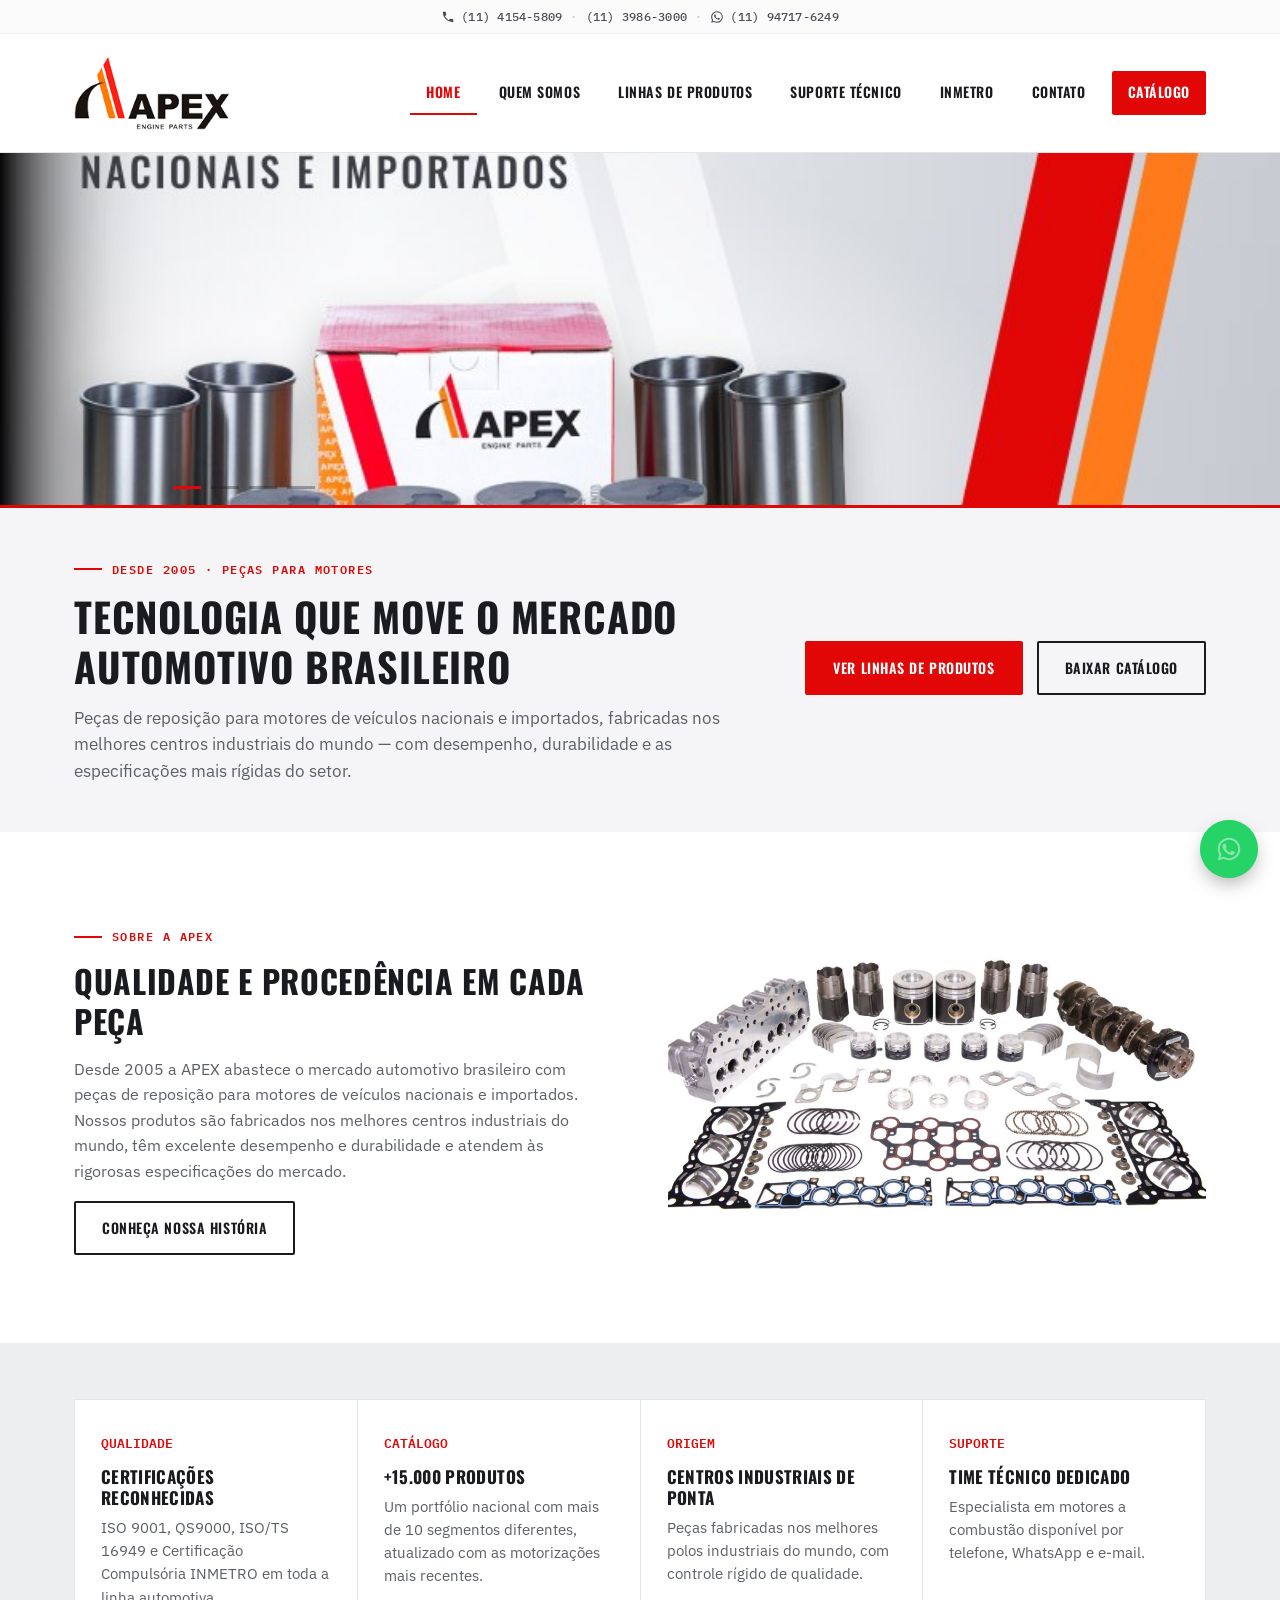
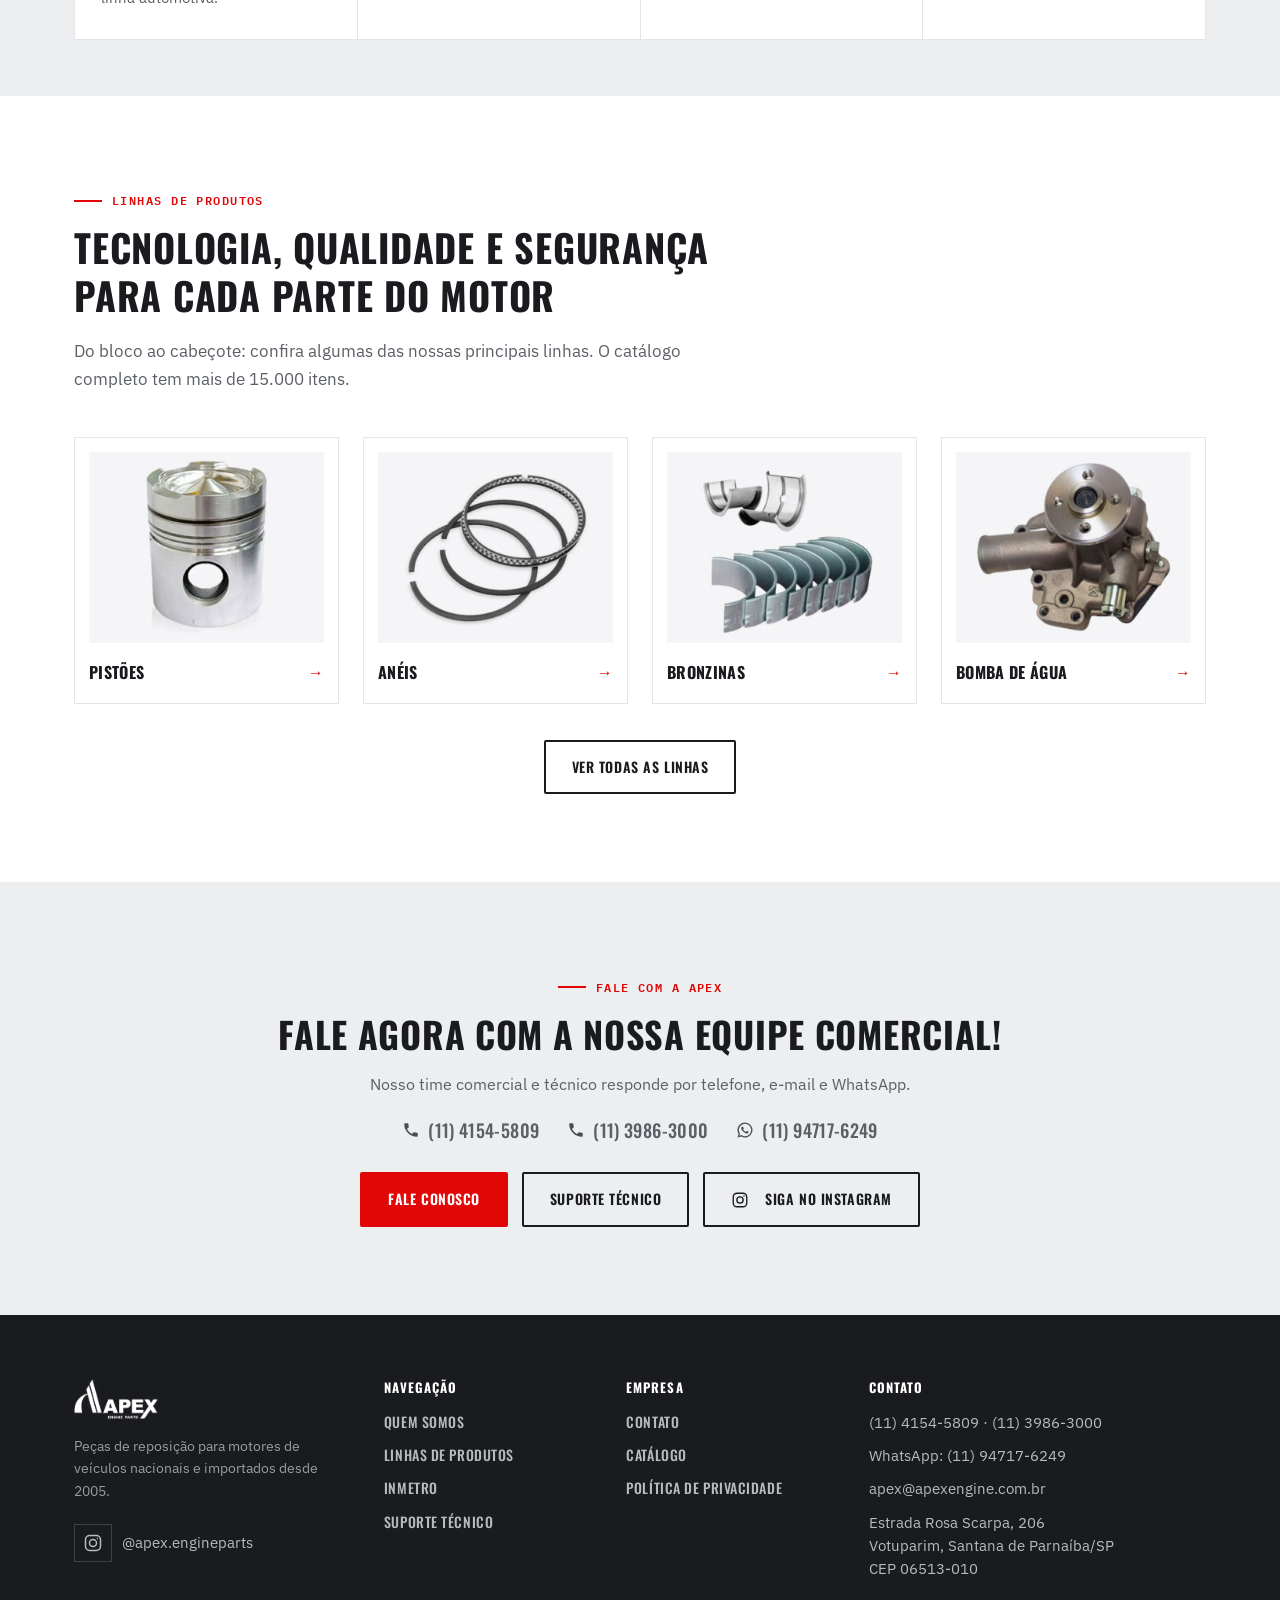
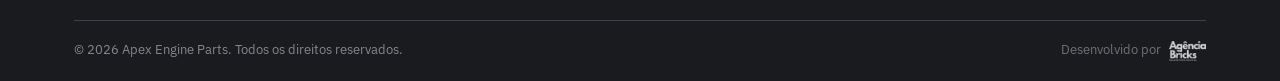
<file: index.html>
<!DOCTYPE html>
<html lang="pt-BR">
<head>
<meta charset="UTF-8">
<meta name="viewport" content="width=device-width, initial-scale=1.0">
<title>Apex Engine Parts | Peças para Motores desde 2005</title>
<meta name="description" content="Desde 2005 a Apex abastece o mercado automotivo brasileiro com peças de reposição para motores nacionais e importados. Qualidade certificada, mais de 15.000 produtos.">
<meta property="og:type" content="website">
<meta property="og:locale" content="pt_BR">
<meta property="og:site_name" content="Apex Engine Parts">
<meta property="og:title" content="Apex Engine Parts | Peças para Motores desde 2005">
<meta property="og:description" content="Desde 2005 a Apex abastece o mercado automotivo brasileiro com peças de reposição para motores nacionais e importados. Qualidade certificada, mais de 15.000 produtos.">
<meta property="og:url" content="https://cajjunior.github.io/apexengineparts/">
<meta property="og:image" content="https://cajjunior.github.io/apexengineparts/assets/img/og-image.jpg">
<meta property="og:image:width" content="1200">
<meta property="og:image:height" content="630">
<meta name="twitter:card" content="summary_large_image">
<link rel="icon" href="assets/img/logo.png">
<link rel="stylesheet" href="css/style.css">
</head>
<body>

<div class="topbar">
  <div class="container">
    <div class="topbar-links">
      <a class="topbar-tel" href="tel:+551141545809" aria-label="Telefone +55 11 4154 5809"><svg viewBox="0 0 24 24" aria-hidden="true"><path d="M6.6 10.8a15.1 15.1 0 0 0 6.6 6.6l2.2-2.2a1 1 0 0 1 1-.25 11.4 11.4 0 0 0 3.6.57 1 1 0 0 1 1 1V20a1 1 0 0 1-1 1A17 17 0 0 1 3 4a1 1 0 0 1 1-1h3.5a1 1 0 0 1 1 1c0 1.25.2 2.45.57 3.57a1 1 0 0 1-.25 1z"/></svg>(11) 4154-5809</a><span class="topbar-sep" aria-hidden="true">·</span><a href="tel:+551139863000" aria-label="Telefone +55 11 3986 3000">(11) 3986-3000</a><span class="topbar-sep" aria-hidden="true">·</span>
      <a class="topbar-wa" href="https://wa.me/5511947176249" target="_blank" rel="noopener" aria-label="WhatsApp +55 11 94717 6249"><svg viewBox="0 0 24 24" aria-hidden="true"><path d="M12 2a10 10 0 0 0-8.6 15.1L2 22l5-1.3A10 10 0 1 0 12 2zm0 18.2a8.2 8.2 0 0 1-4.2-1.2l-.3-.2-3 .8.8-2.9-.2-.3A8.2 8.2 0 1 1 12 20.2zm4.5-6.1c-.25-.12-1.46-.72-1.7-.8-.22-.08-.4-.12-.56.12-.16.25-.64.8-.78.97-.14.16-.28.18-.53.06a6.7 6.7 0 0 1-3.3-2.9c-.25-.43.25-.4.72-1.33.08-.16.04-.3-.02-.42-.06-.12-.56-1.35-.76-1.85-.2-.48-.4-.42-.56-.43h-.48c-.16 0-.43.06-.65.3-.22.25-.85.83-.85 2.03 0 1.2.87 2.35.99 2.5.12.17 1.7 2.6 4.12 3.65 1.52.66 2.12.72 2.88.6.46-.07 1.46-.6 1.66-1.17.2-.57.2-1.07.14-1.17-.06-.1-.22-.16-.47-.28z"/></svg>(11) 94717-6249</a>
    </div>
  </div>
</div>

<header class="site-header">
  <div class="container">
    <a href="index.html" class="brand"><img src="assets/img/logo.png" alt="Apex Engine Parts"></a>
    <button class="nav-toggle" aria-label="Abrir menu" aria-expanded="false">
      <span></span>
    </button>
    <nav class="main-nav">
      <ul>
        <li><a href="index.html" aria-current="page">Home</a></li>
        <li><a href="quem-somos.html">Quem Somos</a></li>
        <li><a href="linhas-de-produtos.html">Linhas de Produtos</a></li>
        <li><a href="suporte-tecnico.html">Suporte Técnico</a></li>
        <li><a href="inmetro.html">INMETRO</a></li>
        <li><a href="contato.html">Contato</a></li>
        <li><a class="btn-catalogo" href="https://baixecatalogo.com.br/catalogo/apex-engine-parts" target="_blank" rel="noopener">Catálogo</a></li>
        <li class="nav-contacts">
          <span class="nav-contacts-title">Fale com a Apex</span>
          <a href="tel:+551141545809"><svg viewBox="0 0 24 24" aria-hidden="true"><path d="M6.6 10.8a15.1 15.1 0 0 0 6.6 6.6l2.2-2.2a1 1 0 0 1 1-.25 11.4 11.4 0 0 0 3.6.57 1 1 0 0 1 1 1V20a1 1 0 0 1-1 1A17 17 0 0 1 3 4a1 1 0 0 1 1-1h3.5a1 1 0 0 1 1 1c0 1.25.2 2.45.57 3.57a1 1 0 0 1-.25 1z"/></svg>(11) 4154-5809</a>
          <a href="tel:+551139863000"><svg viewBox="0 0 24 24" aria-hidden="true"><path d="M6.6 10.8a15.1 15.1 0 0 0 6.6 6.6l2.2-2.2a1 1 0 0 1 1-.25 11.4 11.4 0 0 0 3.6.57 1 1 0 0 1 1 1V20a1 1 0 0 1-1 1A17 17 0 0 1 3 4a1 1 0 0 1 1-1h3.5a1 1 0 0 1 1 1c0 1.25.2 2.45.57 3.57a1 1 0 0 1-.25 1z"/></svg>(11) 3986-3000</a>
          <a href="https://wa.me/5511947176249" target="_blank" rel="noopener"><svg viewBox="0 0 24 24" aria-hidden="true"><path d="M12 2a10 10 0 0 0-8.6 15.1L2 22l5-1.3A10 10 0 1 0 12 2zm0 18.2a8.2 8.2 0 0 1-4.2-1.2l-.3-.2-3 .8.8-2.9-.2-.3A8.2 8.2 0 1 1 12 20.2zm4.5-6.1c-.25-.12-1.46-.72-1.7-.8-.22-.08-.4-.12-.56.12-.16.25-.64.8-.78.97-.14.16-.28.18-.53.06a6.7 6.7 0 0 1-3.3-2.9c-.25-.43.25-.4.72-1.33.08-.16.04-.3-.02-.42-.06-.12-.56-1.35-.76-1.85-.2-.48-.4-.42-.56-.43h-.48c-.16 0-.43.06-.65.3-.22.25-.85.83-.85 2.03 0 1.2.87 2.35.99 2.5.12.17 1.7 2.6 4.12 3.65 1.52.66 2.12.72 2.88.6.46-.07 1.46-.6 1.66-1.17.2-.57.2-1.07.14-1.17-.06-.1-.22-.16-.47-.28z"/></svg>WhatsApp (11) 94717-6249</a>
        </li>
      </ul>
    </nav>
  </div>
</header>

<section class="hero" aria-roledescription="carrossel" aria-label="Destaques da Apex Engine Parts">
  <div class="hero-stage">
    <div class="hero-slide active"><picture><source media="(max-width: 700px)" srcset="assets/img/banners/banner-1-celular.jpg?v=20261014g" width="800" height="600"><img src="assets/img/banners/banner-1-desktop.jpg?v=20261014g" width="1920" height="600" alt="Pensou em motor, pensou em Apex. Peças para veículos automotores nacionais e importados."></picture></div>
    <div class="hero-slide"><picture><source media="(max-width: 700px)" srcset="assets/img/banners/banner-2-celular.jpg?v=20261014g" width="800" height="600"><img src="assets/img/banners/banner-2-desktop.jpg?v=20261014g" width="1920" height="600" alt="As melhores peças para seu motor, com a melhor tecnologia do mundo." loading="lazy"></picture></div>
    <div class="hero-slide"><picture><source media="(max-width: 700px)" srcset="assets/img/banners/banner-3-celular.jpg?v=20261014g" width="800" height="600"><img src="assets/img/banners/banner-3-desktop.jpg?v=20261014g" width="1920" height="600" alt="Qualidade em que você pode confiar. Produtos da mais alta qualidade para os nossos clientes." loading="lazy"></picture></div>
    <div class="hero-slide"><picture><source media="(max-width: 700px)" srcset="assets/img/banners/banner-4-celular.jpg?v=20261014g" width="800" height="600"><img src="assets/img/banners/banner-4-desktop.jpg?v=20261014g" width="1920" height="600" alt="Linha completa de peças para motores leves, utilitários, pesados e agrícolas." loading="lazy"></picture></div>
    <div class="hero-dots"></div>
  </div>
  <div class="hero-intro">
    <div class="container hero-intro-inner">
      <div class="hero-intro-copy">
        <span class="eyebrow">Desde 2005 · Peças para motores</span>
        <h1>Tecnologia que move o mercado automotivo brasileiro</h1>
        <p>Peças de reposição para motores de veículos nacionais e importados, fabricadas nos melhores centros industriais do mundo — com desempenho, durabilidade e as especificações mais rígidas do setor.</p>
      </div>
      <div class="hero-actions">
        <a href="linhas-de-produtos.html" class="btn btn-primary">Ver linhas de produtos</a>
        <a href="https://baixecatalogo.com.br/catalogo/apex-engine-parts" target="_blank" rel="noopener" class="btn btn-ghost">Baixar catálogo</a>
      </div>
    </div>
  </div>
</section>

<section class="section">
  <div class="container split">
    <div class="split-copy">
      <span class="eyebrow">Sobre a Apex</span>
      <h2>Qualidade e procedência em cada peça</h2>
      <p>Desde 2005 a APEX abastece o mercado automotivo brasileiro com peças de reposição para motores de veículos nacionais e importados. Nossos produtos são fabricados nos melhores centros industriais do mundo, têm excelente desempenho e durabilidade e atendem às rigorosas especificações do mercado.</p>
      <a href="quem-somos.html" class="btn btn-outline">Conheça nossa história</a>
    </div>
    <div class="split-media">
      <img src="assets/img/sobre-apex.jpg" alt="Componentes de motor Apex Engine Parts">
    </div>
  </div>
</section>

<section class="section-tight section-offwhite">
  <div class="container">
    <div class="value-grid">
      <div class="value-card">
        <span class="num">QUALIDADE</span>
        <h3>Certificações reconhecidas</h3>
        <p>ISO 9001, QS9000, ISO/TS 16949 e Certificação Compulsória INMETRO em toda a linha automotiva.</p>
      </div>
      <div class="value-card">
        <span class="num">CATÁLOGO</span>
        <h3>+15.000 produtos</h3>
        <p>Um portfólio nacional com mais de 10 segmentos diferentes, atualizado com as motorizações mais recentes.</p>
      </div>
      <div class="value-card">
        <span class="num">ORIGEM</span>
        <h3>Centros industriais de ponta</h3>
        <p>Peças fabricadas nos melhores polos industriais do mundo, com controle rígido de qualidade.</p>
      </div>
      <div class="value-card">
        <span class="num">SUPORTE</span>
        <h3>Time técnico dedicado</h3>
        <p>Especialista em motores a combustão disponível por telefone, WhatsApp e e-mail.</p>
      </div>
    </div>
  </div>
</section>

<section class="section">
  <div class="container">
    <div class="section-head">
      <span class="eyebrow">Linhas de produtos</span>
      <h2>Tecnologia, qualidade e segurança para cada parte do motor</h2>
      <p>Do bloco ao cabeçote: confira algumas das nossas principais linhas. O catálogo completo tem mais de 15.000 itens.</p>
    </div>
    <div class="product-grid cols-4">
      <a class="product-card" href="https://baixecatalogo.com.br/catalogo/apex-engine-parts" target="_blank" rel="noopener">
        <div class="thumb"><img src="assets/img/produtos/pistoes.jpg" alt="Pistões"></div>
        <h3>Pistões <span class="arrow">&rarr;</span></h3>
      </a>
      <a class="product-card" href="https://baixecatalogo.com.br/catalogo/apex-engine-parts" target="_blank" rel="noopener">
        <div class="thumb"><img src="assets/img/produtos/aneis.jpg" alt="Anéis"></div>
        <h3>Anéis <span class="arrow">&rarr;</span></h3>
      </a>
      <a class="product-card" href="https://baixecatalogo.com.br/catalogo/apex-engine-parts" target="_blank" rel="noopener">
        <div class="thumb"><img src="assets/img/produtos/bronzinas.jpg" alt="Bronzinas"></div>
        <h3>Bronzinas <span class="arrow">&rarr;</span></h3>
      </a>
      <a class="product-card" href="https://baixecatalogo.com.br/catalogo/apex-engine-parts" target="_blank" rel="noopener">
        <div class="thumb"><img src="assets/img/produtos/bomba-de-agua.jpg" alt="Bomba de água"></div>
        <h3>Bomba de água <span class="arrow">&rarr;</span></h3>
      </a>
    </div>
    <div style="margin-top:36px; text-align:center;">
      <a href="linhas-de-produtos.html" class="btn btn-outline">Ver todas as linhas</a>
    </div>
  </div>
</section>

<section class="section section-offwhite">
  <div class="container" style="text-align:center;">
    <span class="eyebrow" style="justify-content:center;">Fale com a Apex</span>
    <h2 style="font-size:clamp(24px,3.4vw,36px); max-width:900px; margin:0 auto 16px;">Fale agora com a nossa equipe comercial!</h2>
    <p style="max-width:560px; margin:0 auto 18px;">Nosso time comercial e técnico responde por telefone, e-mail e WhatsApp.</p>
    <div class="contact-lines">
      <a href="tel:+551141545809" aria-label="Telefone +55 11 4154 5809"><svg viewBox="0 0 24 24" aria-hidden="true"><path d="M6.6 10.8a15.1 15.1 0 0 0 6.6 6.6l2.2-2.2a1 1 0 0 1 1-.25 11.4 11.4 0 0 0 3.6.57 1 1 0 0 1 1 1V20a1 1 0 0 1-1 1A17 17 0 0 1 3 4a1 1 0 0 1 1-1h3.5a1 1 0 0 1 1 1c0 1.25.2 2.45.57 3.57a1 1 0 0 1-.25 1z"/></svg>(11) 4154-5809</a>
      <a href="tel:+551139863000" aria-label="Telefone +55 11 3986 3000"><svg viewBox="0 0 24 24" aria-hidden="true"><path d="M6.6 10.8a15.1 15.1 0 0 0 6.6 6.6l2.2-2.2a1 1 0 0 1 1-.25 11.4 11.4 0 0 0 3.6.57 1 1 0 0 1 1 1V20a1 1 0 0 1-1 1A17 17 0 0 1 3 4a1 1 0 0 1 1-1h3.5a1 1 0 0 1 1 1c0 1.25.2 2.45.57 3.57a1 1 0 0 1-.25 1z"/></svg>(11) 3986-3000</a>
      <a href="https://wa.me/5511947176249" target="_blank" rel="noopener" aria-label="WhatsApp +55 11 94717 6249"><svg viewBox="0 0 24 24" aria-hidden="true"><path d="M12 2a10 10 0 0 0-8.6 15.1L2 22l5-1.3A10 10 0 1 0 12 2zm0 18.2a8.2 8.2 0 0 1-4.2-1.2l-.3-.2-3 .8.8-2.9-.2-.3A8.2 8.2 0 1 1 12 20.2zm4.5-6.1c-.25-.12-1.46-.72-1.7-.8-.22-.08-.4-.12-.56.12-.16.25-.64.8-.78.97-.14.16-.28.18-.53.06a6.7 6.7 0 0 1-3.3-2.9c-.25-.43.25-.4.72-1.33.08-.16.04-.3-.02-.42-.06-.12-.56-1.35-.76-1.85-.2-.48-.4-.42-.56-.43h-.48c-.16 0-.43.06-.65.3-.22.25-.85.83-.85 2.03 0 1.2.87 2.35.99 2.5.12.17 1.7 2.6 4.12 3.65 1.52.66 2.12.72 2.88.6.46-.07 1.46-.6 1.66-1.17.2-.57.2-1.07.14-1.17-.06-.1-.22-.16-.47-.28z"/></svg>(11) 94717-6249</a>
    </div>
    <div class="hero-actions" style="justify-content:center;">
      <a href="contato.html" class="btn btn-primary">Fale conosco</a>
      <a href="suporte-tecnico.html" class="btn btn-outline">Suporte técnico</a>
      <a href="https://www.instagram.com/apex.engineparts/" target="_blank" rel="noopener" class="btn btn-outline"><svg viewBox="0 0 24 24" width="18" height="18" fill="none" stroke="currentColor" stroke-width="1.8" stroke-linecap="round" stroke-linejoin="round" aria-hidden="true" style="margin-right:8px;vertical-align:-3px"><rect x="3" y="3" width="18" height="18" rx="5"/><circle cx="12" cy="12" r="4.2"/><circle cx="17.3" cy="6.7" r="0.9" fill="currentColor" stroke="none"/></svg>Siga no Instagram</a>
    </div>
  </div>
</section>

<footer class="site-footer">
  <div class="container footer-top">
    <div class="footer-grid">
      <div>
        <img src="assets/img/logo.png" alt="Apex Engine Parts">
        <p>Peças de reposição para motores de veículos nacionais e importados desde 2005.</p>
        <a class="footer-social" href="https://www.instagram.com/apex.engineparts/" target="_blank" rel="noopener" aria-label="Instagram da Apex Engine Parts"><svg viewBox="0 0 24 24" fill="none" stroke="currentColor" stroke-width="1.8" stroke-linecap="round" stroke-linejoin="round"><rect x="3" y="3" width="18" height="18" rx="5"/><circle cx="12" cy="12" r="4.2"/><circle cx="17.3" cy="6.7" r="0.9" fill="currentColor" stroke="none"/></svg><span>@apex.engineparts</span></a>
      </div>
      <div class="footer-col">
        <h4>NAVEGAÇÃO</h4>
        <ul>
          <li><a href="quem-somos.html">Quem Somos</a></li>
          <li><a href="linhas-de-produtos.html">Linhas de Produtos</a></li>
          <li><a href="inmetro.html">INMETRO</a></li>
          <li><a href="suporte-tecnico.html">Suporte Técnico</a></li>
        </ul>
      </div>
      <div class="footer-col">
        <h4>EMPRESA</h4>
        <ul>
          <li><a href="contato.html">Contato</a></li>
          <li><a href="https://baixecatalogo.com.br/catalogo/apex-engine-parts" target="_blank" rel="noopener">Catálogo</a></li>
          <li><a href="politica-de-privacidade.html">Política de Privacidade</a></li>
        </ul>
      </div>
      <div class="footer-col">
        <h4>CONTATO</h4>
        <ul>
          <li><a href="tel:+551141545809">(11) 4154-5809</a> · <a href="tel:+551139863000">(11) 3986-3000</a></li>
          <li>WhatsApp: <a href="https://wa.me/5511947176249" target="_blank" rel="noopener">(11) 94717-6249</a></li>
          <li><a href="mailto:apex@apexengine.com.br">apex@apexengine.com.br</a></li>
          <li><span>Estrada Rosa Scarpa, 206<br>Votuparim, Santana de Parnaíba/SP<br>CEP 06513-010</span></li>
        </ul>
      </div>
    </div>
  </div>
  <div class="container footer-bottom">
    <span>&copy; <span id="year"></span> Apex Engine Parts. Todos os direitos reservados.</span>
    <span class="footer-bottom-links">
      <a href="#" data-cookie-prefs hidden>Preferências de cookies</a>
      <span class="dev-credit">Desenvolvido por <a href="https://www.agenciabricks.com.br/" target="_blank" rel="noopener" aria-label="Agência Bricks"><img src="assets/img/agencia-bricks.png?v=2" alt="Agência Bricks" width="360" height="193" loading="lazy"></a></span>
    </span>
  </div>
</footer>

<a class="whatsapp-float" href="https://wa.me/5511947176249?text=Ol%C3%A1%21%20Vim%20pelo%20site%20da%20Apex%20Engine%20Parts%20%28p%C3%A1gina%3A%20Home%29." target="_blank" rel="noopener" aria-label="Falar no WhatsApp">
  <span class="ping"></span>
  <svg viewBox="0 0 32 32" fill="none" xmlns="http://www.w3.org/2000/svg" aria-hidden="true">
    <path d="M16 4C9.373 4 4 9.373 4 16c0 2.2.594 4.262 1.63 6.037L4 28l6.137-1.6A11.94 11.94 0 0 0 16 28c6.627 0 12-5.373 12-12S22.627 4 16 4Z" fill="#fff"/>
    <path d="M16 6.2c-5.413 0-9.8 4.387-9.8 9.8 0 1.92.552 3.71 1.507 5.224l.235.372-.98 3.58 3.674-.963.36.214A9.75 9.75 0 0 0 16 25.8c5.413 0 9.8-4.387 9.8-9.8S21.413 6.2 16 6.2Z" fill="#25D366"/>
    <path d="M12.4 10.9c-.24-.53-.492-.542-.72-.552l-.613-.008c-.213 0-.56.08-.853.4-.293.32-1.12 1.093-1.12 2.666 0 1.574 1.147 3.093 1.307 3.307.16.213 2.213 3.547 5.467 4.83 2.703 1.067 3.253.854 3.84.802.587-.053 1.893-.774 2.16-1.52.267-.747.267-1.387.187-1.52-.08-.134-.293-.214-.613-.374-.32-.16-1.893-.933-2.187-1.04-.293-.107-.507-.16-.72.16-.213.32-.827 1.04-1.013 1.253-.187.213-.373.24-.693.08-.32-.16-1.352-.499-2.577-1.593-.953-.85-1.596-1.9-1.783-2.22-.187-.32-.02-.494.14-.654.144-.144.32-.373.48-.56.16-.187.213-.32.32-.533.107-.213.053-.4-.027-.56-.08-.16-.694-1.744-.982-2.39Z" fill="#fff"/>
  </svg>
</a>
<script src="js/script.js"></script>
</body>
</html>
</file>
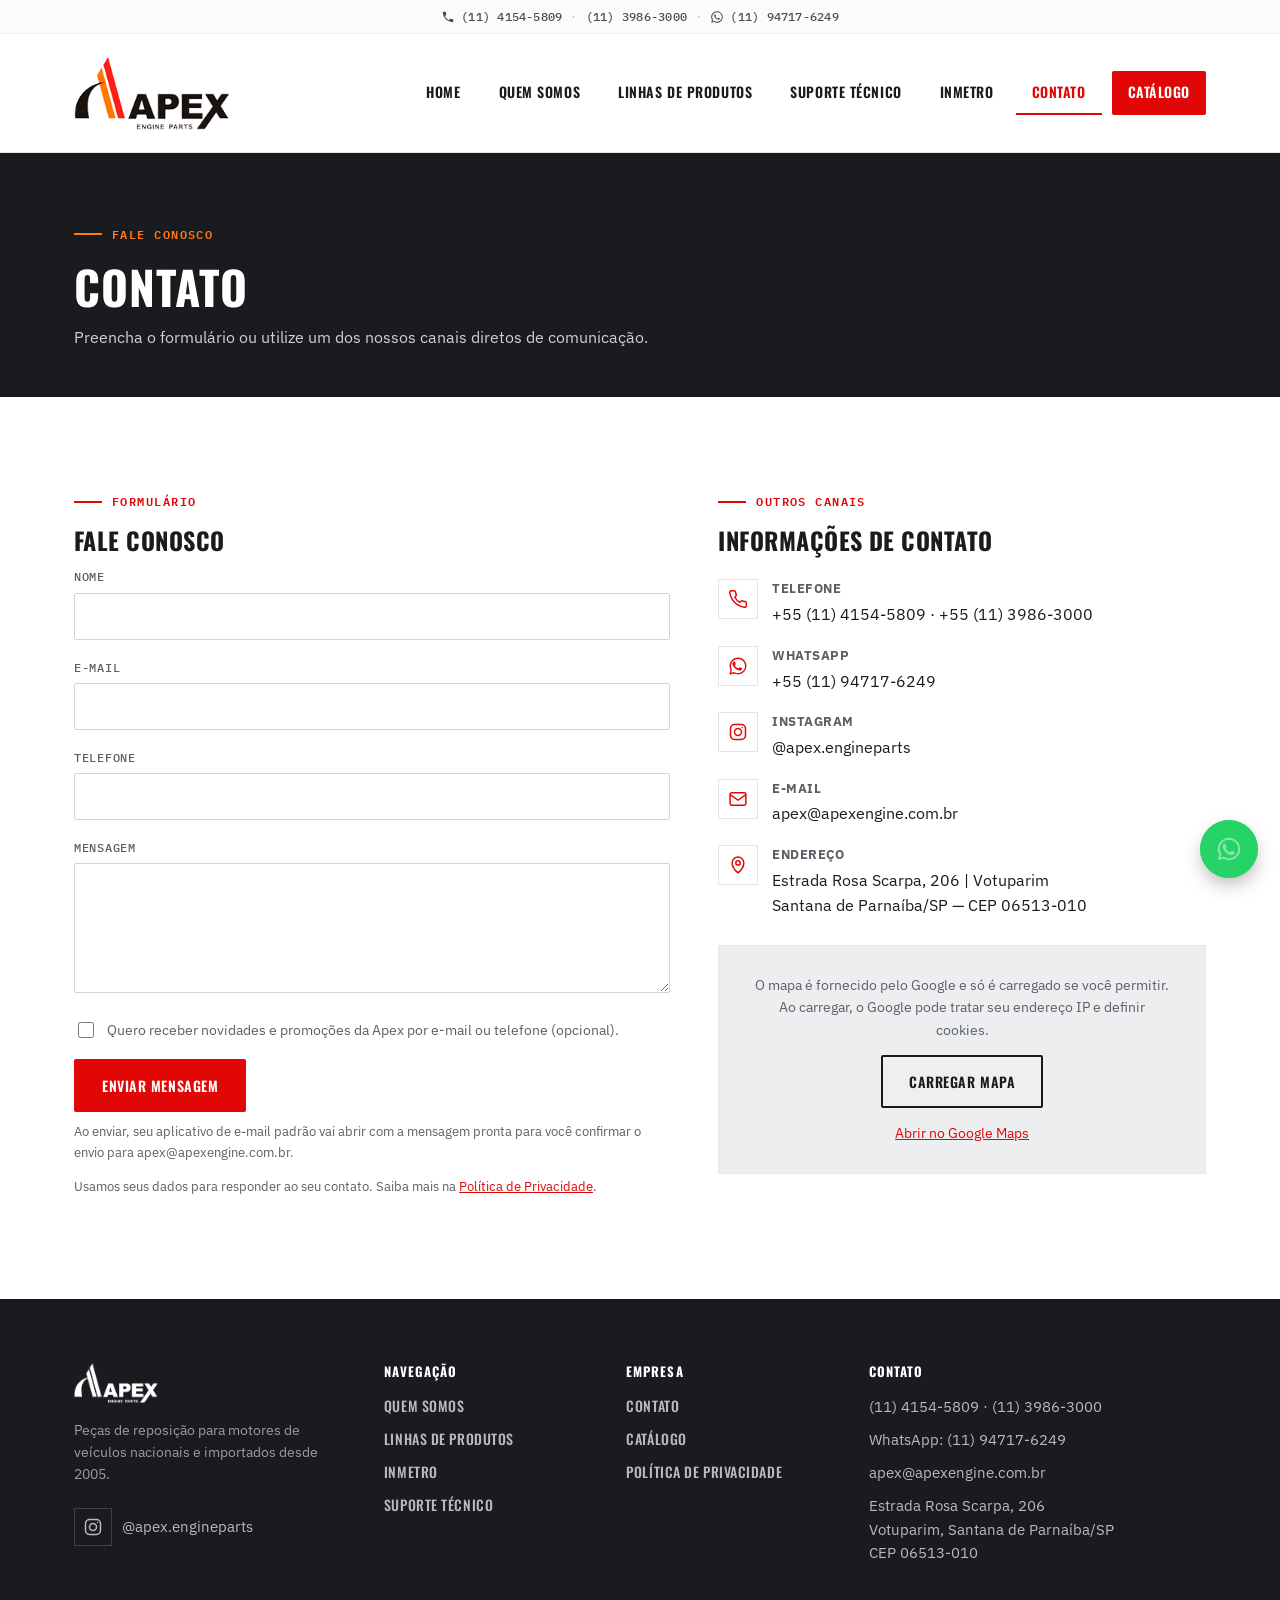
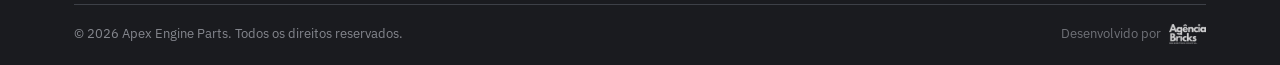
<file: contato.html>
<!DOCTYPE html>
<html lang="pt-BR">
<head>
<meta charset="UTF-8">
<meta name="viewport" content="width=device-width, initial-scale=1.0">
<title>Contato | Apex Engine Parts</title>
<meta name="description" content="Fale com a Apex Engine Parts: telefone, e-mail, endereço e formulário de contato.">
<meta property="og:type" content="website">
<meta property="og:locale" content="pt_BR">
<meta property="og:site_name" content="Apex Engine Parts">
<meta property="og:title" content="Contato | Apex Engine Parts">
<meta property="og:description" content="Fale com a Apex Engine Parts: telefone, e-mail, endereço e formulário de contato.">
<meta property="og:url" content="https://cajjunior.github.io/apexengineparts/contato.html">
<meta property="og:image" content="https://cajjunior.github.io/apexengineparts/assets/img/og-image.jpg">
<meta property="og:image:width" content="1200">
<meta property="og:image:height" content="630">
<meta name="twitter:card" content="summary_large_image">
<link rel="icon" href="assets/img/logo.png">
<link rel="stylesheet" href="css/style.css">
</head>
<body>

<div class="topbar">
  <div class="container">
    <div class="topbar-links">
      <a class="topbar-tel" href="tel:+551141545809" aria-label="Telefone +55 11 4154 5809"><svg viewBox="0 0 24 24" aria-hidden="true"><path d="M6.6 10.8a15.1 15.1 0 0 0 6.6 6.6l2.2-2.2a1 1 0 0 1 1-.25 11.4 11.4 0 0 0 3.6.57 1 1 0 0 1 1 1V20a1 1 0 0 1-1 1A17 17 0 0 1 3 4a1 1 0 0 1 1-1h3.5a1 1 0 0 1 1 1c0 1.25.2 2.45.57 3.57a1 1 0 0 1-.25 1z"/></svg>(11) 4154-5809</a><span class="topbar-sep" aria-hidden="true">·</span><a href="tel:+551139863000" aria-label="Telefone +55 11 3986 3000">(11) 3986-3000</a><span class="topbar-sep" aria-hidden="true">·</span>
      <a class="topbar-wa" href="https://wa.me/5511947176249" target="_blank" rel="noopener" aria-label="WhatsApp +55 11 94717 6249"><svg viewBox="0 0 24 24" aria-hidden="true"><path d="M12 2a10 10 0 0 0-8.6 15.1L2 22l5-1.3A10 10 0 1 0 12 2zm0 18.2a8.2 8.2 0 0 1-4.2-1.2l-.3-.2-3 .8.8-2.9-.2-.3A8.2 8.2 0 1 1 12 20.2zm4.5-6.1c-.25-.12-1.46-.72-1.7-.8-.22-.08-.4-.12-.56.12-.16.25-.64.8-.78.97-.14.16-.28.18-.53.06a6.7 6.7 0 0 1-3.3-2.9c-.25-.43.25-.4.72-1.33.08-.16.04-.3-.02-.42-.06-.12-.56-1.35-.76-1.85-.2-.48-.4-.42-.56-.43h-.48c-.16 0-.43.06-.65.3-.22.25-.85.83-.85 2.03 0 1.2.87 2.35.99 2.5.12.17 1.7 2.6 4.12 3.65 1.52.66 2.12.72 2.88.6.46-.07 1.46-.6 1.66-1.17.2-.57.2-1.07.14-1.17-.06-.1-.22-.16-.47-.28z"/></svg>(11) 94717-6249</a>
    </div>
  </div>
</div>

<header class="site-header">
  <div class="container">
    <a href="index.html" class="brand"><img src="assets/img/logo.png" alt="Apex Engine Parts"></a>
    <button class="nav-toggle" aria-label="Abrir menu" aria-expanded="false">
      <span></span>
    </button>
    <nav class="main-nav">
      <ul>
        <li><a href="index.html">Home</a></li>
        <li><a href="quem-somos.html">Quem Somos</a></li>
        <li><a href="linhas-de-produtos.html">Linhas de Produtos</a></li>
        <li><a href="suporte-tecnico.html">Suporte Técnico</a></li>
        <li><a href="inmetro.html">INMETRO</a></li>
        <li><a href="contato.html" aria-current="page">Contato</a></li>
        <li><a class="btn-catalogo" href="https://baixecatalogo.com.br/catalogo/apex-engine-parts" target="_blank" rel="noopener">Catálogo</a></li>
        <li class="nav-contacts">
          <span class="nav-contacts-title">Fale com a Apex</span>
          <a href="tel:+551141545809"><svg viewBox="0 0 24 24" aria-hidden="true"><path d="M6.6 10.8a15.1 15.1 0 0 0 6.6 6.6l2.2-2.2a1 1 0 0 1 1-.25 11.4 11.4 0 0 0 3.6.57 1 1 0 0 1 1 1V20a1 1 0 0 1-1 1A17 17 0 0 1 3 4a1 1 0 0 1 1-1h3.5a1 1 0 0 1 1 1c0 1.25.2 2.45.57 3.57a1 1 0 0 1-.25 1z"/></svg>(11) 4154-5809</a>
          <a href="tel:+551139863000"><svg viewBox="0 0 24 24" aria-hidden="true"><path d="M6.6 10.8a15.1 15.1 0 0 0 6.6 6.6l2.2-2.2a1 1 0 0 1 1-.25 11.4 11.4 0 0 0 3.6.57 1 1 0 0 1 1 1V20a1 1 0 0 1-1 1A17 17 0 0 1 3 4a1 1 0 0 1 1-1h3.5a1 1 0 0 1 1 1c0 1.25.2 2.45.57 3.57a1 1 0 0 1-.25 1z"/></svg>(11) 3986-3000</a>
          <a href="https://wa.me/5511947176249" target="_blank" rel="noopener"><svg viewBox="0 0 24 24" aria-hidden="true"><path d="M12 2a10 10 0 0 0-8.6 15.1L2 22l5-1.3A10 10 0 1 0 12 2zm0 18.2a8.2 8.2 0 0 1-4.2-1.2l-.3-.2-3 .8.8-2.9-.2-.3A8.2 8.2 0 1 1 12 20.2zm4.5-6.1c-.25-.12-1.46-.72-1.7-.8-.22-.08-.4-.12-.56.12-.16.25-.64.8-.78.97-.14.16-.28.18-.53.06a6.7 6.7 0 0 1-3.3-2.9c-.25-.43.25-.4.72-1.33.08-.16.04-.3-.02-.42-.06-.12-.56-1.35-.76-1.85-.2-.48-.4-.42-.56-.43h-.48c-.16 0-.43.06-.65.3-.22.25-.85.83-.85 2.03 0 1.2.87 2.35.99 2.5.12.17 1.7 2.6 4.12 3.65 1.52.66 2.12.72 2.88.6.46-.07 1.46-.6 1.66-1.17.2-.57.2-1.07.14-1.17-.06-.1-.22-.16-.47-.28z"/></svg>WhatsApp (11) 94717-6249</a>
        </li>
      </ul>
    </nav>
  </div>
</header>

<section class="page-hero">
  <div class="container">
    <span class="eyebrow">Fale conosco</span>
    <h1>Contato</h1>
    <p>Preencha o formulário ou utilize um dos nossos canais diretos de comunicação.</p>
  </div>
</section>

<section class="section">
  <div class="container contact-grid">

    <div>
      <span class="eyebrow">Formulário</span>
      <h2 style="font-size:24px;">Fale Conosco</h2>
      <form id="contact-form">
        <div class="form-field">
          <label for="nome">Nome</label>
          <input type="text" id="nome" name="nome" required>
        </div>
        <div class="form-field">
          <label for="email">E-mail</label>
          <input type="email" id="email" name="email" required>
        </div>
        <div class="form-field">
          <label for="telefone">Telefone</label>
          <input type="tel" id="telefone" name="telefone">
        </div>
        <div class="form-field">
          <label for="mensagem">Mensagem</label>
          <textarea id="mensagem" name="mensagem" required></textarea>
        </div>
        <label class="form-check">
          <input type="checkbox" id="novidades" name="novidades">
          <span>Quero receber novidades e promoções da Apex por e-mail ou telefone (opcional).</span>
        </label>
        <button type="submit" class="btn btn-primary">Enviar mensagem</button>
        <p class="form-note">Ao enviar, seu aplicativo de e-mail padrão vai abrir com a mensagem pronta para você confirmar o envio para apex@apexengine.com.br.</p>
        <p class="form-note">Usamos seus dados para responder ao seu contato. Saiba mais na <a href="politica-de-privacidade.html">Política de Privacidade</a>.</p>
      </form>
    </div>

    <div>
      <span class="eyebrow">Outros canais</span>
      <h2 style="font-size:24px;">Informações de contato</h2>
      <div class="contact-info-list">
        <div class="contact-info-item">
          <span class="ico" aria-hidden="true"><svg viewBox="0 0 24 24" fill="none" stroke="currentColor" stroke-width="1.8" stroke-linecap="round" stroke-linejoin="round"><path d="M22 16.9v3a2 2 0 0 1-2.2 2 19.8 19.8 0 0 1-8.6-3.1 19.5 19.5 0 0 1-6-6A19.8 19.8 0 0 1 2.1 4.2 2 2 0 0 1 4.1 2h3a2 2 0 0 1 2 1.7c.1 1 .4 1.9.7 2.8a2 2 0 0 1-.5 2.1L8.1 9.9a16 16 0 0 0 6 6l1.3-1.2a2 2 0 0 1 2.1-.4c.9.3 1.8.6 2.8.7a2 2 0 0 1 1.7 2z"/></svg></span>
          <div>
            <strong>Telefone</strong>
            <a href="tel:+551141545809">+55 (11) 4154-5809</a> · <a href="tel:+551139863000">+55 (11) 3986-3000</a>
          </div>
        </div>
        <div class="contact-info-item">
          <span class="ico" aria-hidden="true"><svg viewBox="0 0 24 24" ><path d="M16 3.5C9.1 3.5 3.5 9.1 3.5 16c0 2.3.6 4.4 1.7 6.3L3.5 28.5l6.4-1.7A12.4 12.4 0 0 0 16 28.5c6.9 0 12.5-5.6 12.5-12.5S22.900 3.500 16 3.500z" transform="scale(.75)" fill="none" stroke="currentColor" stroke-width="2.2" stroke-linejoin="round"/><path d="M9.400 7.800c-.3-.7-.6-.7-.9-.7h-.7c-.3 0-.7.100-1.100.5-.4.400-1.400 1.400-1.400 3.300s1.400 3.800 1.600 4.100c.2.300 2.800 4.400 6.800 6 3.300 1.300 4 1 4.700 1 .7-.1 2.300-.9 2.600-1.800.3-.9.3-1.700.2-1.800-.1-.2-.4-.3-.8-.5s-2.300-1.100-2.700-1.300c-.4-.1-.6-.2-.9.200-.3.400-1 1.300-1.200 1.500-.2.300-.4.300-.8.100-.4-.2-1.700-.6-3.100-1.900-1.200-1.100-2-2.400-2.200-2.800-.2-.4 0-.6.200-.8l.6-.7c.2-.2.300-.4.400-.7.100-.3.100-.5 0-.7-.1-.2-.9-2.200-1.200-3z" transform="translate(1.500 1.600) scale(.72)" fill="currentColor" stroke="none"/></svg></span>
          <div>
            <strong>WhatsApp</strong>
            <a href="https://wa.me/5511947176249" target="_blank" rel="noopener">+55 (11) 94717-6249</a>
          </div>
        </div>
        <div class="contact-info-item">
          <span class="ico" aria-hidden="true"><svg viewBox="0 0 24 24" fill="none" stroke="currentColor" stroke-width="1.8" stroke-linecap="round" stroke-linejoin="round"><rect x="3" y="3" width="18" height="18" rx="5"/><circle cx="12" cy="12" r="4.2"/><circle cx="17.3" cy="6.7" r="0.9" fill="currentColor" stroke="none"/></svg></span>
          <div>
            <strong>Instagram</strong>
            <a href="https://www.instagram.com/apex.engineparts/" target="_blank" rel="noopener">@apex.engineparts</a>
          </div>
        </div>
        <div class="contact-info-item">
          <span class="ico" aria-hidden="true"><svg viewBox="0 0 24 24" fill="none" stroke="currentColor" stroke-width="1.8" stroke-linecap="round" stroke-linejoin="round"><rect x="2.5" y="4.5" width="19" height="15" rx="2"/><path d="m3 7 9 6.500L21 7"/></svg></span>
          <div>
            <strong>E-mail</strong>
            <a href="mailto:apex@apexengine.com.br">apex@apexengine.com.br</a>
          </div>
        </div>
        <div class="contact-info-item">
          <span class="ico" aria-hidden="true"><svg viewBox="0 0 24 24" fill="none" stroke="currentColor" stroke-width="1.8" stroke-linecap="round" stroke-linejoin="round"><path d="M12 21.500s7-6.200 7-12a7 7 0 0 0-14 0c0 5.800 7 12 7 12z"/><circle cx="12" cy="9.500" r="2.600"/></svg></span>
          <div>
            <strong>Endereço</strong>
            <span>Estrada Rosa Scarpa, 206 | Votuparim<br>Santana de Parnaíba/SP &mdash; CEP 06513-010</span>
          </div>
        </div>
      </div>

      <div class="contact-map" id="contact-map">
        <div class="map-placeholder">
          <p>O mapa é fornecido pelo Google e só é carregado se você permitir. Ao carregar, o Google pode tratar seu endereço IP e definir cookies.</p>
          <button type="button" class="btn btn-outline" id="load-map" data-src="https://maps.google.com/maps?q=Estrada%20Rosa%20Scarpa%2C%20206%2C%20Votuparim%20Santana%20de%20Parna%C3%ADba&t=m&z=13&output=embed&iwloc=near">Carregar mapa</button>
          <a class="map-link" href="https://www.google.com/maps/search/?api=1&amp;query=Estrada+Rosa+Scarpa%2C+206%2C+Santana+de+Parna%C3%ADba" target="_blank" rel="noopener">Abrir no Google Maps</a>
        </div>
      </div>
    </div>

  </div>
</section>

<footer class="site-footer">
  <div class="container footer-top">
    <div class="footer-grid">
      <div>
        <img src="assets/img/logo.png" alt="Apex Engine Parts">
        <p>Peças de reposição para motores de veículos nacionais e importados desde 2005.</p>
        <a class="footer-social" href="https://www.instagram.com/apex.engineparts/" target="_blank" rel="noopener" aria-label="Instagram da Apex Engine Parts"><svg viewBox="0 0 24 24" fill="none" stroke="currentColor" stroke-width="1.8" stroke-linecap="round" stroke-linejoin="round"><rect x="3" y="3" width="18" height="18" rx="5"/><circle cx="12" cy="12" r="4.2"/><circle cx="17.3" cy="6.7" r="0.9" fill="currentColor" stroke="none"/></svg><span>@apex.engineparts</span></a>
      </div>
      <div class="footer-col">
        <h4>NAVEGAÇÃO</h4>
        <ul>
          <li><a href="quem-somos.html">Quem Somos</a></li>
          <li><a href="linhas-de-produtos.html">Linhas de Produtos</a></li>
          <li><a href="inmetro.html">INMETRO</a></li>
          <li><a href="suporte-tecnico.html">Suporte Técnico</a></li>
        </ul>
      </div>
      <div class="footer-col">
        <h4>EMPRESA</h4>
        <ul>
          <li><a href="contato.html">Contato</a></li>
          <li><a href="https://baixecatalogo.com.br/catalogo/apex-engine-parts" target="_blank" rel="noopener">Catálogo</a></li>
          <li><a href="politica-de-privacidade.html">Política de Privacidade</a></li>
        </ul>
      </div>
      <div class="footer-col">
        <h4>CONTATO</h4>
        <ul>
          <li><a href="tel:+551141545809">(11) 4154-5809</a> · <a href="tel:+551139863000">(11) 3986-3000</a></li>
          <li>WhatsApp: <a href="https://wa.me/5511947176249" target="_blank" rel="noopener">(11) 94717-6249</a></li>
          <li><a href="mailto:apex@apexengine.com.br">apex@apexengine.com.br</a></li>
          <li><span>Estrada Rosa Scarpa, 206<br>Votuparim, Santana de Parnaíba/SP<br>CEP 06513-010</span></li>
        </ul>
      </div>
    </div>
  </div>
  <div class="container footer-bottom">
    <span>&copy; <span id="year"></span> Apex Engine Parts. Todos os direitos reservados.</span>
    <span class="footer-bottom-links">
      <a href="#" data-cookie-prefs hidden>Preferências de cookies</a>
      <span class="dev-credit">Desenvolvido por <a href="https://www.agenciabricks.com.br/" target="_blank" rel="noopener" aria-label="Agência Bricks"><img src="assets/img/agencia-bricks.png?v=2" alt="Agência Bricks" width="360" height="193" loading="lazy"></a></span>
    </span>
  </div>
</footer>

<a class="whatsapp-float" href="https://wa.me/5511947176249?text=Ol%C3%A1%21%20Vim%20pelo%20site%20da%20Apex%20Engine%20Parts%20%28p%C3%A1gina%3A%20Contato%29." target="_blank" rel="noopener" aria-label="Falar no WhatsApp">
  <span class="ping"></span>
  <svg viewBox="0 0 32 32" fill="none" xmlns="http://www.w3.org/2000/svg" aria-hidden="true">
    <path d="M16 4C9.373 4 4 9.373 4 16c0 2.2.594 4.262 1.63 6.037L4 28l6.137-1.6A11.94 11.94 0 0 0 16 28c6.627 0 12-5.373 12-12S22.627 4 16 4Z" fill="#fff"/>
    <path d="M16 6.2c-5.413 0-9.8 4.387-9.8 9.8 0 1.92.552 3.71 1.507 5.224l.235.372-.98 3.58 3.674-.963.36.214A9.75 9.75 0 0 0 16 25.8c5.413 0 9.8-4.387 9.8-9.8S21.413 6.2 16 6.2Z" fill="#25D366"/>
    <path d="M12.4 10.9c-.24-.53-.492-.542-.72-.552l-.613-.008c-.213 0-.56.08-.853.4-.293.32-1.12 1.093-1.12 2.666 0 1.574 1.147 3.093 1.307 3.307.16.213 2.213 3.547 5.467 4.83 2.703 1.067 3.253.854 3.84.802.587-.053 1.893-.774 2.16-1.52.267-.747.267-1.387.187-1.52-.08-.134-.293-.214-.613-.374-.32-.16-1.893-.933-2.187-1.04-.293-.107-.507-.16-.72.16-.213.32-.827 1.04-1.013 1.253-.187.213-.373.24-.693.08-.32-.16-1.352-.499-2.577-1.593-.953-.85-1.596-1.9-1.783-2.22-.187-.32-.02-.494.14-.654.144-.144.32-.373.48-.56.16-.187.213-.32.32-.533.107-.213.053-.4-.027-.56-.08-.16-.694-1.744-.982-2.39Z" fill="#fff"/>
  </svg>
</a>
<script src="js/script.js"></script>
<script>
  var form = document.getElementById('contact-form');
  if (form) {
    form.addEventListener('submit', function (e) {
      e.preventDefault();
      var nome = document.getElementById('nome').value;
      var email = document.getElementById('email').value;
      var telefone = document.getElementById('telefone').value;
      var mensagem = document.getElementById('mensagem').value;
      var novidades = document.getElementById('novidades').checked ? 'Sim' : 'Não';
      var subject = encodeURIComponent('Contato pelo site - ' + nome);
      var body = encodeURIComponent(
        'Nome: ' + nome + '\n' +
        'E-mail: ' + email + '\n' +
        'Telefone: ' + telefone + '\n' +
        'Aceita receber novidades e promoções: ' + novidades + '\n\n' +
        mensagem
      );
      window.location.href = 'mailto:apex@apexengine.com.br?subject=' + subject + '&body=' + body;
    });
  }

  var mapBtn = document.getElementById('load-map');
  if (mapBtn) {
    mapBtn.addEventListener('click', function () {
      var box = document.getElementById('contact-map');
      var iframe = document.createElement('iframe');
      iframe.src = mapBtn.getAttribute('data-src');
      iframe.title = 'Localização Apex Engine Parts';
      iframe.referrerPolicy = 'no-referrer-when-downgrade';
      box.innerHTML = '';
      box.appendChild(iframe);
    });
  }
</script>
</body>
</html>
</file>
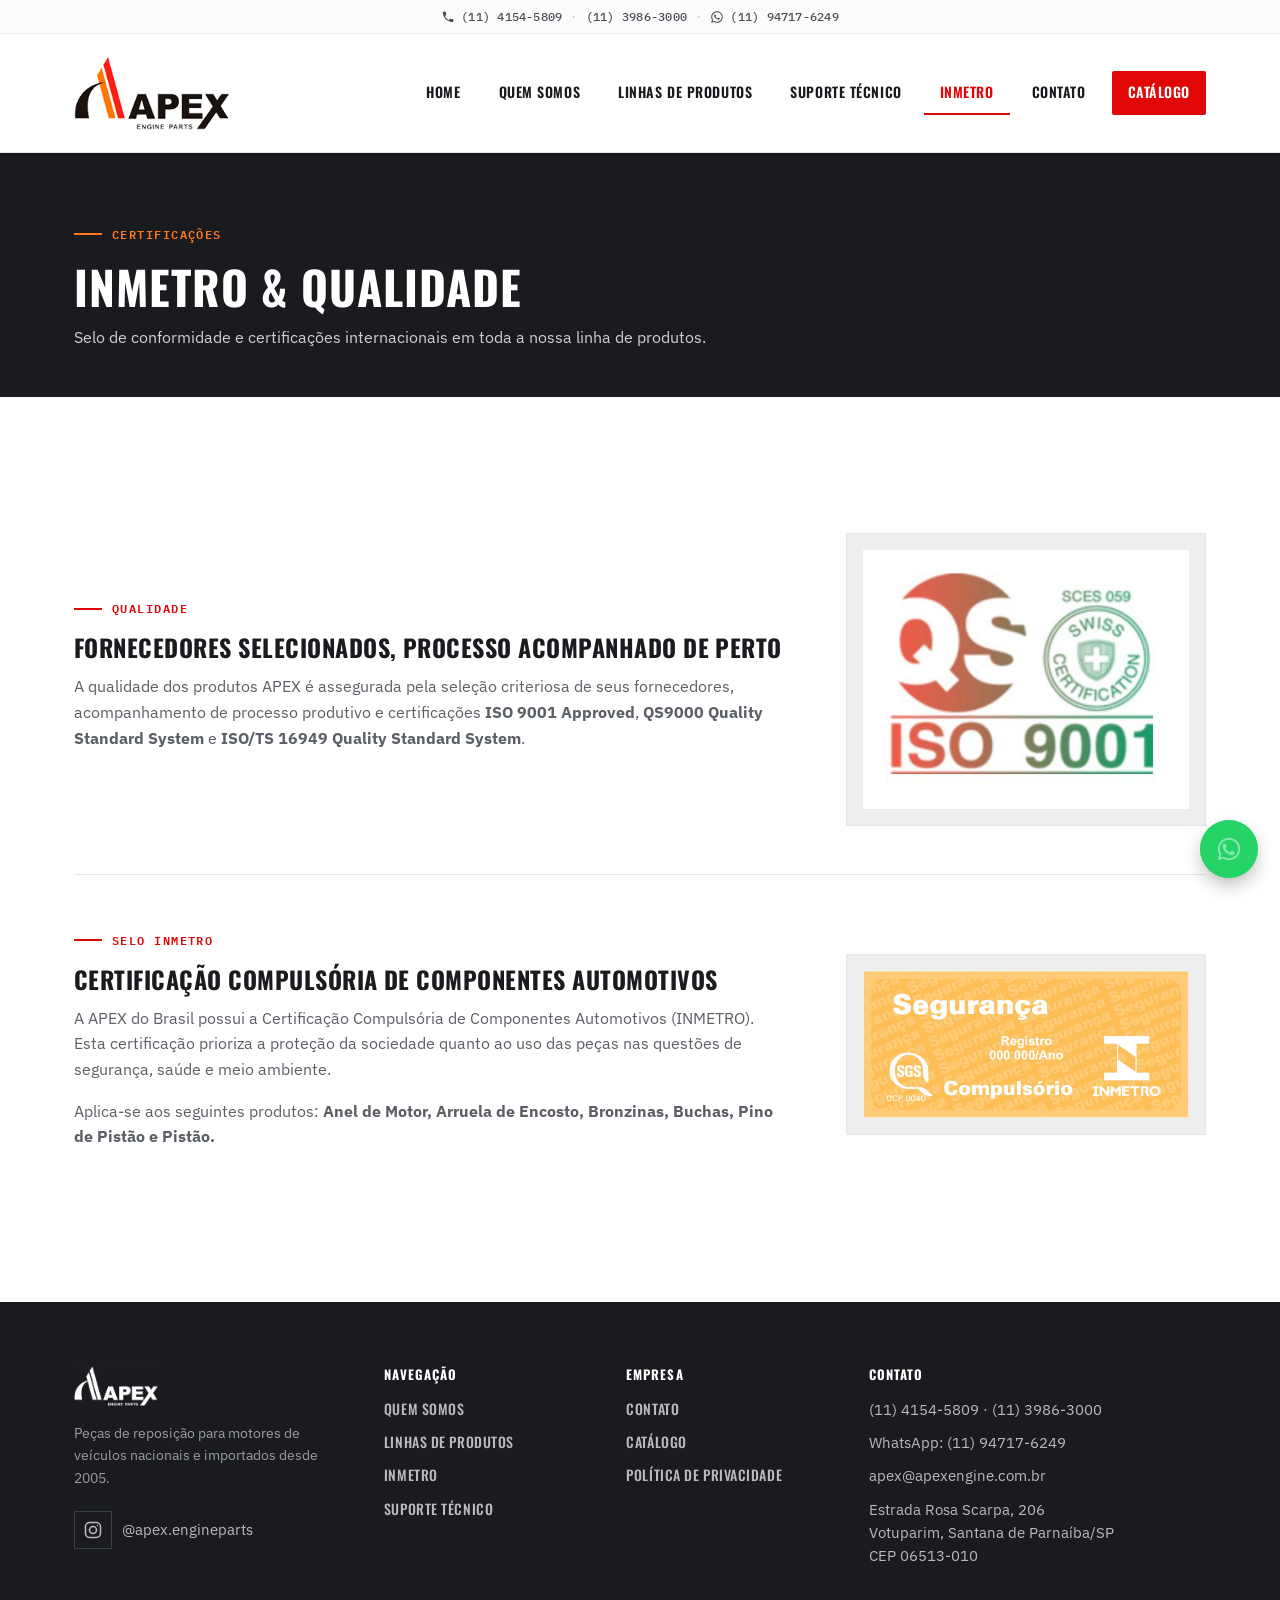
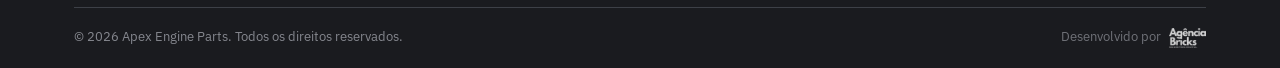
<file: inmetro.html>
<!DOCTYPE html>
<html lang="pt-BR">
<head>
<meta charset="UTF-8">
<meta name="viewport" content="width=device-width, initial-scale=1.0">
<title>INMETRO | Apex Engine Parts</title>
<meta name="description" content="A APEX possui Certificação Compulsória de Componentes Automotivos (INMETRO) e certificações ISO 9001, QS9000 e ISO/TS 16949.">
<meta property="og:type" content="website">
<meta property="og:locale" content="pt_BR">
<meta property="og:site_name" content="Apex Engine Parts">
<meta property="og:title" content="INMETRO | Apex Engine Parts">
<meta property="og:description" content="A APEX possui Certificação Compulsória de Componentes Automotivos (INMETRO) e certificações ISO 9001, QS9000 e ISO/TS 16949.">
<meta property="og:url" content="https://cajjunior.github.io/apexengineparts/inmetro.html">
<meta property="og:image" content="https://cajjunior.github.io/apexengineparts/assets/img/og-image.jpg">
<meta property="og:image:width" content="1200">
<meta property="og:image:height" content="630">
<meta name="twitter:card" content="summary_large_image">
<link rel="icon" href="assets/img/logo.png">
<link rel="stylesheet" href="css/style.css">
</head>
<body>

<div class="topbar">
  <div class="container">
    <div class="topbar-links">
      <a class="topbar-tel" href="tel:+551141545809" aria-label="Telefone +55 11 4154 5809"><svg viewBox="0 0 24 24" aria-hidden="true"><path d="M6.6 10.8a15.1 15.1 0 0 0 6.6 6.6l2.2-2.2a1 1 0 0 1 1-.25 11.4 11.4 0 0 0 3.6.57 1 1 0 0 1 1 1V20a1 1 0 0 1-1 1A17 17 0 0 1 3 4a1 1 0 0 1 1-1h3.5a1 1 0 0 1 1 1c0 1.25.2 2.45.57 3.57a1 1 0 0 1-.25 1z"/></svg>(11) 4154-5809</a><span class="topbar-sep" aria-hidden="true">·</span><a href="tel:+551139863000" aria-label="Telefone +55 11 3986 3000">(11) 3986-3000</a><span class="topbar-sep" aria-hidden="true">·</span>
      <a class="topbar-wa" href="https://wa.me/5511947176249" target="_blank" rel="noopener" aria-label="WhatsApp +55 11 94717 6249"><svg viewBox="0 0 24 24" aria-hidden="true"><path d="M12 2a10 10 0 0 0-8.6 15.1L2 22l5-1.3A10 10 0 1 0 12 2zm0 18.2a8.2 8.2 0 0 1-4.2-1.2l-.3-.2-3 .8.8-2.9-.2-.3A8.2 8.2 0 1 1 12 20.2zm4.5-6.1c-.25-.12-1.46-.72-1.7-.8-.22-.08-.4-.12-.56.12-.16.25-.64.8-.78.97-.14.16-.28.18-.53.06a6.7 6.7 0 0 1-3.3-2.9c-.25-.43.25-.4.72-1.33.08-.16.04-.3-.02-.42-.06-.12-.56-1.35-.76-1.85-.2-.48-.4-.42-.56-.43h-.48c-.16 0-.43.06-.65.3-.22.25-.85.83-.85 2.03 0 1.2.87 2.35.99 2.5.12.17 1.7 2.6 4.12 3.65 1.52.66 2.12.72 2.88.6.46-.07 1.46-.6 1.66-1.17.2-.57.2-1.07.14-1.17-.06-.1-.22-.16-.47-.28z"/></svg>(11) 94717-6249</a>
    </div>
  </div>
</div>

<header class="site-header">
  <div class="container">
    <a href="index.html" class="brand"><img src="assets/img/logo.png" alt="Apex Engine Parts"></a>
    <button class="nav-toggle" aria-label="Abrir menu" aria-expanded="false">
      <span></span>
    </button>
    <nav class="main-nav">
      <ul>
        <li><a href="index.html">Home</a></li>
        <li><a href="quem-somos.html">Quem Somos</a></li>
        <li><a href="linhas-de-produtos.html">Linhas de Produtos</a></li>
        <li><a href="suporte-tecnico.html">Suporte Técnico</a></li>
        <li><a href="inmetro.html" aria-current="page">INMETRO</a></li>
        <li><a href="contato.html">Contato</a></li>
        <li><a class="btn-catalogo" href="https://baixecatalogo.com.br/catalogo/apex-engine-parts" target="_blank" rel="noopener">Catálogo</a></li>
        <li class="nav-contacts">
          <span class="nav-contacts-title">Fale com a Apex</span>
          <a href="tel:+551141545809"><svg viewBox="0 0 24 24" aria-hidden="true"><path d="M6.6 10.8a15.1 15.1 0 0 0 6.6 6.6l2.2-2.2a1 1 0 0 1 1-.25 11.4 11.4 0 0 0 3.6.57 1 1 0 0 1 1 1V20a1 1 0 0 1-1 1A17 17 0 0 1 3 4a1 1 0 0 1 1-1h3.5a1 1 0 0 1 1 1c0 1.25.2 2.45.57 3.57a1 1 0 0 1-.25 1z"/></svg>(11) 4154-5809</a>
          <a href="tel:+551139863000"><svg viewBox="0 0 24 24" aria-hidden="true"><path d="M6.6 10.8a15.1 15.1 0 0 0 6.6 6.6l2.2-2.2a1 1 0 0 1 1-.25 11.4 11.4 0 0 0 3.6.57 1 1 0 0 1 1 1V20a1 1 0 0 1-1 1A17 17 0 0 1 3 4a1 1 0 0 1 1-1h3.5a1 1 0 0 1 1 1c0 1.25.2 2.45.57 3.57a1 1 0 0 1-.25 1z"/></svg>(11) 3986-3000</a>
          <a href="https://wa.me/5511947176249" target="_blank" rel="noopener"><svg viewBox="0 0 24 24" aria-hidden="true"><path d="M12 2a10 10 0 0 0-8.6 15.1L2 22l5-1.3A10 10 0 1 0 12 2zm0 18.2a8.2 8.2 0 0 1-4.2-1.2l-.3-.2-3 .8.8-2.9-.2-.3A8.2 8.2 0 1 1 12 20.2zm4.5-6.1c-.25-.12-1.46-.72-1.7-.8-.22-.08-.4-.12-.56.12-.16.25-.64.8-.78.97-.14.16-.28.18-.53.06a6.7 6.7 0 0 1-3.3-2.9c-.25-.43.25-.4.72-1.33.08-.16.04-.3-.02-.42-.06-.12-.56-1.35-.76-1.85-.2-.48-.4-.42-.56-.43h-.48c-.16 0-.43.06-.65.3-.22.25-.85.83-.85 2.03 0 1.2.87 2.35.99 2.5.12.17 1.7 2.6 4.12 3.65 1.52.66 2.12.72 2.88.6.46-.07 1.46-.6 1.66-1.17.2-.57.2-1.07.14-1.17-.06-.1-.22-.16-.47-.28z"/></svg>WhatsApp (11) 94717-6249</a>
        </li>
      </ul>
    </nav>
  </div>
</header>

<section class="page-hero">
  <div class="container">
    <span class="eyebrow">Certificações</span>
    <h1>INMETRO &amp; Qualidade</h1>
    <p>Selo de conformidade e certificações internacionais em toda a nossa linha de produtos.</p>
  </div>
</section>

<section class="section">
  <div class="container">

    <div class="cert-block">
      <div class="cert-copy">
        <span class="eyebrow">Qualidade</span>
        <h2>Fornecedores selecionados, processo acompanhado de perto</h2>
        <p>A qualidade dos produtos APEX é assegurada pela seleção criteriosa de seus fornecedores, acompanhamento de processo produtivo e certificações <strong>ISO 9001 Approved</strong>, <strong>QS9000 Quality Standard System</strong> e <strong>ISO/TS 16949 Quality Standard System</strong>.</p>
      </div>
      <div class="cert-media">
        <img src="assets/img/iso9001.jpg" alt="Certificação ISO 9001">
      </div>
    </div>

    <div class="cert-block reverse">
      <div class="cert-copy">
        <span class="eyebrow">Selo INMETRO</span>
        <h2>Certificação Compulsória de Componentes Automotivos</h2>
        <p>A APEX do Brasil possui a Certificação Compulsória de Componentes Automotivos (INMETRO). Esta certificação prioriza a proteção da sociedade quanto ao uso das peças nas questões de segurança, saúde e meio ambiente.</p>
        <p>Aplica-se aos seguintes produtos: <strong>Anel de Motor, Arruela de Encosto, Bronzinas, Buchas, Pino de Pistão e Pistão.</strong></p>
      </div>
      <div class="cert-media">
        <img src="assets/img/sgs-inmetro.jpg" alt="Selo SGS INMETRO">
      </div>
    </div>

  </div>
</section>

<footer class="site-footer">
  <div class="container footer-top">
    <div class="footer-grid">
      <div>
        <img src="assets/img/logo.png" alt="Apex Engine Parts">
        <p>Peças de reposição para motores de veículos nacionais e importados desde 2005.</p>
        <a class="footer-social" href="https://www.instagram.com/apex.engineparts/" target="_blank" rel="noopener" aria-label="Instagram da Apex Engine Parts"><svg viewBox="0 0 24 24" fill="none" stroke="currentColor" stroke-width="1.8" stroke-linecap="round" stroke-linejoin="round"><rect x="3" y="3" width="18" height="18" rx="5"/><circle cx="12" cy="12" r="4.2"/><circle cx="17.3" cy="6.7" r="0.9" fill="currentColor" stroke="none"/></svg><span>@apex.engineparts</span></a>
      </div>
      <div class="footer-col">
        <h4>NAVEGAÇÃO</h4>
        <ul>
          <li><a href="quem-somos.html">Quem Somos</a></li>
          <li><a href="linhas-de-produtos.html">Linhas de Produtos</a></li>
          <li><a href="inmetro.html">INMETRO</a></li>
          <li><a href="suporte-tecnico.html">Suporte Técnico</a></li>
        </ul>
      </div>
      <div class="footer-col">
        <h4>EMPRESA</h4>
        <ul>
          <li><a href="contato.html">Contato</a></li>
          <li><a href="https://baixecatalogo.com.br/catalogo/apex-engine-parts" target="_blank" rel="noopener">Catálogo</a></li>
          <li><a href="politica-de-privacidade.html">Política de Privacidade</a></li>
        </ul>
      </div>
      <div class="footer-col">
        <h4>CONTATO</h4>
        <ul>
          <li><a href="tel:+551141545809">(11) 4154-5809</a> · <a href="tel:+551139863000">(11) 3986-3000</a></li>
          <li>WhatsApp: <a href="https://wa.me/5511947176249" target="_blank" rel="noopener">(11) 94717-6249</a></li>
          <li><a href="mailto:apex@apexengine.com.br">apex@apexengine.com.br</a></li>
          <li><span>Estrada Rosa Scarpa, 206<br>Votuparim, Santana de Parnaíba/SP<br>CEP 06513-010</span></li>
        </ul>
      </div>
    </div>
  </div>
  <div class="container footer-bottom">
    <span>&copy; <span id="year"></span> Apex Engine Parts. Todos os direitos reservados.</span>
    <span class="footer-bottom-links">
      <a href="#" data-cookie-prefs hidden>Preferências de cookies</a>
      <span class="dev-credit">Desenvolvido por <a href="https://www.agenciabricks.com.br/" target="_blank" rel="noopener" aria-label="Agência Bricks"><img src="assets/img/agencia-bricks.png?v=2" alt="Agência Bricks" width="360" height="193" loading="lazy"></a></span>
    </span>
  </div>
</footer>

<a class="whatsapp-float" href="https://wa.me/5511947176249?text=Ol%C3%A1%21%20Vim%20pelo%20site%20da%20Apex%20Engine%20Parts%20%28p%C3%A1gina%3A%20INMETRO%29." target="_blank" rel="noopener" aria-label="Falar no WhatsApp">
  <span class="ping"></span>
  <svg viewBox="0 0 32 32" fill="none" xmlns="http://www.w3.org/2000/svg" aria-hidden="true">
    <path d="M16 4C9.373 4 4 9.373 4 16c0 2.2.594 4.262 1.63 6.037L4 28l6.137-1.6A11.94 11.94 0 0 0 16 28c6.627 0 12-5.373 12-12S22.627 4 16 4Z" fill="#fff"/>
    <path d="M16 6.2c-5.413 0-9.8 4.387-9.8 9.8 0 1.92.552 3.71 1.507 5.224l.235.372-.98 3.58 3.674-.963.36.214A9.75 9.75 0 0 0 16 25.8c5.413 0 9.8-4.387 9.8-9.8S21.413 6.2 16 6.2Z" fill="#25D366"/>
    <path d="M12.4 10.9c-.24-.53-.492-.542-.72-.552l-.613-.008c-.213 0-.56.08-.853.4-.293.32-1.12 1.093-1.12 2.666 0 1.574 1.147 3.093 1.307 3.307.16.213 2.213 3.547 5.467 4.83 2.703 1.067 3.253.854 3.84.802.587-.053 1.893-.774 2.16-1.52.267-.747.267-1.387.187-1.52-.08-.134-.293-.214-.613-.374-.32-.16-1.893-.933-2.187-1.04-.293-.107-.507-.16-.72.16-.213.32-.827 1.04-1.013 1.253-.187.213-.373.24-.693.08-.32-.16-1.352-.499-2.577-1.593-.953-.85-1.596-1.9-1.783-2.22-.187-.32-.02-.494.14-.654.144-.144.32-.373.48-.56.16-.187.213-.32.32-.533.107-.213.053-.4-.027-.56-.08-.16-.694-1.744-.982-2.39Z" fill="#fff"/>
  </svg>
</a>
<script src="js/script.js"></script>
</body>
</html>
</file>
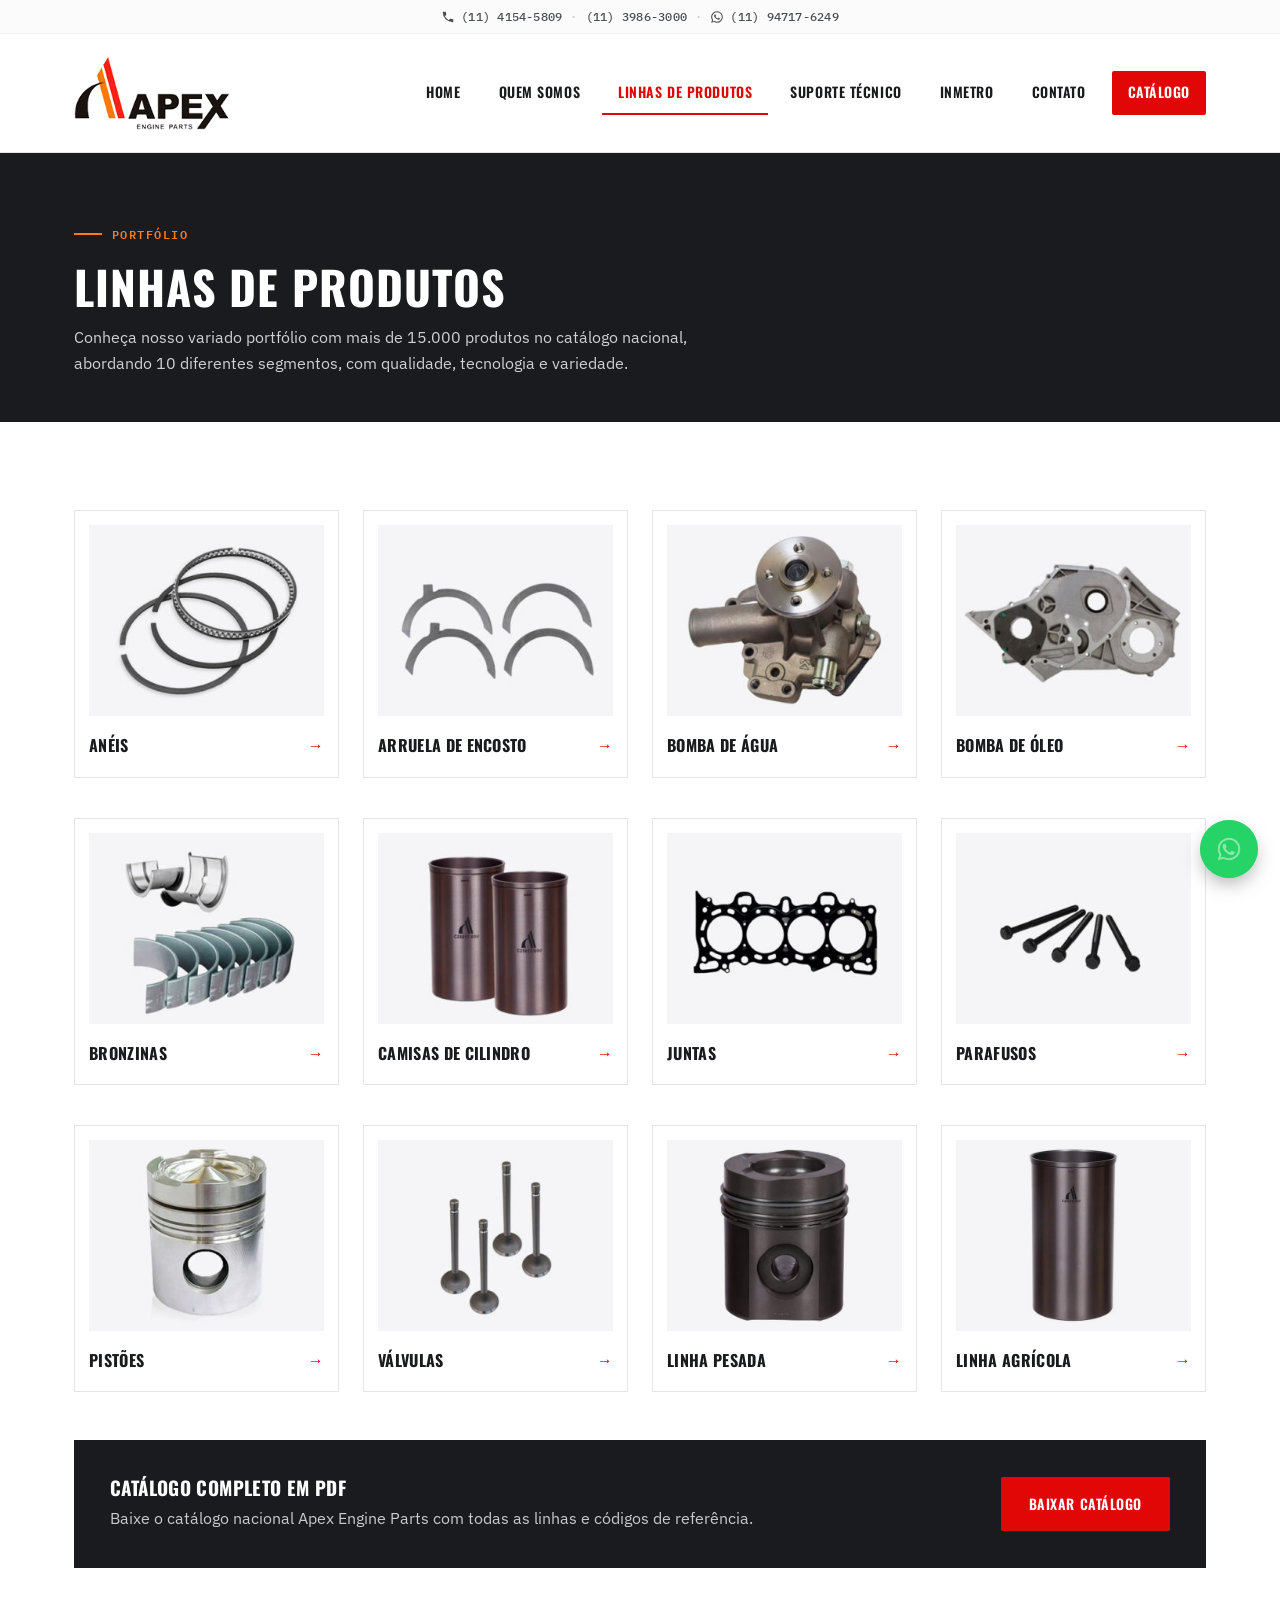
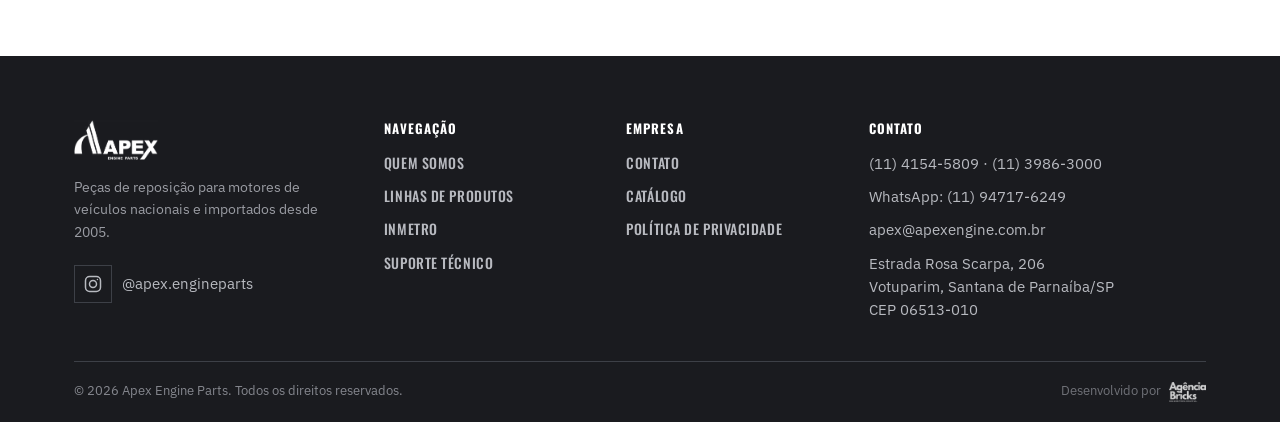
<file: linhas-de-produtos.html>
<!DOCTYPE html>
<html lang="pt-BR">
<head>
<meta charset="UTF-8">
<meta name="viewport" content="width=device-width, initial-scale=1.0">
<title>Linhas de Produtos | Apex Engine Parts</title>
<meta name="description" content="Mais de 15.000 produtos no catálogo nacional, em 10+ segmentos: anéis, pistões, bronzinas, válvulas, bombas e muito mais.">
<meta property="og:type" content="website">
<meta property="og:locale" content="pt_BR">
<meta property="og:site_name" content="Apex Engine Parts">
<meta property="og:title" content="Linhas de Produtos | Apex Engine Parts">
<meta property="og:description" content="Mais de 15.000 produtos no catálogo nacional, em 10+ segmentos: anéis, pistões, bronzinas, válvulas, bombas e muito mais.">
<meta property="og:url" content="https://cajjunior.github.io/apexengineparts/linhas-de-produtos.html">
<meta property="og:image" content="https://cajjunior.github.io/apexengineparts/assets/img/og-image.jpg">
<meta property="og:image:width" content="1200">
<meta property="og:image:height" content="630">
<meta name="twitter:card" content="summary_large_image">
<link rel="icon" href="assets/img/logo.png">
<link rel="stylesheet" href="css/style.css">
</head>
<body>

<div class="topbar">
  <div class="container">
    <div class="topbar-links">
      <a class="topbar-tel" href="tel:+551141545809" aria-label="Telefone +55 11 4154 5809"><svg viewBox="0 0 24 24" aria-hidden="true"><path d="M6.6 10.8a15.1 15.1 0 0 0 6.6 6.6l2.2-2.2a1 1 0 0 1 1-.25 11.4 11.4 0 0 0 3.6.57 1 1 0 0 1 1 1V20a1 1 0 0 1-1 1A17 17 0 0 1 3 4a1 1 0 0 1 1-1h3.5a1 1 0 0 1 1 1c0 1.25.2 2.45.57 3.57a1 1 0 0 1-.25 1z"/></svg>(11) 4154-5809</a><span class="topbar-sep" aria-hidden="true">·</span><a href="tel:+551139863000" aria-label="Telefone +55 11 3986 3000">(11) 3986-3000</a><span class="topbar-sep" aria-hidden="true">·</span>
      <a class="topbar-wa" href="https://wa.me/5511947176249" target="_blank" rel="noopener" aria-label="WhatsApp +55 11 94717 6249"><svg viewBox="0 0 24 24" aria-hidden="true"><path d="M12 2a10 10 0 0 0-8.6 15.1L2 22l5-1.3A10 10 0 1 0 12 2zm0 18.2a8.2 8.2 0 0 1-4.2-1.2l-.3-.2-3 .8.8-2.9-.2-.3A8.2 8.2 0 1 1 12 20.2zm4.5-6.1c-.25-.12-1.46-.72-1.7-.8-.22-.08-.4-.12-.56.12-.16.25-.64.8-.78.97-.14.16-.28.18-.53.06a6.7 6.7 0 0 1-3.3-2.9c-.25-.43.25-.4.72-1.33.08-.16.04-.3-.02-.42-.06-.12-.56-1.35-.76-1.85-.2-.48-.4-.42-.56-.43h-.48c-.16 0-.43.06-.65.3-.22.25-.85.83-.85 2.03 0 1.2.87 2.35.99 2.5.12.17 1.7 2.6 4.12 3.65 1.52.66 2.12.72 2.88.6.46-.07 1.46-.6 1.66-1.17.2-.57.2-1.07.14-1.17-.06-.1-.22-.16-.47-.28z"/></svg>(11) 94717-6249</a>
    </div>
  </div>
</div>

<header class="site-header">
  <div class="container">
    <a href="index.html" class="brand"><img src="assets/img/logo.png" alt="Apex Engine Parts"></a>
    <button class="nav-toggle" aria-label="Abrir menu" aria-expanded="false">
      <span></span>
    </button>
    <nav class="main-nav">
      <ul>
        <li><a href="index.html">Home</a></li>
        <li><a href="quem-somos.html">Quem Somos</a></li>
        <li><a href="linhas-de-produtos.html" aria-current="page">Linhas de Produtos</a></li>
        <li><a href="suporte-tecnico.html">Suporte Técnico</a></li>
        <li><a href="inmetro.html">INMETRO</a></li>
        <li><a href="contato.html">Contato</a></li>
        <li><a class="btn-catalogo" href="https://baixecatalogo.com.br/catalogo/apex-engine-parts" target="_blank" rel="noopener">Catálogo</a></li>
        <li class="nav-contacts">
          <span class="nav-contacts-title">Fale com a Apex</span>
          <a href="tel:+551141545809"><svg viewBox="0 0 24 24" aria-hidden="true"><path d="M6.6 10.8a15.1 15.1 0 0 0 6.6 6.6l2.2-2.2a1 1 0 0 1 1-.25 11.4 11.4 0 0 0 3.6.57 1 1 0 0 1 1 1V20a1 1 0 0 1-1 1A17 17 0 0 1 3 4a1 1 0 0 1 1-1h3.5a1 1 0 0 1 1 1c0 1.25.2 2.45.57 3.57a1 1 0 0 1-.25 1z"/></svg>(11) 4154-5809</a>
          <a href="tel:+551139863000"><svg viewBox="0 0 24 24" aria-hidden="true"><path d="M6.6 10.8a15.1 15.1 0 0 0 6.6 6.6l2.2-2.2a1 1 0 0 1 1-.25 11.4 11.4 0 0 0 3.6.57 1 1 0 0 1 1 1V20a1 1 0 0 1-1 1A17 17 0 0 1 3 4a1 1 0 0 1 1-1h3.5a1 1 0 0 1 1 1c0 1.25.2 2.45.57 3.57a1 1 0 0 1-.25 1z"/></svg>(11) 3986-3000</a>
          <a href="https://wa.me/5511947176249" target="_blank" rel="noopener"><svg viewBox="0 0 24 24" aria-hidden="true"><path d="M12 2a10 10 0 0 0-8.6 15.1L2 22l5-1.3A10 10 0 1 0 12 2zm0 18.2a8.2 8.2 0 0 1-4.2-1.2l-.3-.2-3 .8.8-2.9-.2-.3A8.2 8.2 0 1 1 12 20.2zm4.5-6.1c-.25-.12-1.46-.72-1.7-.8-.22-.08-.4-.12-.56.12-.16.25-.64.8-.78.97-.14.16-.28.18-.53.06a6.7 6.7 0 0 1-3.3-2.9c-.25-.43.25-.4.72-1.33.08-.16.04-.3-.02-.42-.06-.12-.56-1.35-.76-1.85-.2-.48-.4-.42-.56-.43h-.48c-.16 0-.43.06-.65.3-.22.25-.85.83-.85 2.03 0 1.2.87 2.35.99 2.5.12.17 1.7 2.6 4.12 3.65 1.52.66 2.12.72 2.88.6.46-.07 1.46-.6 1.66-1.17.2-.57.2-1.07.14-1.17-.06-.1-.22-.16-.47-.28z"/></svg>WhatsApp (11) 94717-6249</a>
        </li>
      </ul>
    </nav>
  </div>
</header>

<section class="page-hero">
  <div class="container">
    <span class="eyebrow">Portfólio</span>
    <h1>Linhas de Produtos</h1>
    <p>Conheça nosso variado portfólio com mais de 15.000 produtos no catálogo nacional, abordando 10 diferentes segmentos, com qualidade, tecnologia e variedade.</p>
  </div>
</section>

<section class="section">
  <div class="container">
    <div class="product-grid">

      <a class="product-card" href="https://baixecatalogo.com.br/catalogo/apex-engine-parts" target="_blank" rel="noopener">
        <div class="thumb"><img src="assets/img/produtos/aneis.jpg" alt="Anéis"></div>
        <h3>Anéis <span class="arrow">&rarr;</span></h3>
      </a>

      <a class="product-card" href="https://baixecatalogo.com.br/catalogo/apex-engine-parts" target="_blank" rel="noopener">
        <div class="thumb"><img src="assets/img/produtos/arruela-de-encosto.jpg" alt="Arruela de encosto"></div>
        <h3>Arruela de Encosto <span class="arrow">&rarr;</span></h3>
      </a>

      <a class="product-card" href="https://baixecatalogo.com.br/catalogo/apex-engine-parts" target="_blank" rel="noopener">
        <div class="thumb"><img src="assets/img/produtos/bomba-de-agua.jpg" alt="Bomba de água"></div>
        <h3>Bomba de Água <span class="arrow">&rarr;</span></h3>
      </a>

      <a class="product-card" href="https://baixecatalogo.com.br/catalogo/apex-engine-parts" target="_blank" rel="noopener">
        <div class="thumb"><img src="assets/img/produtos/bomba-de-oleo.jpg" alt="Bomba de óleo"></div>
        <h3>Bomba de Óleo <span class="arrow">&rarr;</span></h3>
      </a>

      <a class="product-card" href="https://baixecatalogo.com.br/catalogo/apex-engine-parts" target="_blank" rel="noopener">
        <div class="thumb"><img src="assets/img/produtos/bronzinas.jpg" alt="Bronzinas"></div>
        <h3>Bronzinas <span class="arrow">&rarr;</span></h3>
      </a>

      <a class="product-card" href="https://baixecatalogo.com.br/catalogo/apex-engine-parts" target="_blank" rel="noopener">
        <div class="thumb"><img src="assets/img/produtos/camisas-de-cilindro.jpg" alt="Camisas de cilindro"></div>
        <h3>Camisas de Cilindro <span class="arrow">&rarr;</span></h3>
      </a>

      <a class="product-card" href="https://baixecatalogo.com.br/catalogo/apex-engine-parts" target="_blank" rel="noopener">
        <div class="thumb"><img src="assets/img/produtos/juntas.jpg" alt="Juntas"></div>
        <h3>Juntas <span class="arrow">&rarr;</span></h3>
      </a>

      <a class="product-card" href="https://baixecatalogo.com.br/catalogo/apex-engine-parts" target="_blank" rel="noopener">
        <div class="thumb"><img src="assets/img/produtos/parafusos.jpg" alt="Parafusos"></div>
        <h3>Parafusos <span class="arrow">&rarr;</span></h3>
      </a>

      <a class="product-card" href="https://baixecatalogo.com.br/catalogo/apex-engine-parts" target="_blank" rel="noopener">
        <div class="thumb"><img src="assets/img/produtos/pistoes.jpg" alt="Pistões"></div>
        <h3>Pistões <span class="arrow">&rarr;</span></h3>
      </a>

      <a class="product-card" href="https://baixecatalogo.com.br/catalogo/apex-engine-parts" target="_blank" rel="noopener">
        <div class="thumb"><img src="assets/img/produtos/valvulas.jpg" alt="Válvulas"></div>
        <h3>Válvulas <span class="arrow">&rarr;</span></h3>
      </a>

      <a class="product-card" href="https://baixecatalogo.com.br/catalogo/apex-engine-parts" target="_blank" rel="noopener">
        <div class="thumb"><img src="assets/img/produtos/linha-pesada.jpg" alt="Linha Pesada"></div>
        <h3>Linha Pesada <span class="arrow">&rarr;</span></h3>
      </a>

      <a class="product-card" href="https://baixecatalogo.com.br/catalogo/apex-engine-parts" target="_blank" rel="noopener">
        <div class="thumb"><img src="assets/img/produtos/linha-agricola.jpg" alt="Linha Agrícola"></div>
        <h3>Linha Agrícola <span class="arrow">&rarr;</span></h3>
      </a>

    </div>

    <div style="margin-top:48px; padding:36px; background:var(--graphite); display:flex; align-items:center; justify-content:space-between; flex-wrap:wrap; gap:20px;">
      <div>
        <h3 style="color:var(--white); margin-bottom:6px; font-size:19px;">Catálogo completo em PDF</h3>
        <p style="color:#c7c9cd; margin:0;">Baixe o catálogo nacional Apex Engine Parts com todas as linhas e códigos de referência.</p>
      </div>
      <a href="https://baixecatalogo.com.br/catalogo/apex-engine-parts" target="_blank" rel="noopener" class="btn btn-primary">Baixar catálogo</a>
    </div>
  </div>
</section>

<footer class="site-footer">
  <div class="container footer-top">
    <div class="footer-grid">
      <div>
        <img src="assets/img/logo.png" alt="Apex Engine Parts">
        <p>Peças de reposição para motores de veículos nacionais e importados desde 2005.</p>
        <a class="footer-social" href="https://www.instagram.com/apex.engineparts/" target="_blank" rel="noopener" aria-label="Instagram da Apex Engine Parts"><svg viewBox="0 0 24 24" fill="none" stroke="currentColor" stroke-width="1.8" stroke-linecap="round" stroke-linejoin="round"><rect x="3" y="3" width="18" height="18" rx="5"/><circle cx="12" cy="12" r="4.2"/><circle cx="17.3" cy="6.7" r="0.9" fill="currentColor" stroke="none"/></svg><span>@apex.engineparts</span></a>
      </div>
      <div class="footer-col">
        <h4>NAVEGAÇÃO</h4>
        <ul>
          <li><a href="quem-somos.html">Quem Somos</a></li>
          <li><a href="linhas-de-produtos.html">Linhas de Produtos</a></li>
          <li><a href="inmetro.html">INMETRO</a></li>
          <li><a href="suporte-tecnico.html">Suporte Técnico</a></li>
        </ul>
      </div>
      <div class="footer-col">
        <h4>EMPRESA</h4>
        <ul>
          <li><a href="contato.html">Contato</a></li>
          <li><a href="https://baixecatalogo.com.br/catalogo/apex-engine-parts" target="_blank" rel="noopener">Catálogo</a></li>
          <li><a href="politica-de-privacidade.html">Política de Privacidade</a></li>
        </ul>
      </div>
      <div class="footer-col">
        <h4>CONTATO</h4>
        <ul>
          <li><a href="tel:+551141545809">(11) 4154-5809</a> · <a href="tel:+551139863000">(11) 3986-3000</a></li>
          <li>WhatsApp: <a href="https://wa.me/5511947176249" target="_blank" rel="noopener">(11) 94717-6249</a></li>
          <li><a href="mailto:apex@apexengine.com.br">apex@apexengine.com.br</a></li>
          <li><span>Estrada Rosa Scarpa, 206<br>Votuparim, Santana de Parnaíba/SP<br>CEP 06513-010</span></li>
        </ul>
      </div>
    </div>
  </div>
  <div class="container footer-bottom">
    <span>&copy; <span id="year"></span> Apex Engine Parts. Todos os direitos reservados.</span>
    <span class="footer-bottom-links">
      <a href="#" data-cookie-prefs hidden>Preferências de cookies</a>
      <span class="dev-credit">Desenvolvido por <a href="https://www.agenciabricks.com.br/" target="_blank" rel="noopener" aria-label="Agência Bricks"><img src="assets/img/agencia-bricks.png?v=2" alt="Agência Bricks" width="360" height="193" loading="lazy"></a></span>
    </span>
  </div>
</footer>

<a class="whatsapp-float" href="https://wa.me/5511947176249?text=Ol%C3%A1%21%20Vim%20pelo%20site%20da%20Apex%20Engine%20Parts%20%28p%C3%A1gina%3A%20Linhas%20de%20Produtos%29." target="_blank" rel="noopener" aria-label="Falar no WhatsApp">
  <span class="ping"></span>
  <svg viewBox="0 0 32 32" fill="none" xmlns="http://www.w3.org/2000/svg" aria-hidden="true">
    <path d="M16 4C9.373 4 4 9.373 4 16c0 2.2.594 4.262 1.63 6.037L4 28l6.137-1.6A11.94 11.94 0 0 0 16 28c6.627 0 12-5.373 12-12S22.627 4 16 4Z" fill="#fff"/>
    <path d="M16 6.2c-5.413 0-9.8 4.387-9.8 9.8 0 1.92.552 3.71 1.507 5.224l.235.372-.98 3.58 3.674-.963.36.214A9.75 9.75 0 0 0 16 25.8c5.413 0 9.8-4.387 9.8-9.8S21.413 6.2 16 6.2Z" fill="#25D366"/>
    <path d="M12.4 10.9c-.24-.53-.492-.542-.72-.552l-.613-.008c-.213 0-.56.08-.853.4-.293.32-1.12 1.093-1.12 2.666 0 1.574 1.147 3.093 1.307 3.307.16.213 2.213 3.547 5.467 4.83 2.703 1.067 3.253.854 3.84.802.587-.053 1.893-.774 2.16-1.52.267-.747.267-1.387.187-1.52-.08-.134-.293-.214-.613-.374-.32-.16-1.893-.933-2.187-1.04-.293-.107-.507-.16-.72.16-.213.32-.827 1.04-1.013 1.253-.187.213-.373.24-.693.08-.32-.16-1.352-.499-2.577-1.593-.953-.85-1.596-1.9-1.783-2.22-.187-.32-.02-.494.14-.654.144-.144.32-.373.48-.56.16-.187.213-.32.32-.533.107-.213.053-.4-.027-.56-.08-.16-.694-1.744-.982-2.39Z" fill="#fff"/>
  </svg>
</a>
<script src="js/script.js"></script>
</body>
</html>
</file>
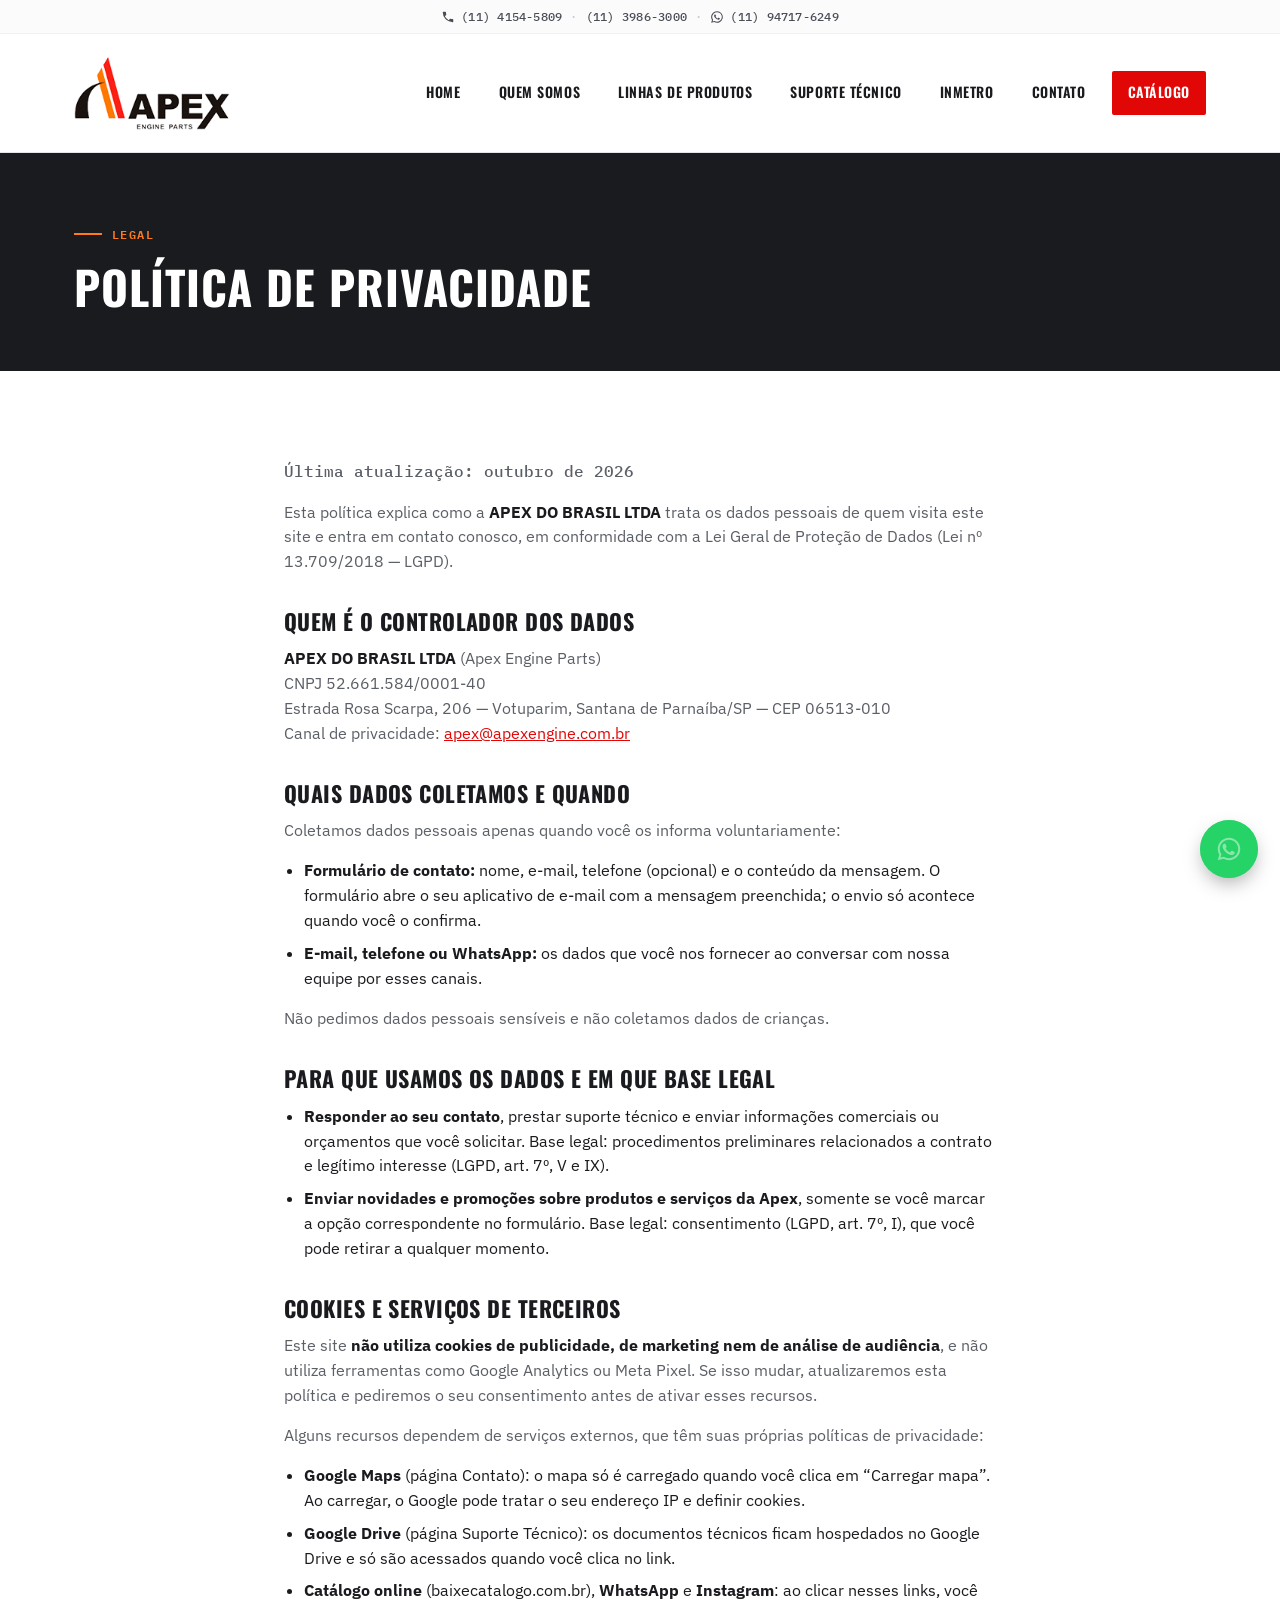
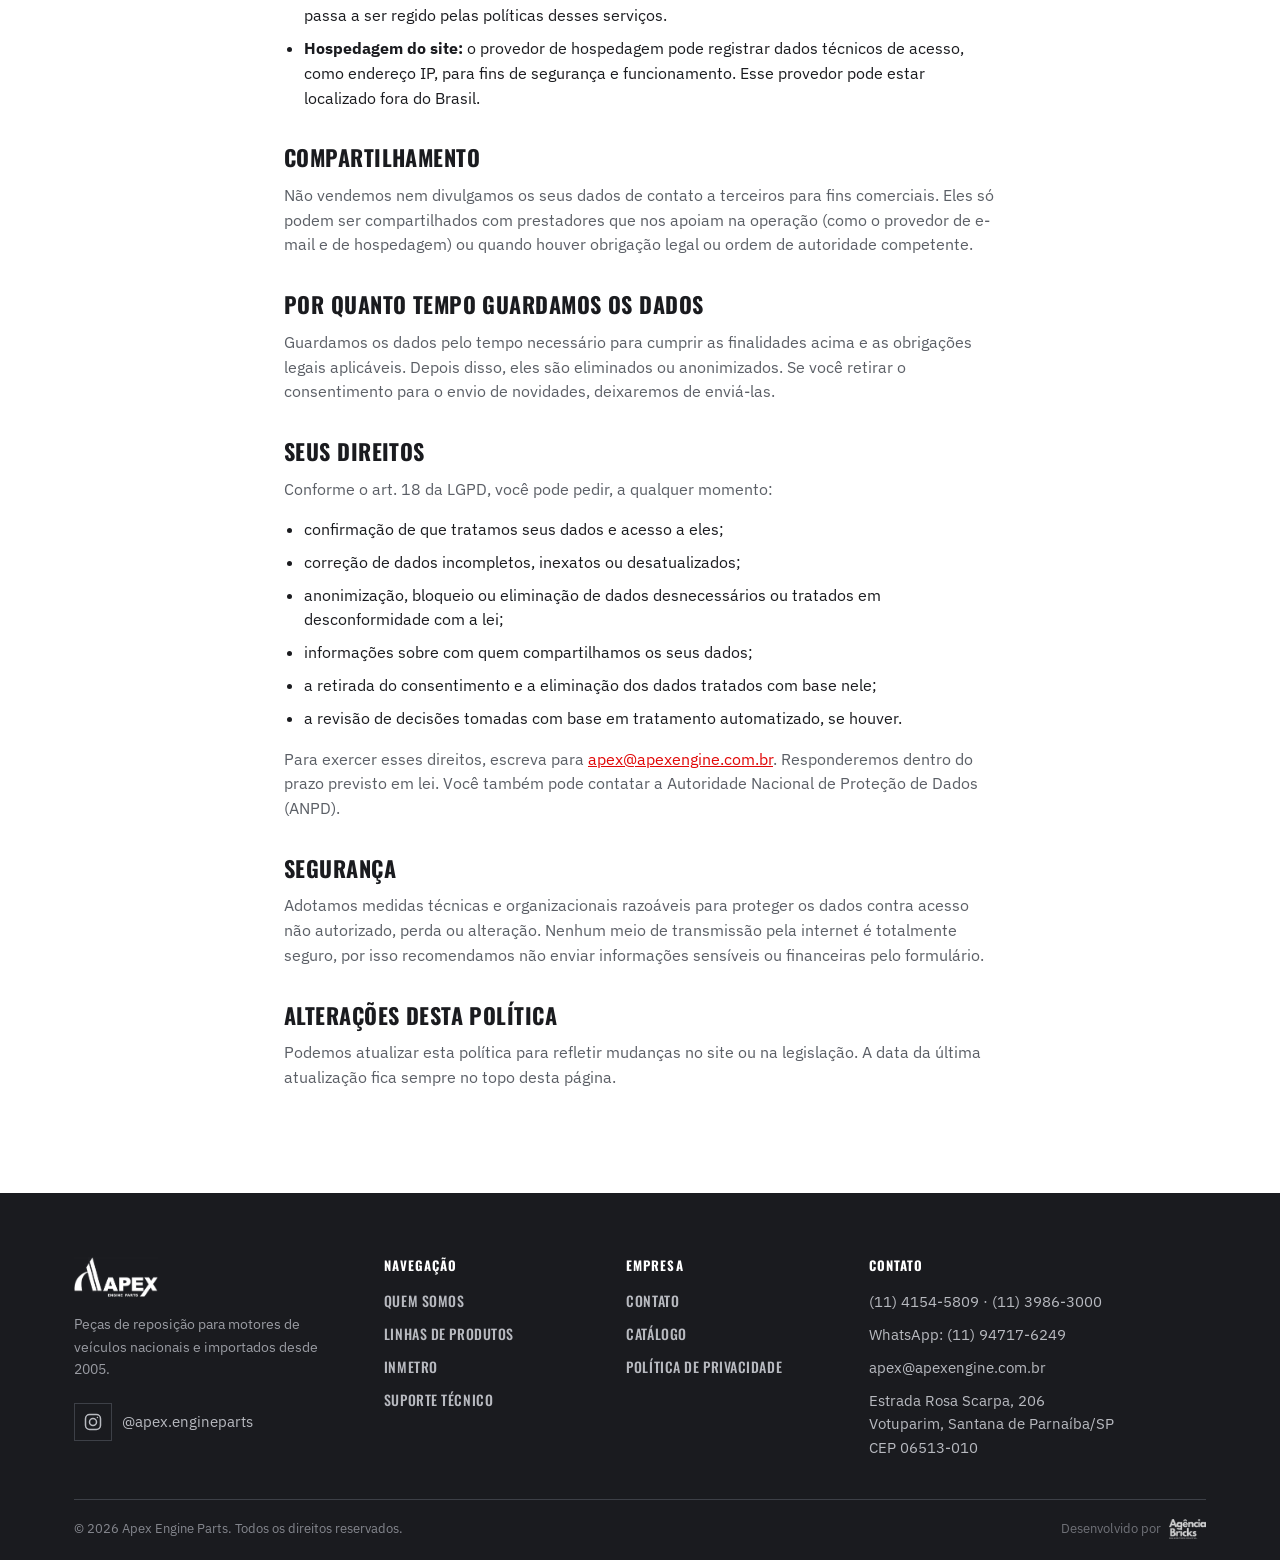
<file: politica-de-privacidade.html>
<!DOCTYPE html>
<html lang="pt-BR">
<head>
<meta charset="UTF-8">
<meta name="viewport" content="width=device-width, initial-scale=1.0">
<title>Política de Privacidade | Apex Engine Parts</title>
<meta name="description" content="Política de Privacidade da Apex Engine Parts.">
<meta property="og:type" content="website">
<meta property="og:locale" content="pt_BR">
<meta property="og:site_name" content="Apex Engine Parts">
<meta property="og:title" content="Política de Privacidade | Apex Engine Parts">
<meta property="og:description" content="Política de Privacidade da Apex Engine Parts.">
<meta property="og:url" content="https://cajjunior.github.io/apexengineparts/politica-de-privacidade.html">
<meta property="og:image" content="https://cajjunior.github.io/apexengineparts/assets/img/og-image.jpg">
<meta property="og:image:width" content="1200">
<meta property="og:image:height" content="630">
<meta name="twitter:card" content="summary_large_image">
<link rel="icon" href="assets/img/logo.png">
<link rel="stylesheet" href="css/style.css">
</head>
<body>

<div class="topbar">
  <div class="container">
    <div class="topbar-links">
      <a class="topbar-tel" href="tel:+551141545809" aria-label="Telefone +55 11 4154 5809"><svg viewBox="0 0 24 24" aria-hidden="true"><path d="M6.6 10.8a15.1 15.1 0 0 0 6.6 6.6l2.2-2.2a1 1 0 0 1 1-.25 11.4 11.4 0 0 0 3.6.57 1 1 0 0 1 1 1V20a1 1 0 0 1-1 1A17 17 0 0 1 3 4a1 1 0 0 1 1-1h3.5a1 1 0 0 1 1 1c0 1.25.2 2.45.57 3.57a1 1 0 0 1-.25 1z"/></svg>(11) 4154-5809</a><span class="topbar-sep" aria-hidden="true">·</span><a href="tel:+551139863000" aria-label="Telefone +55 11 3986 3000">(11) 3986-3000</a><span class="topbar-sep" aria-hidden="true">·</span>
      <a class="topbar-wa" href="https://wa.me/5511947176249" target="_blank" rel="noopener" aria-label="WhatsApp +55 11 94717 6249"><svg viewBox="0 0 24 24" aria-hidden="true"><path d="M12 2a10 10 0 0 0-8.6 15.1L2 22l5-1.3A10 10 0 1 0 12 2zm0 18.2a8.2 8.2 0 0 1-4.2-1.2l-.3-.2-3 .8.8-2.9-.2-.3A8.2 8.2 0 1 1 12 20.2zm4.5-6.1c-.25-.12-1.46-.72-1.7-.8-.22-.08-.4-.12-.56.12-.16.25-.64.8-.78.97-.14.16-.28.18-.53.06a6.7 6.7 0 0 1-3.3-2.9c-.25-.43.25-.4.72-1.33.08-.16.04-.3-.02-.42-.06-.12-.56-1.35-.76-1.85-.2-.48-.4-.42-.56-.43h-.48c-.16 0-.43.06-.65.3-.22.25-.85.83-.85 2.03 0 1.2.87 2.35.99 2.5.12.17 1.7 2.6 4.12 3.65 1.52.66 2.12.72 2.88.6.46-.07 1.46-.6 1.66-1.17.2-.57.2-1.07.14-1.17-.06-.1-.22-.16-.47-.28z"/></svg>(11) 94717-6249</a>
    </div>
  </div>
</div>

<header class="site-header">
  <div class="container">
    <a href="index.html" class="brand"><img src="assets/img/logo.png" alt="Apex Engine Parts"></a>
    <button class="nav-toggle" aria-label="Abrir menu" aria-expanded="false">
      <span></span>
    </button>
    <nav class="main-nav">
      <ul>
        <li><a href="index.html">Home</a></li>
        <li><a href="quem-somos.html">Quem Somos</a></li>
        <li><a href="linhas-de-produtos.html">Linhas de Produtos</a></li>
        <li><a href="suporte-tecnico.html">Suporte Técnico</a></li>
        <li><a href="inmetro.html">INMETRO</a></li>
        <li><a href="contato.html">Contato</a></li>
        <li><a class="btn-catalogo" href="https://baixecatalogo.com.br/catalogo/apex-engine-parts" target="_blank" rel="noopener">Catálogo</a></li>
        <li class="nav-contacts">
          <span class="nav-contacts-title">Fale com a Apex</span>
          <a href="tel:+551141545809"><svg viewBox="0 0 24 24" aria-hidden="true"><path d="M6.6 10.8a15.1 15.1 0 0 0 6.6 6.6l2.2-2.2a1 1 0 0 1 1-.25 11.4 11.4 0 0 0 3.6.57 1 1 0 0 1 1 1V20a1 1 0 0 1-1 1A17 17 0 0 1 3 4a1 1 0 0 1 1-1h3.5a1 1 0 0 1 1 1c0 1.25.2 2.45.57 3.57a1 1 0 0 1-.25 1z"/></svg>(11) 4154-5809</a>
          <a href="tel:+551139863000"><svg viewBox="0 0 24 24" aria-hidden="true"><path d="M6.6 10.8a15.1 15.1 0 0 0 6.6 6.6l2.2-2.2a1 1 0 0 1 1-.25 11.4 11.4 0 0 0 3.6.57 1 1 0 0 1 1 1V20a1 1 0 0 1-1 1A17 17 0 0 1 3 4a1 1 0 0 1 1-1h3.5a1 1 0 0 1 1 1c0 1.25.2 2.45.57 3.57a1 1 0 0 1-.25 1z"/></svg>(11) 3986-3000</a>
          <a href="https://wa.me/5511947176249" target="_blank" rel="noopener"><svg viewBox="0 0 24 24" aria-hidden="true"><path d="M12 2a10 10 0 0 0-8.6 15.1L2 22l5-1.3A10 10 0 1 0 12 2zm0 18.2a8.2 8.2 0 0 1-4.2-1.2l-.3-.2-3 .8.8-2.9-.2-.3A8.2 8.2 0 1 1 12 20.2zm4.5-6.1c-.25-.12-1.46-.72-1.7-.8-.22-.08-.4-.12-.56.12-.16.25-.64.8-.78.97-.14.16-.28.18-.53.06a6.7 6.7 0 0 1-3.3-2.9c-.25-.43.25-.4.72-1.33.08-.16.04-.3-.02-.42-.06-.12-.56-1.35-.76-1.85-.2-.48-.4-.42-.56-.43h-.48c-.16 0-.43.06-.65.3-.22.25-.85.83-.85 2.03 0 1.2.87 2.35.99 2.5.12.17 1.7 2.6 4.12 3.65 1.52.66 2.12.72 2.88.6.46-.07 1.46-.6 1.66-1.17.2-.57.2-1.07.14-1.17-.06-.1-.22-.16-.47-.28z"/></svg>WhatsApp (11) 94717-6249</a>
        </li>
      </ul>
    </nav>
  </div>
</header>

<section class="page-hero">
  <div class="container">
    <span class="eyebrow">Legal</span>
    <h1>Política de Privacidade</h1>
  </div>
</section>

<section class="section">
  <div class="container prose">
    <p class="prose-meta">Última atualização: outubro de 2026</p>

    <p>Esta política explica como a <strong>APEX DO BRASIL LTDA</strong> trata os dados pessoais de quem visita este site e entra em contato conosco, em conformidade com a Lei Geral de Proteção de Dados (Lei nº 13.709/2018 &mdash; LGPD).</p>

    <h2>Quem é o controlador dos dados</h2>
    <p><strong>APEX DO BRASIL LTDA</strong> (Apex Engine Parts)<br>
    CNPJ 52.661.584/0001-40<br>
    Estrada Rosa Scarpa, 206 &mdash; Votuparim, Santana de Parnaíba/SP &mdash; CEP 06513-010<br>
    Canal de privacidade: <a href="mailto:apex@apexengine.com.br">apex@apexengine.com.br</a></p>

    <h2>Quais dados coletamos e quando</h2>
    <p>Coletamos dados pessoais apenas quando você os informa voluntariamente:</p>
    <ul class="prose-list">
      <li><strong>Formulário de contato:</strong> nome, e-mail, telefone (opcional) e o conteúdo da mensagem. O formulário abre o seu aplicativo de e-mail com a mensagem preenchida; o envio só acontece quando você o confirma.</li>
      <li><strong>E-mail, telefone ou WhatsApp:</strong> os dados que você nos fornecer ao conversar com nossa equipe por esses canais.</li>
    </ul>
    <p>Não pedimos dados pessoais sensíveis e não coletamos dados de crianças.</p>

    <h2>Para que usamos os dados e em que base legal</h2>
    <ul class="prose-list">
      <li><strong>Responder ao seu contato</strong>, prestar suporte técnico e enviar informações comerciais ou orçamentos que você solicitar. Base legal: procedimentos preliminares relacionados a contrato e legítimo interesse (LGPD, art. 7º, V e IX).</li>
      <li><strong>Enviar novidades e promoções sobre produtos e serviços da Apex</strong>, somente se você marcar a opção correspondente no formulário. Base legal: consentimento (LGPD, art. 7º, I), que você pode retirar a qualquer momento.</li>
    </ul>

    <h2>Cookies e serviços de terceiros</h2>
    <div id="policy-no-cookies">
      <p>Este site <strong>não utiliza cookies de publicidade, de marketing nem de análise de audiência</strong>, e não utiliza ferramentas como Google Analytics ou Meta Pixel. Se isso mudar, atualizaremos esta política e pediremos o seu consentimento antes de ativar esses recursos.</p>
    </div>
    <div id="policy-analytics" hidden>
      <p>Este site utiliza o <strong>Google Analytics</strong> (Google LLC) para medir o tráfego e entender como os visitantes usam as páginas. Ele grava cookies no seu navegador (como <code>_ga</code> e <code>_ga_*</code>, com validade de até 2 anos) e trata informações como páginas visitadas, tempo de permanência, tipo de dispositivo e localização aproximada, de forma agregada. Não usamos esses dados para identificar você pessoalmente nem para publicidade.</p>
      <p>Esses cookies <strong>só são ativados se você aceitar</strong> no aviso exibido ao entrar no site. Você pode recusar sem prejuízo para a navegação e mudar de ideia a qualquer momento em &ldquo;Preferências de cookies&rdquo;, no rodapé. Renovamos o pedido de consentimento a cada 6 meses. O Google pode tratar esses dados em servidores fora do Brasil, conforme a <a href="https://policies.google.com/privacy" target="_blank" rel="noopener">política de privacidade do Google</a>.</p>
      <p>Base legal: consentimento (LGPD, art. 7º, I).</p>
    </div>
    <p>Alguns recursos dependem de serviços externos, que têm suas próprias políticas de privacidade:</p>
    <ul class="prose-list">
      <li><strong>Google Maps</strong> (página Contato): o mapa só é carregado quando você clica em &ldquo;Carregar mapa&rdquo;. Ao carregar, o Google pode tratar o seu endereço IP e definir cookies.</li>
      <li><strong>Google Drive</strong> (página Suporte Técnico): os documentos técnicos ficam hospedados no Google Drive e só são acessados quando você clica no link.</li>
      <li><strong>Catálogo online</strong> (baixecatalogo.com.br), <strong>WhatsApp</strong> e <strong>Instagram</strong>: ao clicar nesses links, você passa a ser regido pelas políticas desses serviços.</li>
      <li><strong>Hospedagem do site:</strong> o provedor de hospedagem pode registrar dados técnicos de acesso, como endereço IP, para fins de segurança e funcionamento. Esse provedor pode estar localizado fora do Brasil.</li>
    </ul>

    <h2>Compartilhamento</h2>
    <p>Não vendemos nem divulgamos os seus dados de contato a terceiros para fins comerciais. Eles só podem ser compartilhados com prestadores que nos apoiam na operação (como o provedor de e-mail e de hospedagem) ou quando houver obrigação legal ou ordem de autoridade competente.</p>

    <h2>Por quanto tempo guardamos os dados</h2>
    <p>Guardamos os dados pelo tempo necessário para cumprir as finalidades acima e as obrigações legais aplicáveis. Depois disso, eles são eliminados ou anonimizados. Se você retirar o consentimento para o envio de novidades, deixaremos de enviá-las.</p>

    <h2>Seus direitos</h2>
    <p>Conforme o art. 18 da LGPD, você pode pedir, a qualquer momento:</p>
    <ul class="prose-list">
      <li>confirmação de que tratamos seus dados e acesso a eles;</li>
      <li>correção de dados incompletos, inexatos ou desatualizados;</li>
      <li>anonimização, bloqueio ou eliminação de dados desnecessários ou tratados em desconformidade com a lei;</li>
      <li>informações sobre com quem compartilhamos os seus dados;</li>
      <li>a retirada do consentimento e a eliminação dos dados tratados com base nele;</li>
      <li>a revisão de decisões tomadas com base em tratamento automatizado, se houver.</li>
    </ul>
    <p>Para exercer esses direitos, escreva para <a href="mailto:apex@apexengine.com.br">apex@apexengine.com.br</a>. Responderemos dentro do prazo previsto em lei. Você também pode contatar a Autoridade Nacional de Proteção de Dados (ANPD).</p>

    <h2>Segurança</h2>
    <p>Adotamos medidas técnicas e organizacionais razoáveis para proteger os dados contra acesso não autorizado, perda ou alteração. Nenhum meio de transmissão pela internet é totalmente seguro, por isso recomendamos não enviar informações sensíveis ou financeiras pelo formulário.</p>

    <h2>Alterações desta política</h2>
    <p>Podemos atualizar esta política para refletir mudanças no site ou na legislação. A data da última atualização fica sempre no topo desta página.</p>
  </div>
</section>

<footer class="site-footer">
  <div class="container footer-top">
    <div class="footer-grid">
      <div>
        <img src="assets/img/logo.png" alt="Apex Engine Parts">
        <p>Peças de reposição para motores de veículos nacionais e importados desde 2005.</p>
        <a class="footer-social" href="https://www.instagram.com/apex.engineparts/" target="_blank" rel="noopener" aria-label="Instagram da Apex Engine Parts"><svg viewBox="0 0 24 24" fill="none" stroke="currentColor" stroke-width="1.8" stroke-linecap="round" stroke-linejoin="round"><rect x="3" y="3" width="18" height="18" rx="5"/><circle cx="12" cy="12" r="4.2"/><circle cx="17.3" cy="6.7" r="0.9" fill="currentColor" stroke="none"/></svg><span>@apex.engineparts</span></a>
      </div>
      <div class="footer-col">
        <h4>NAVEGAÇÃO</h4>
        <ul>
          <li><a href="quem-somos.html">Quem Somos</a></li>
          <li><a href="linhas-de-produtos.html">Linhas de Produtos</a></li>
          <li><a href="inmetro.html">INMETRO</a></li>
          <li><a href="suporte-tecnico.html">Suporte Técnico</a></li>
        </ul>
      </div>
      <div class="footer-col">
        <h4>EMPRESA</h4>
        <ul>
          <li><a href="contato.html">Contato</a></li>
          <li><a href="https://baixecatalogo.com.br/catalogo/apex-engine-parts" target="_blank" rel="noopener">Catálogo</a></li>
          <li><a href="politica-de-privacidade.html">Política de Privacidade</a></li>
        </ul>
      </div>
      <div class="footer-col">
        <h4>CONTATO</h4>
        <ul>
          <li><a href="tel:+551141545809">(11) 4154-5809</a> · <a href="tel:+551139863000">(11) 3986-3000</a></li>
          <li>WhatsApp: <a href="https://wa.me/5511947176249" target="_blank" rel="noopener">(11) 94717-6249</a></li>
          <li><a href="mailto:apex@apexengine.com.br">apex@apexengine.com.br</a></li>
          <li><span>Estrada Rosa Scarpa, 206<br>Votuparim, Santana de Parnaíba/SP<br>CEP 06513-010</span></li>
        </ul>
      </div>
    </div>
  </div>
  <div class="container footer-bottom">
    <span>&copy; <span id="year"></span> Apex Engine Parts. Todos os direitos reservados.</span>
    <span class="footer-bottom-links">
      <a href="#" data-cookie-prefs hidden>Preferências de cookies</a>
      <span class="dev-credit">Desenvolvido por <a href="https://www.agenciabricks.com.br/" target="_blank" rel="noopener" aria-label="Agência Bricks"><img src="assets/img/agencia-bricks.png?v=2" alt="Agência Bricks" width="360" height="193" loading="lazy"></a></span>
    </span>
  </div>
</footer>

<a class="whatsapp-float" href="https://wa.me/5511947176249?text=Ol%C3%A1%21%20Vim%20pelo%20site%20da%20Apex%20Engine%20Parts%20%28p%C3%A1gina%3A%20Pol%C3%ADtica%20de%20Privacidade%29." target="_blank" rel="noopener" aria-label="Falar no WhatsApp">
  <span class="ping"></span>
  <svg viewBox="0 0 32 32" fill="none" xmlns="http://www.w3.org/2000/svg" aria-hidden="true">
    <path d="M16 4C9.373 4 4 9.373 4 16c0 2.2.594 4.262 1.63 6.037L4 28l6.137-1.6A11.94 11.94 0 0 0 16 28c6.627 0 12-5.373 12-12S22.627 4 16 4Z" fill="#fff"/>
    <path d="M16 6.2c-5.413 0-9.8 4.387-9.8 9.8 0 1.92.552 3.71 1.507 5.224l.235.372-.98 3.58 3.674-.963.36.214A9.75 9.75 0 0 0 16 25.8c5.413 0 9.8-4.387 9.8-9.8S21.413 6.2 16 6.2Z" fill="#25D366"/>
    <path d="M12.4 10.9c-.24-.53-.492-.542-.72-.552l-.613-.008c-.213 0-.56.08-.853.4-.293.32-1.12 1.093-1.12 2.666 0 1.574 1.147 3.093 1.307 3.307.16.213 2.213 3.547 5.467 4.83 2.703 1.067 3.253.854 3.84.802.587-.053 1.893-.774 2.16-1.52.267-.747.267-1.387.187-1.52-.08-.134-.293-.214-.613-.374-.32-.16-1.893-.933-2.187-1.04-.293-.107-.507-.16-.72.16-.213.32-.827 1.04-1.013 1.253-.187.213-.373.24-.693.08-.32-.16-1.352-.499-2.577-1.593-.953-.85-1.596-1.9-1.783-2.22-.187-.32-.02-.494.14-.654.144-.144.32-.373.48-.56.16-.187.213-.32.32-.533.107-.213.053-.4-.027-.56-.08-.16-.694-1.744-.982-2.39Z" fill="#fff"/>
  </svg>
</a>
<script src="js/script.js"></script>
</body>
</html>
</file>
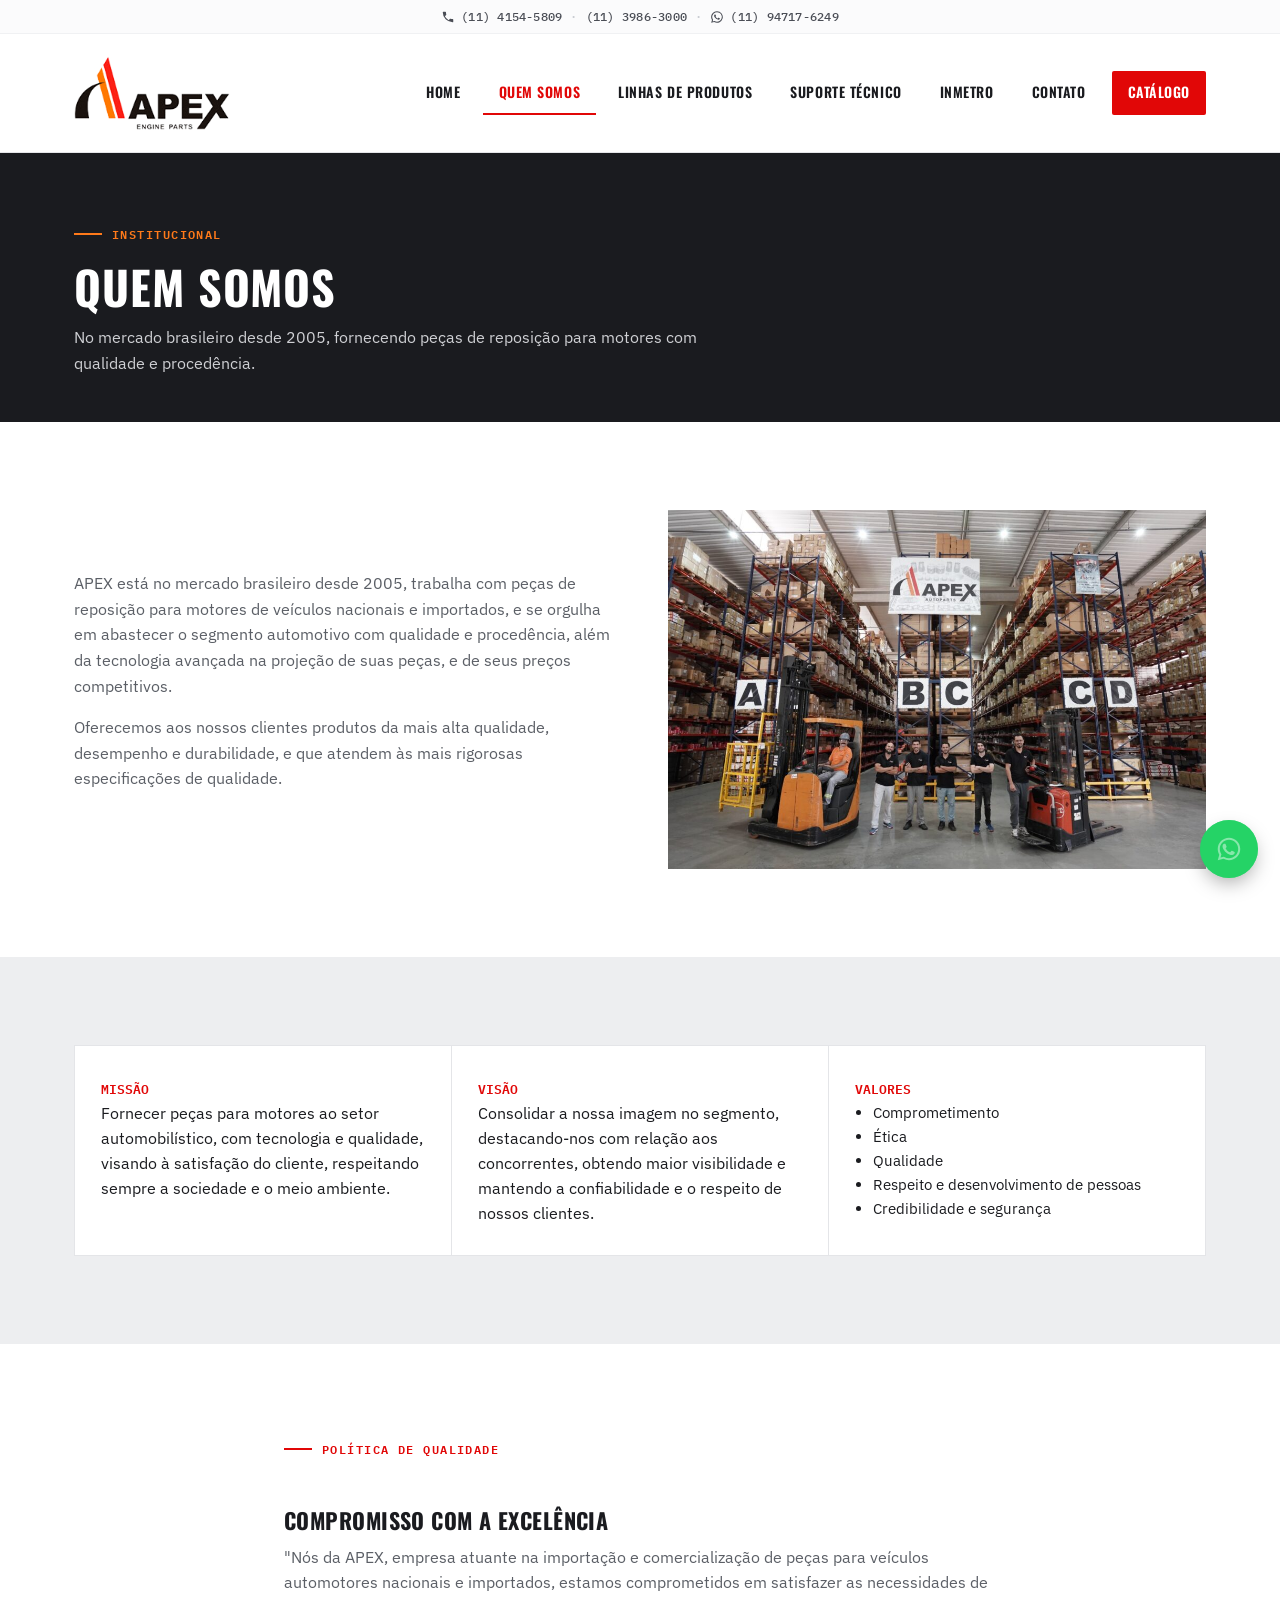
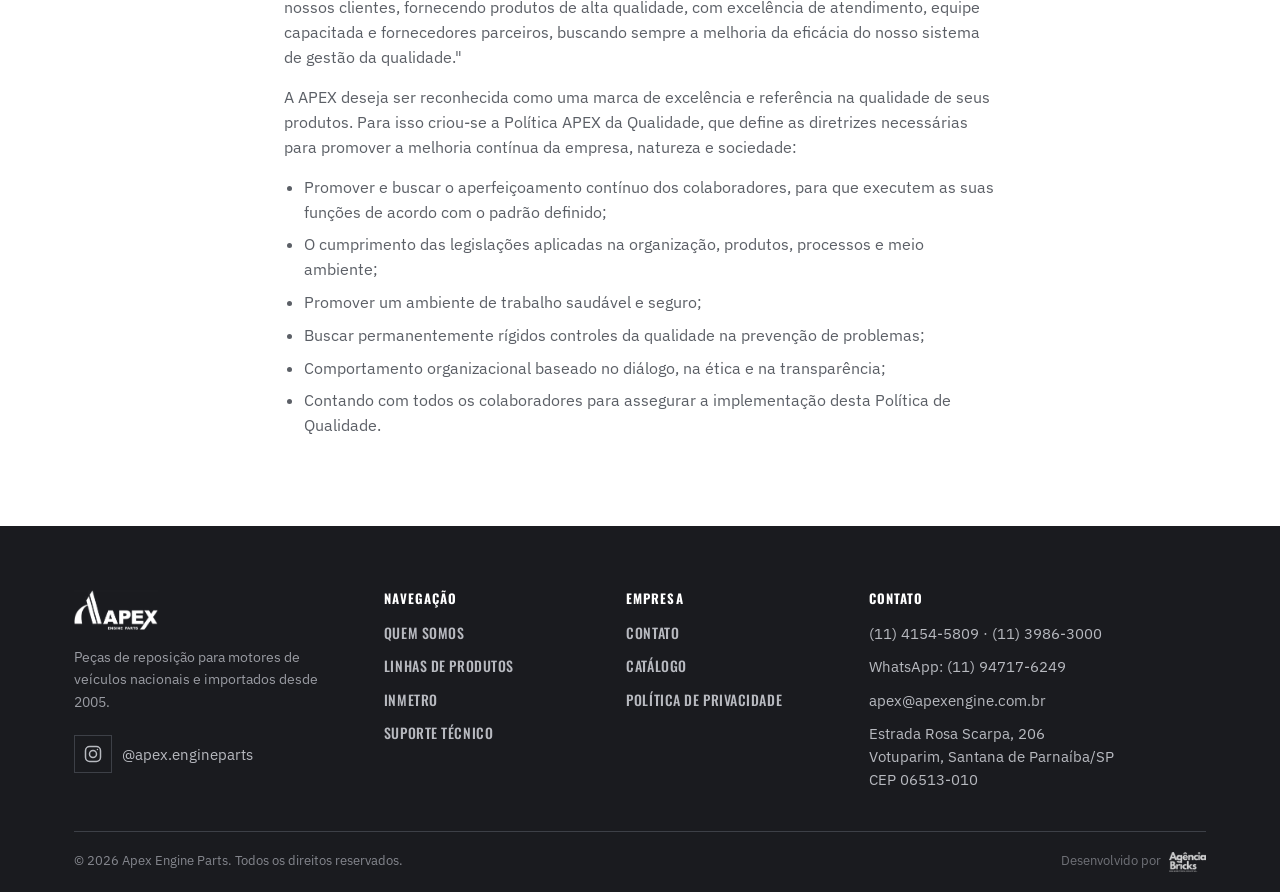
<file: quem-somos.html>
<!DOCTYPE html>
<html lang="pt-BR">
<head>
<meta charset="UTF-8">
<meta name="viewport" content="width=device-width, initial-scale=1.0">
<title>Quem Somos | Apex Engine Parts</title>
<meta name="description" content="A APEX está no mercado brasileiro desde 2005, com peças de reposição para motores nacionais e importados. Conheça nossa missão, visão, valores e política de qualidade.">
<meta property="og:type" content="website">
<meta property="og:locale" content="pt_BR">
<meta property="og:site_name" content="Apex Engine Parts">
<meta property="og:title" content="Quem Somos | Apex Engine Parts">
<meta property="og:description" content="A APEX está no mercado brasileiro desde 2005, com peças de reposição para motores nacionais e importados. Conheça nossa missão, visão, valores e política de qualidade.">
<meta property="og:url" content="https://cajjunior.github.io/apexengineparts/quem-somos.html">
<meta property="og:image" content="https://cajjunior.github.io/apexengineparts/assets/img/og-image.jpg">
<meta property="og:image:width" content="1200">
<meta property="og:image:height" content="630">
<meta name="twitter:card" content="summary_large_image">
<link rel="icon" href="assets/img/logo.png">
<link rel="stylesheet" href="css/style.css">
</head>
<body>

<div class="topbar">
  <div class="container">
    <div class="topbar-links">
      <a class="topbar-tel" href="tel:+551141545809" aria-label="Telefone +55 11 4154 5809"><svg viewBox="0 0 24 24" aria-hidden="true"><path d="M6.6 10.8a15.1 15.1 0 0 0 6.6 6.6l2.2-2.2a1 1 0 0 1 1-.25 11.4 11.4 0 0 0 3.6.57 1 1 0 0 1 1 1V20a1 1 0 0 1-1 1A17 17 0 0 1 3 4a1 1 0 0 1 1-1h3.5a1 1 0 0 1 1 1c0 1.25.2 2.45.57 3.57a1 1 0 0 1-.25 1z"/></svg>(11) 4154-5809</a><span class="topbar-sep" aria-hidden="true">·</span><a href="tel:+551139863000" aria-label="Telefone +55 11 3986 3000">(11) 3986-3000</a><span class="topbar-sep" aria-hidden="true">·</span>
      <a class="topbar-wa" href="https://wa.me/5511947176249" target="_blank" rel="noopener" aria-label="WhatsApp +55 11 94717 6249"><svg viewBox="0 0 24 24" aria-hidden="true"><path d="M12 2a10 10 0 0 0-8.6 15.1L2 22l5-1.3A10 10 0 1 0 12 2zm0 18.2a8.2 8.2 0 0 1-4.2-1.2l-.3-.2-3 .8.8-2.9-.2-.3A8.2 8.2 0 1 1 12 20.2zm4.5-6.1c-.25-.12-1.46-.72-1.7-.8-.22-.08-.4-.12-.56.12-.16.25-.64.8-.78.97-.14.16-.28.18-.53.06a6.7 6.7 0 0 1-3.3-2.9c-.25-.43.25-.4.72-1.33.08-.16.04-.3-.02-.42-.06-.12-.56-1.35-.76-1.85-.2-.48-.4-.42-.56-.43h-.48c-.16 0-.43.06-.65.3-.22.25-.85.83-.85 2.03 0 1.2.87 2.35.99 2.5.12.17 1.7 2.6 4.12 3.65 1.52.66 2.12.72 2.88.6.46-.07 1.46-.6 1.66-1.17.2-.57.2-1.07.14-1.17-.06-.1-.22-.16-.47-.28z"/></svg>(11) 94717-6249</a>
    </div>
  </div>
</div>

<header class="site-header">
  <div class="container">
    <a href="index.html" class="brand"><img src="assets/img/logo.png" alt="Apex Engine Parts"></a>
    <button class="nav-toggle" aria-label="Abrir menu" aria-expanded="false">
      <span></span>
    </button>
    <nav class="main-nav">
      <ul>
        <li><a href="index.html">Home</a></li>
        <li><a href="quem-somos.html" aria-current="page">Quem Somos</a></li>
        <li><a href="linhas-de-produtos.html">Linhas de Produtos</a></li>
        <li><a href="suporte-tecnico.html">Suporte Técnico</a></li>
        <li><a href="inmetro.html">INMETRO</a></li>
        <li><a href="contato.html">Contato</a></li>
        <li><a class="btn-catalogo" href="https://baixecatalogo.com.br/catalogo/apex-engine-parts" target="_blank" rel="noopener">Catálogo</a></li>
        <li class="nav-contacts">
          <span class="nav-contacts-title">Fale com a Apex</span>
          <a href="tel:+551141545809"><svg viewBox="0 0 24 24" aria-hidden="true"><path d="M6.6 10.8a15.1 15.1 0 0 0 6.6 6.6l2.2-2.2a1 1 0 0 1 1-.25 11.4 11.4 0 0 0 3.6.57 1 1 0 0 1 1 1V20a1 1 0 0 1-1 1A17 17 0 0 1 3 4a1 1 0 0 1 1-1h3.5a1 1 0 0 1 1 1c0 1.25.2 2.45.57 3.57a1 1 0 0 1-.25 1z"/></svg>(11) 4154-5809</a>
          <a href="tel:+551139863000"><svg viewBox="0 0 24 24" aria-hidden="true"><path d="M6.6 10.8a15.1 15.1 0 0 0 6.6 6.6l2.2-2.2a1 1 0 0 1 1-.25 11.4 11.4 0 0 0 3.6.57 1 1 0 0 1 1 1V20a1 1 0 0 1-1 1A17 17 0 0 1 3 4a1 1 0 0 1 1-1h3.5a1 1 0 0 1 1 1c0 1.25.2 2.45.57 3.57a1 1 0 0 1-.25 1z"/></svg>(11) 3986-3000</a>
          <a href="https://wa.me/5511947176249" target="_blank" rel="noopener"><svg viewBox="0 0 24 24" aria-hidden="true"><path d="M12 2a10 10 0 0 0-8.6 15.1L2 22l5-1.3A10 10 0 1 0 12 2zm0 18.2a8.2 8.2 0 0 1-4.2-1.2l-.3-.2-3 .8.8-2.9-.2-.3A8.2 8.2 0 1 1 12 20.2zm4.5-6.1c-.25-.12-1.46-.72-1.7-.8-.22-.08-.4-.12-.56.12-.16.25-.64.8-.78.97-.14.16-.28.18-.53.06a6.7 6.7 0 0 1-3.3-2.9c-.25-.43.25-.4.72-1.33.08-.16.04-.3-.02-.42-.06-.12-.56-1.35-.76-1.85-.2-.48-.4-.42-.56-.43h-.48c-.16 0-.43.06-.65.3-.22.25-.85.83-.85 2.03 0 1.2.87 2.35.99 2.5.12.17 1.7 2.6 4.12 3.65 1.52.66 2.12.72 2.88.6.46-.07 1.46-.6 1.66-1.17.2-.57.2-1.07.14-1.17-.06-.1-.22-.16-.47-.28z"/></svg>WhatsApp (11) 94717-6249</a>
        </li>
      </ul>
    </nav>
  </div>
</header>

<section class="page-hero">
  <div class="container">
    <span class="eyebrow">Institucional</span>
    <h1>Quem Somos</h1>
    <p>No mercado brasileiro desde 2005, fornecendo peças de reposição para motores com qualidade e procedência.</p>
  </div>
</section>

<section class="section">
  <div class="container split">
    <div class="split-copy">
      <p>APEX está no mercado brasileiro desde 2005, trabalha com peças de reposição para motores de veículos nacionais e importados, e se orgulha em abastecer o segmento automotivo com qualidade e procedência, além da tecnologia avançada na projeção de suas peças, e de seus preços competitivos.</p>
      <p>Oferecemos aos nossos clientes produtos da mais alta qualidade, desempenho e durabilidade, e que atendem às mais rigorosas especificações de qualidade.</p>
    </div>
    <div class="split-media">
      <img src="assets/img/quem-somos.jpg" alt="Equipe e operação Apex Engine Parts">
    </div>
  </div>
</section>

<section class="section section-offwhite">
  <div class="container">
    <div class="value-grid cols-3">
      <div class="value-card">
        <span class="num">MISSÃO</span>
        <p style="color:var(--ink); font-size:15.5px;">Fornecer peças para motores ao setor automobilístico, com tecnologia e qualidade, visando à satisfação do cliente, respeitando sempre a sociedade e o meio ambiente.</p>
      </div>
      <div class="value-card">
        <span class="num">VISÃO</span>
        <p style="color:var(--ink); font-size:15.5px;">Consolidar a nossa imagem no segmento, destacando-nos com relação aos concorrentes, obtendo maior visibilidade e mantendo a confiabilidade e o respeito de nossos clientes.</p>
      </div>
      <div class="value-card">
        <span class="num">VALORES</span>
        <ul style="margin:0; padding-left:18px; list-style:disc; color:var(--ink); font-size:15px;">
          <li>Comprometimento</li>
          <li>Ética</li>
          <li>Qualidade</li>
          <li>Respeito e desenvolvimento de pessoas</li>
          <li>Credibilidade e segurança</li>
        </ul>
      </div>
    </div>
  </div>
</section>

<section class="section">
  <div class="container prose">
    <span class="eyebrow">Política de Qualidade</span>
    <h2>Compromisso com a excelência</h2>
    <p>"Nós da APEX, empresa atuante na importação e comercialização de peças para veículos automotores nacionais e importados, estamos comprometidos em satisfazer as necessidades de nossos clientes, fornecendo produtos de alta qualidade, com excelência de atendimento, equipe capacitada e fornecedores parceiros, buscando sempre a melhoria da eficácia do nosso sistema de gestão da qualidade."</p>
    <p>A APEX deseja ser reconhecida como uma marca de excelência e referência na qualidade de seus produtos. Para isso criou-se a Política APEX da Qualidade, que define as diretrizes necessárias para promover a melhoria contínua da empresa, natureza e sociedade:</p>
    <ul style="list-style:disc; padding-left:20px; display:flex; flex-direction:column; gap:8px; color:var(--slate); font-size:15.5px;">
      <li>Promover e buscar o aperfeiçoamento contínuo dos colaboradores, para que executem as suas funções de acordo com o padrão definido;</li>
      <li>O cumprimento das legislações aplicadas na organização, produtos, processos e meio ambiente;</li>
      <li>Promover um ambiente de trabalho saudável e seguro;</li>
      <li>Buscar permanentemente rígidos controles da qualidade na prevenção de problemas;</li>
      <li>Comportamento organizacional baseado no diálogo, na ética e na transparência;</li>
      <li>Contando com todos os colaboradores para assegurar a implementação desta Política de Qualidade.</li>
    </ul>
  </div>
</section>

<footer class="site-footer">
  <div class="container footer-top">
    <div class="footer-grid">
      <div>
        <img src="assets/img/logo.png" alt="Apex Engine Parts">
        <p>Peças de reposição para motores de veículos nacionais e importados desde 2005.</p>
        <a class="footer-social" href="https://www.instagram.com/apex.engineparts/" target="_blank" rel="noopener" aria-label="Instagram da Apex Engine Parts"><svg viewBox="0 0 24 24" fill="none" stroke="currentColor" stroke-width="1.8" stroke-linecap="round" stroke-linejoin="round"><rect x="3" y="3" width="18" height="18" rx="5"/><circle cx="12" cy="12" r="4.2"/><circle cx="17.3" cy="6.7" r="0.9" fill="currentColor" stroke="none"/></svg><span>@apex.engineparts</span></a>
      </div>
      <div class="footer-col">
        <h4>NAVEGAÇÃO</h4>
        <ul>
          <li><a href="quem-somos.html">Quem Somos</a></li>
          <li><a href="linhas-de-produtos.html">Linhas de Produtos</a></li>
          <li><a href="inmetro.html">INMETRO</a></li>
          <li><a href="suporte-tecnico.html">Suporte Técnico</a></li>
        </ul>
      </div>
      <div class="footer-col">
        <h4>EMPRESA</h4>
        <ul>
          <li><a href="contato.html">Contato</a></li>
          <li><a href="https://baixecatalogo.com.br/catalogo/apex-engine-parts" target="_blank" rel="noopener">Catálogo</a></li>
          <li><a href="politica-de-privacidade.html">Política de Privacidade</a></li>
        </ul>
      </div>
      <div class="footer-col">
        <h4>CONTATO</h4>
        <ul>
          <li><a href="tel:+551141545809">(11) 4154-5809</a> · <a href="tel:+551139863000">(11) 3986-3000</a></li>
          <li>WhatsApp: <a href="https://wa.me/5511947176249" target="_blank" rel="noopener">(11) 94717-6249</a></li>
          <li><a href="mailto:apex@apexengine.com.br">apex@apexengine.com.br</a></li>
          <li><span>Estrada Rosa Scarpa, 206<br>Votuparim, Santana de Parnaíba/SP<br>CEP 06513-010</span></li>
        </ul>
      </div>
    </div>
  </div>
  <div class="container footer-bottom">
    <span>&copy; <span id="year"></span> Apex Engine Parts. Todos os direitos reservados.</span>
    <span class="footer-bottom-links">
      <a href="#" data-cookie-prefs hidden>Preferências de cookies</a>
      <span class="dev-credit">Desenvolvido por <a href="https://www.agenciabricks.com.br/" target="_blank" rel="noopener" aria-label="Agência Bricks"><img src="assets/img/agencia-bricks.png?v=2" alt="Agência Bricks" width="360" height="193" loading="lazy"></a></span>
    </span>
  </div>
</footer>

<a class="whatsapp-float" href="https://wa.me/5511947176249?text=Ol%C3%A1%21%20Vim%20pelo%20site%20da%20Apex%20Engine%20Parts%20%28p%C3%A1gina%3A%20Quem%20Somos%29." target="_blank" rel="noopener" aria-label="Falar no WhatsApp">
  <span class="ping"></span>
  <svg viewBox="0 0 32 32" fill="none" xmlns="http://www.w3.org/2000/svg" aria-hidden="true">
    <path d="M16 4C9.373 4 4 9.373 4 16c0 2.2.594 4.262 1.63 6.037L4 28l6.137-1.6A11.94 11.94 0 0 0 16 28c6.627 0 12-5.373 12-12S22.627 4 16 4Z" fill="#fff"/>
    <path d="M16 6.2c-5.413 0-9.8 4.387-9.8 9.8 0 1.92.552 3.71 1.507 5.224l.235.372-.98 3.58 3.674-.963.36.214A9.75 9.75 0 0 0 16 25.8c5.413 0 9.8-4.387 9.8-9.8S21.413 6.2 16 6.2Z" fill="#25D366"/>
    <path d="M12.4 10.9c-.24-.53-.492-.542-.72-.552l-.613-.008c-.213 0-.56.08-.853.4-.293.32-1.12 1.093-1.12 2.666 0 1.574 1.147 3.093 1.307 3.307.16.213 2.213 3.547 5.467 4.83 2.703 1.067 3.253.854 3.84.802.587-.053 1.893-.774 2.16-1.52.267-.747.267-1.387.187-1.52-.08-.134-.293-.214-.613-.374-.32-.16-1.893-.933-2.187-1.04-.293-.107-.507-.16-.72.16-.213.32-.827 1.04-1.013 1.253-.187.213-.373.24-.693.08-.32-.16-1.352-.499-2.577-1.593-.953-.85-1.596-1.9-1.783-2.22-.187-.32-.02-.494.14-.654.144-.144.32-.373.48-.56.16-.187.213-.32.32-.533.107-.213.053-.4-.027-.56-.08-.16-.694-1.744-.982-2.39Z" fill="#fff"/>
  </svg>
</a>
<script src="js/script.js"></script>
</body>
</html>
</file>
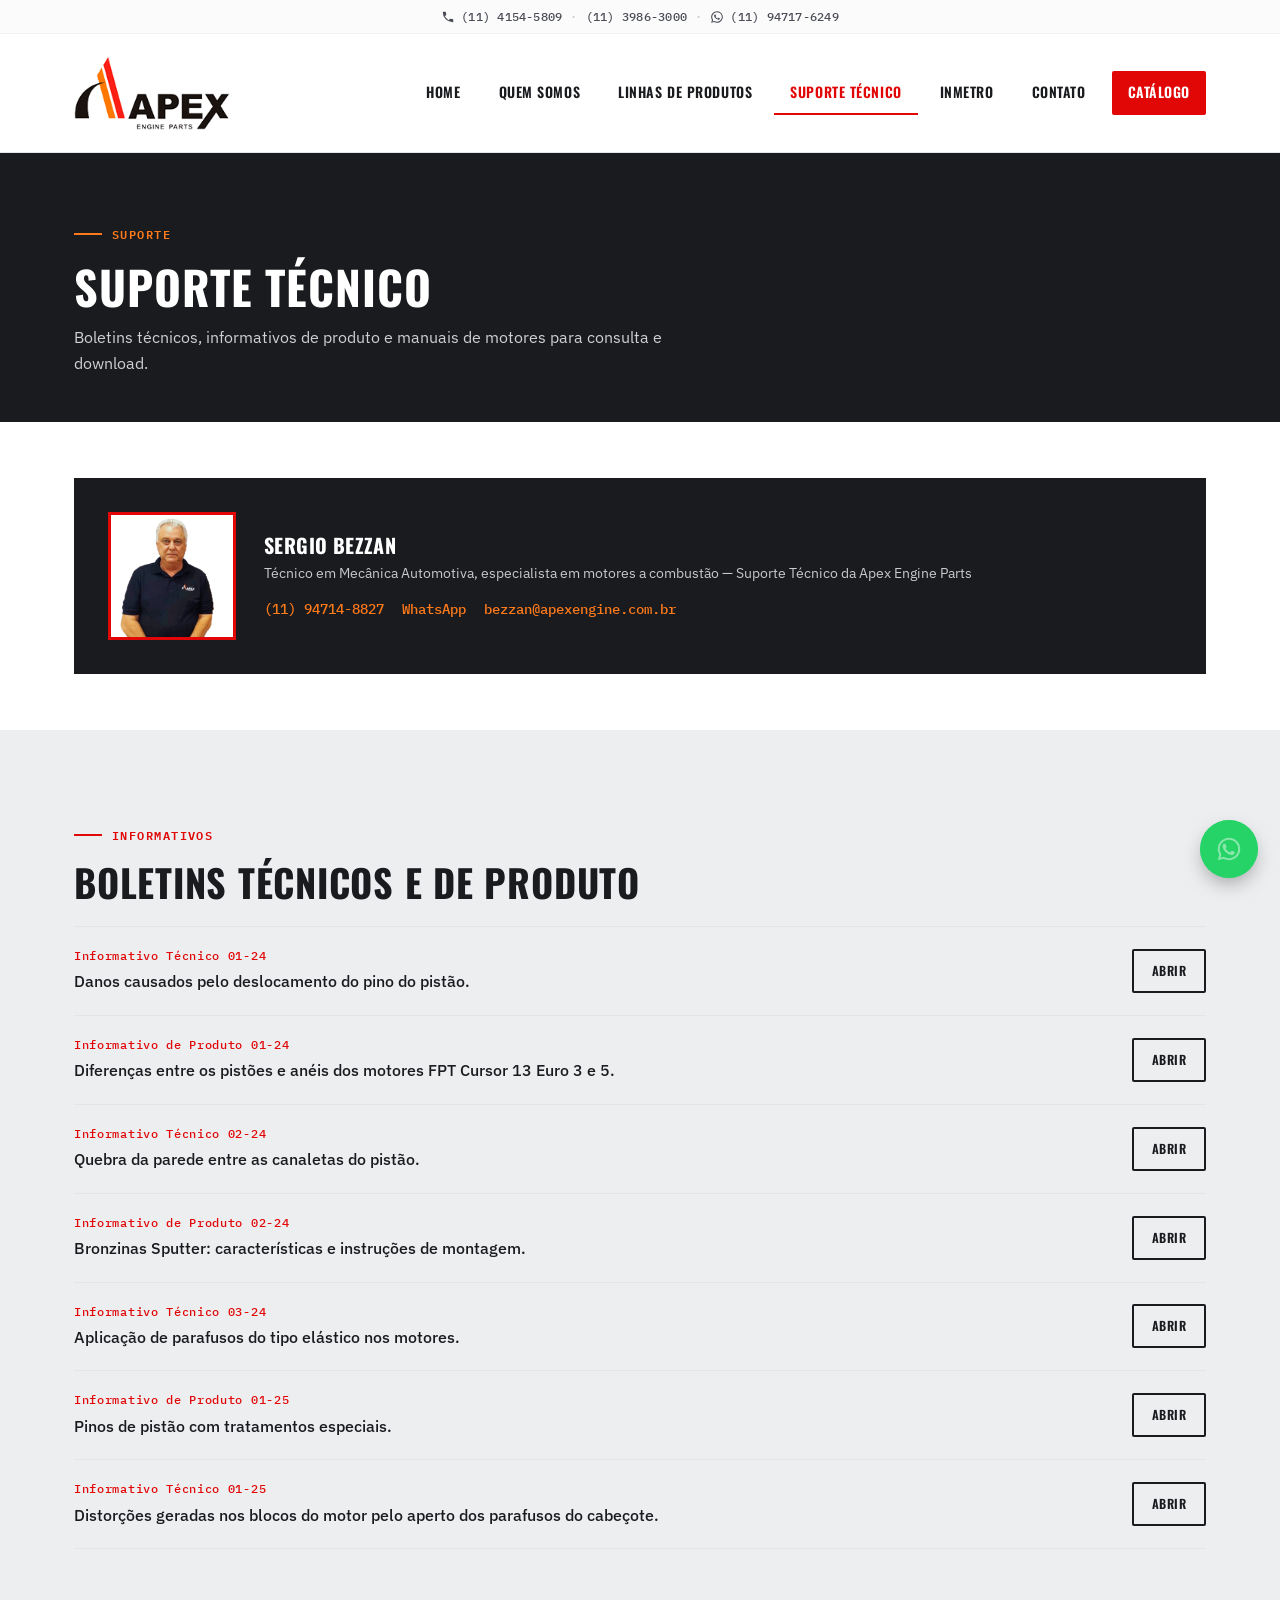
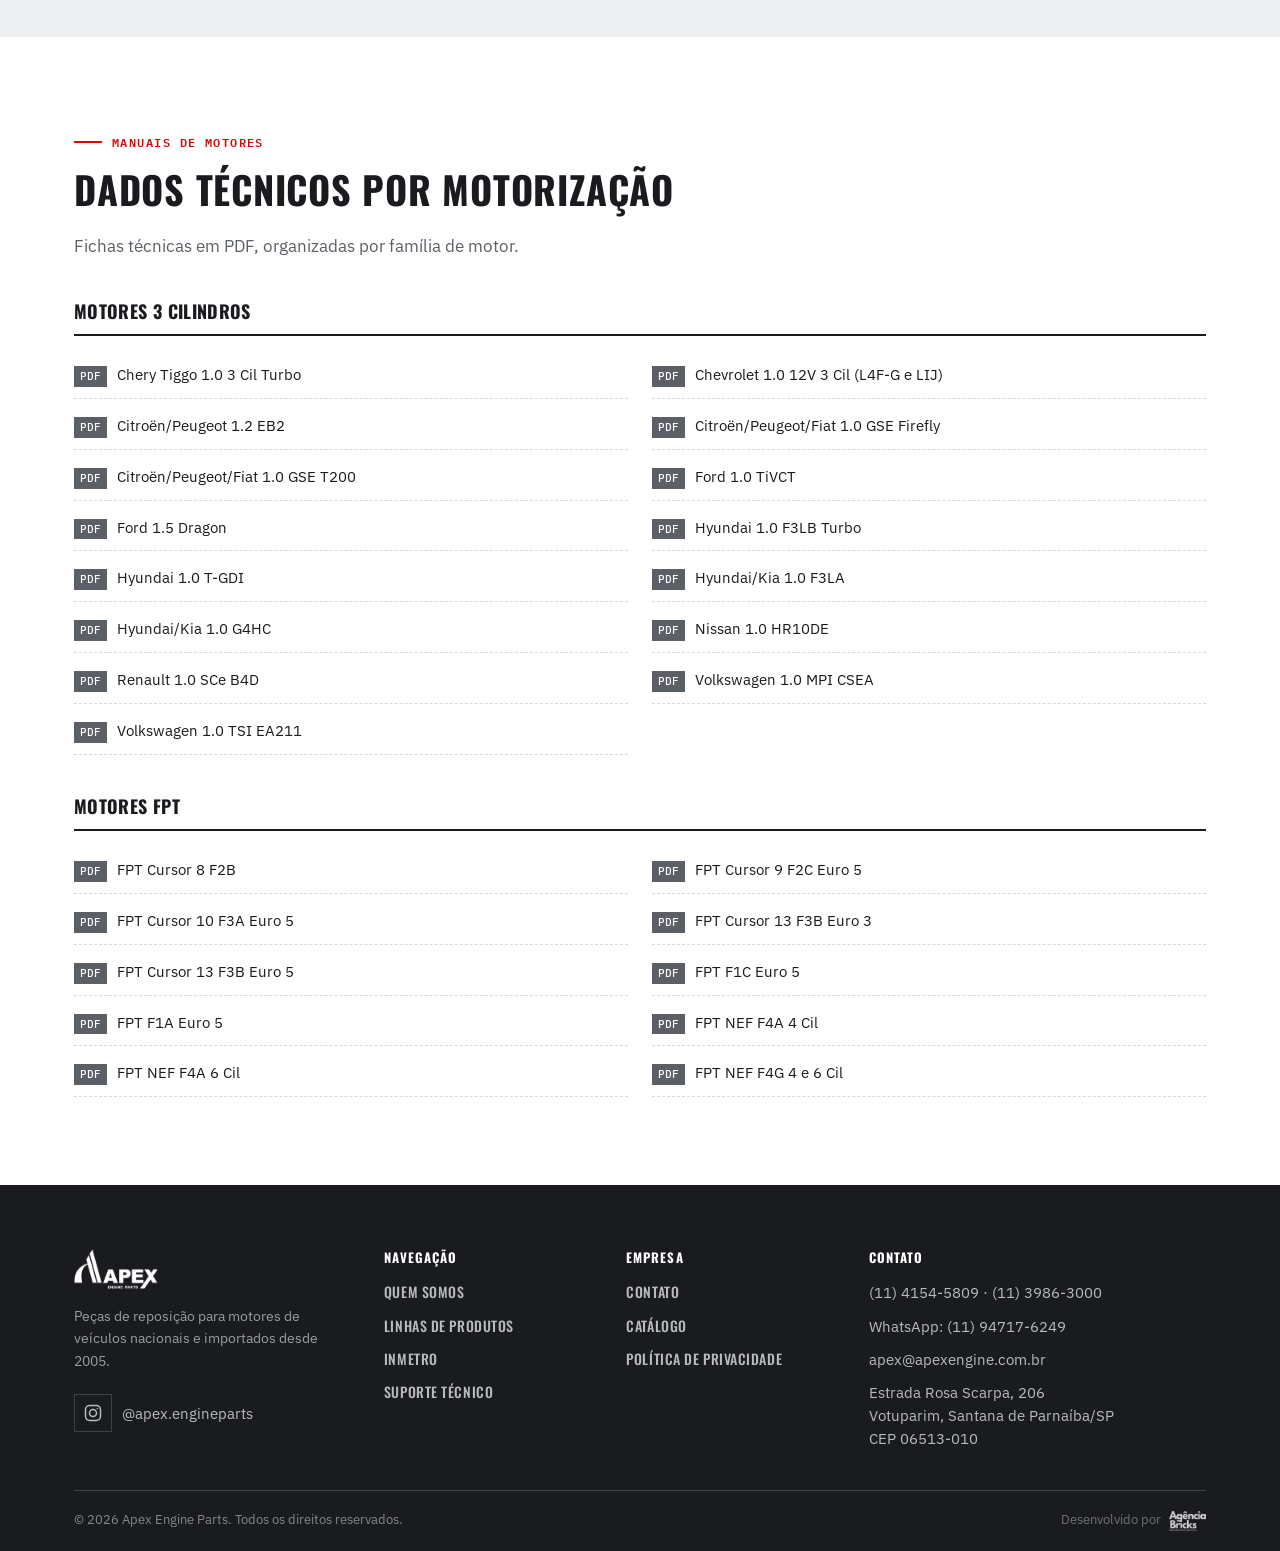
<file: suporte-tecnico.html>
<!DOCTYPE html>
<html lang="pt-BR">
<head>
<meta charset="UTF-8">
<meta name="viewport" content="width=device-width, initial-scale=1.0">
<title>Suporte Técnico | Apex Engine Parts</title>
<meta name="description" content="Fale com o especialista técnico da Apex Engine Parts. Boletins técnicos, informativos de produto e manuais de motores para download.">
<meta property="og:type" content="website">
<meta property="og:locale" content="pt_BR">
<meta property="og:site_name" content="Apex Engine Parts">
<meta property="og:title" content="Suporte Técnico | Apex Engine Parts">
<meta property="og:description" content="Fale com o especialista técnico da Apex Engine Parts. Boletins técnicos, informativos de produto e manuais de motores para download.">
<meta property="og:url" content="https://cajjunior.github.io/apexengineparts/suporte-tecnico.html">
<meta property="og:image" content="https://cajjunior.github.io/apexengineparts/assets/img/og-image.jpg">
<meta property="og:image:width" content="1200">
<meta property="og:image:height" content="630">
<meta name="twitter:card" content="summary_large_image">
<link rel="icon" href="assets/img/logo.png">
<link rel="stylesheet" href="css/style.css">
</head>
<body>

<div class="topbar">
  <div class="container">
    <div class="topbar-links">
      <a class="topbar-tel" href="tel:+551141545809" aria-label="Telefone +55 11 4154 5809"><svg viewBox="0 0 24 24" aria-hidden="true"><path d="M6.6 10.8a15.1 15.1 0 0 0 6.6 6.6l2.2-2.2a1 1 0 0 1 1-.25 11.4 11.4 0 0 0 3.6.57 1 1 0 0 1 1 1V20a1 1 0 0 1-1 1A17 17 0 0 1 3 4a1 1 0 0 1 1-1h3.5a1 1 0 0 1 1 1c0 1.25.2 2.45.57 3.57a1 1 0 0 1-.25 1z"/></svg>(11) 4154-5809</a><span class="topbar-sep" aria-hidden="true">·</span><a href="tel:+551139863000" aria-label="Telefone +55 11 3986 3000">(11) 3986-3000</a><span class="topbar-sep" aria-hidden="true">·</span>
      <a class="topbar-wa" href="https://wa.me/5511947176249" target="_blank" rel="noopener" aria-label="WhatsApp +55 11 94717 6249"><svg viewBox="0 0 24 24" aria-hidden="true"><path d="M12 2a10 10 0 0 0-8.6 15.1L2 22l5-1.3A10 10 0 1 0 12 2zm0 18.2a8.2 8.2 0 0 1-4.2-1.2l-.3-.2-3 .8.8-2.9-.2-.3A8.2 8.2 0 1 1 12 20.2zm4.5-6.1c-.25-.12-1.46-.72-1.7-.8-.22-.08-.4-.12-.56.12-.16.25-.64.8-.78.97-.14.16-.28.18-.53.06a6.7 6.7 0 0 1-3.3-2.9c-.25-.43.25-.4.72-1.33.08-.16.04-.3-.02-.42-.06-.12-.56-1.35-.76-1.85-.2-.48-.4-.42-.56-.43h-.48c-.16 0-.43.06-.65.3-.22.25-.85.83-.85 2.03 0 1.2.87 2.35.99 2.5.12.17 1.7 2.6 4.12 3.65 1.52.66 2.12.72 2.88.6.46-.07 1.46-.6 1.66-1.17.2-.57.2-1.07.14-1.17-.06-.1-.22-.16-.47-.28z"/></svg>(11) 94717-6249</a>
    </div>
  </div>
</div>

<header class="site-header">
  <div class="container">
    <a href="index.html" class="brand"><img src="assets/img/logo.png" alt="Apex Engine Parts"></a>
    <button class="nav-toggle" aria-label="Abrir menu" aria-expanded="false">
      <span></span>
    </button>
    <nav class="main-nav">
      <ul>
        <li><a href="index.html">Home</a></li>
        <li><a href="quem-somos.html">Quem Somos</a></li>
        <li><a href="linhas-de-produtos.html">Linhas de Produtos</a></li>
        <li><a href="suporte-tecnico.html" aria-current="page">Suporte Técnico</a></li>
        <li><a href="inmetro.html">INMETRO</a></li>
        <li><a href="contato.html">Contato</a></li>
        <li><a class="btn-catalogo" href="https://baixecatalogo.com.br/catalogo/apex-engine-parts" target="_blank" rel="noopener">Catálogo</a></li>
        <li class="nav-contacts">
          <span class="nav-contacts-title">Fale com a Apex</span>
          <a href="tel:+551141545809"><svg viewBox="0 0 24 24" aria-hidden="true"><path d="M6.6 10.8a15.1 15.1 0 0 0 6.6 6.6l2.2-2.2a1 1 0 0 1 1-.25 11.4 11.4 0 0 0 3.6.57 1 1 0 0 1 1 1V20a1 1 0 0 1-1 1A17 17 0 0 1 3 4a1 1 0 0 1 1-1h3.5a1 1 0 0 1 1 1c0 1.25.2 2.45.57 3.57a1 1 0 0 1-.25 1z"/></svg>(11) 4154-5809</a>
          <a href="tel:+551139863000"><svg viewBox="0 0 24 24" aria-hidden="true"><path d="M6.6 10.8a15.1 15.1 0 0 0 6.6 6.6l2.2-2.2a1 1 0 0 1 1-.25 11.4 11.4 0 0 0 3.6.57 1 1 0 0 1 1 1V20a1 1 0 0 1-1 1A17 17 0 0 1 3 4a1 1 0 0 1 1-1h3.5a1 1 0 0 1 1 1c0 1.25.2 2.45.57 3.57a1 1 0 0 1-.25 1z"/></svg>(11) 3986-3000</a>
          <a href="https://wa.me/5511947176249" target="_blank" rel="noopener"><svg viewBox="0 0 24 24" aria-hidden="true"><path d="M12 2a10 10 0 0 0-8.6 15.1L2 22l5-1.3A10 10 0 1 0 12 2zm0 18.2a8.2 8.2 0 0 1-4.2-1.2l-.3-.2-3 .8.8-2.9-.2-.3A8.2 8.2 0 1 1 12 20.2zm4.5-6.1c-.25-.12-1.46-.72-1.7-.8-.22-.08-.4-.12-.56.12-.16.25-.64.8-.78.97-.14.16-.28.18-.53.06a6.7 6.7 0 0 1-3.3-2.9c-.25-.43.25-.4.72-1.33.08-.16.04-.3-.02-.42-.06-.12-.56-1.35-.76-1.85-.2-.48-.4-.42-.56-.43h-.48c-.16 0-.43.06-.65.3-.22.25-.85.83-.85 2.03 0 1.2.87 2.35.99 2.5.12.17 1.7 2.6 4.12 3.65 1.52.66 2.12.72 2.88.6.46-.07 1.46-.6 1.66-1.17.2-.57.2-1.07.14-1.17-.06-.1-.22-.16-.47-.28z"/></svg>WhatsApp (11) 94717-6249</a>
        </li>
      </ul>
    </nav>
  </div>
</header>

<section class="page-hero">
  <div class="container">
    <span class="eyebrow">Suporte</span>
    <h1>Suporte Técnico</h1>
    <p>Boletins técnicos, informativos de produto e manuais de motores para consulta e download.</p>
  </div>
</section>

<section class="section-tight">
  <div class="container">
    <div class="support-card">
      <img src="assets/img/suporte-sergio.png" alt="Sergio Bezzan">
      <div>
        <h3>Sergio Bezzan</h3>
        <p class="role">Técnico em Mecânica Automotiva, especialista em motores a combustão &mdash; Suporte Técnico da Apex Engine Parts</p>
        <div class="support-contacts">
          <a href="tel:+5511947148827">(11) 94714-8827</a>
          <a href="https://wa.me/5511947148827" target="_blank" rel="noopener">WhatsApp</a>
          <a href="mailto:bezzan@apexengine.com.br">bezzan@apexengine.com.br</a>
        </div>
      </div>
    </div>
  </div>
</section>

<section class="section section-offwhite">
  <div class="container">
    <div class="section-head" style="margin-bottom:8px;">
      <span class="eyebrow">Informativos</span>
      <h2>Boletins técnicos e de produto</h2>
    </div>
    <div class="bulletin-list">

      <div class="bulletin-item">
        <div>
          <span class="tag">Informativo Técnico 01-24</span>
          <p>Danos causados pelo deslocamento do pino do pistão.</p>
        </div>
        <a class="btn btn-outline" href="https://drive.google.com/file/d/1NBXtdUbEMMgBj5uUWokZM2h1C9RREfQj/view?usp=sharing" target="_blank" rel="noopener">Abrir</a>
      </div>

      <div class="bulletin-item">
        <div>
          <span class="tag">Informativo de Produto 01-24</span>
          <p>Diferenças entre os pistões e anéis dos motores FPT Cursor 13 Euro 3 e 5.</p>
        </div>
        <a class="btn btn-outline" href="https://drive.google.com/file/d/1LqAeU_JVTlY0p1LD-9LX8XybQSLMCvaY/view?usp=sharing" target="_blank" rel="noopener">Abrir</a>
      </div>

      <div class="bulletin-item">
        <div>
          <span class="tag">Informativo Técnico 02-24</span>
          <p>Quebra da parede entre as canaletas do pistão.</p>
        </div>
        <a class="btn btn-outline" href="https://drive.google.com/file/d/1cqvakSwcm7iWVtfPLYWn0mNzQUHKUexQ/view?usp=sharing" target="_blank" rel="noopener">Abrir</a>
      </div>

      <div class="bulletin-item">
        <div>
          <span class="tag">Informativo de Produto 02-24</span>
          <p>Bronzinas Sputter: características e instruções de montagem.</p>
        </div>
        <a class="btn btn-outline" href="https://drive.google.com/file/d/15zCd-EunS0IawVd6OtMx8Tvg_zdHX4rj/view?usp=sharing" target="_blank" rel="noopener">Abrir</a>
      </div>

      <div class="bulletin-item">
        <div>
          <span class="tag">Informativo Técnico 03-24</span>
          <p>Aplicação de parafusos do tipo elástico nos motores.</p>
        </div>
        <a class="btn btn-outline" href="https://drive.google.com/file/d/17P6PLdsIMOVW4M6pgo9DuTx4BSA5KSxg/view?usp=sharing" target="_blank" rel="noopener">Abrir</a>
      </div>

      <div class="bulletin-item">
        <div>
          <span class="tag">Informativo de Produto 01-25</span>
          <p>Pinos de pistão com tratamentos especiais.</p>
        </div>
        <a class="btn btn-outline" href="https://drive.google.com/file/d/16iGQbO0qgoAQ5Zo2q69Au9SoNrhCs7Is/view?usp=sharing" target="_blank" rel="noopener">Abrir</a>
      </div>

      <div class="bulletin-item">
        <div>
          <span class="tag">Informativo Técnico 01-25</span>
          <p>Distorções geradas nos blocos do motor pelo aperto dos parafusos do cabeçote.</p>
        </div>
        <a class="btn btn-outline" href="https://drive.google.com/file/d/17P6PLdsIMOVW4M6pgo9DuTx4BSA5KSxg/view?usp=sharing" target="_blank" rel="noopener">Abrir</a>
      </div>

    </div>
  </div>
</section>

<section class="section">
  <div class="container">
    <div class="section-head" style="margin-bottom:0;">
      <span class="eyebrow">Manuais de motores</span>
      <h2>Dados técnicos por motorização</h2>
      <p>Fichas técnicas em PDF, organizadas por família de motor.</p>
    </div>

    <div class="manual-group">
      <h3>Motores 3 Cilindros</h3>
      <div class="manual-list">
        <a href="assets/docs/Dados-Tecnicos-Motor-3-Cil-Chery-Tiggo-1.0-3-Cil-Turbo.pdf" target="_blank"><span class="ext">PDF</span> Chery Tiggo 1.0 3 Cil Turbo</a>
        <a href="assets/docs/Dados-Tecnicos-Motor-3-Cil-Chevrolet-1.0-12V-3-Cil-L4F-G-e-LIJ.pdf" target="_blank"><span class="ext">PDF</span> Chevrolet 1.0 12V 3 Cil (L4F-G e LIJ)</a>
        <a href="assets/docs/Dados-Tecnicos-Motor-3-Cil-Citroen-Peugeot-1.2-EB2.pdf" target="_blank"><span class="ext">PDF</span> Citroën/Peugeot 1.2 EB2</a>
        <a href="assets/docs/Dados-Tecnicos-Motor-3-Cil-Citroen-Peugeot-Fiat-1.0-GSE-Firefly.pdf" target="_blank"><span class="ext">PDF</span> Citroën/Peugeot/Fiat 1.0 GSE Firefly</a>
        <a href="assets/docs/Dados-Tecnicos-Motor-3-Cil-Citroen-Peugeot-Fiat-1.0-GSE-T200.pdf" target="_blank"><span class="ext">PDF</span> Citroën/Peugeot/Fiat 1.0 GSE T200</a>
        <a href="assets/docs/Dados-Tecnicos-Motor-3-Cil-Ford-1.0-TiVCT.pdf" target="_blank"><span class="ext">PDF</span> Ford 1.0 TiVCT</a>
        <a href="assets/docs/Dados-Tecnicos-Motor-3-Cil-Ford-1.5-Dragon.pdf" target="_blank"><span class="ext">PDF</span> Ford 1.5 Dragon</a>
        <a href="assets/docs/Dados-Tecnicos-Motor-3-Cil-Hyundai-1.0-F3LB-Turbo.pdf" target="_blank"><span class="ext">PDF</span> Hyundai 1.0 F3LB Turbo</a>
        <a href="assets/docs/Dados-Tecnicos-Motor-3-Cil-Hyundai-1.0-T-GDI.pdf" target="_blank"><span class="ext">PDF</span> Hyundai 1.0 T-GDI</a>
        <a href="assets/docs/Dados-Tecnicos-Motor-3-Cil-Hyundai-Kia-1.0-F3LA.pdf" target="_blank"><span class="ext">PDF</span> Hyundai/Kia 1.0 F3LA</a>
        <a href="assets/docs/Dados-Tecnicos-Motor-3-Cil-Hyundai-Kia-1.0-G4HC.pdf" target="_blank"><span class="ext">PDF</span> Hyundai/Kia 1.0 G4HC</a>
        <a href="assets/docs/Dados-Tecnicos-Motor-3-Cil-Nissan-1.0-HR10DE.pdf" target="_blank"><span class="ext">PDF</span> Nissan 1.0 HR10DE</a>
        <a href="assets/docs/Dados-Tecnicos-Motor-3-Cil-Renault-1.0-SCe-B4D.pdf" target="_blank"><span class="ext">PDF</span> Renault 1.0 SCe B4D</a>
        <a href="assets/docs/Dados-Tecnicos-Motor-3-Cil-Volkswagen-1.0-MPI-CSEA.pdf" target="_blank"><span class="ext">PDF</span> Volkswagen 1.0 MPI CSEA</a>
        <a href="assets/docs/Dados-Tecnicos-Motor-3-Cil-Volkswagen-1.0-TSI-EA211.pdf" target="_blank"><span class="ext">PDF</span> Volkswagen 1.0 TSI EA211</a>
      </div>
    </div>

    <div class="manual-group">
      <h3>Motores FPT</h3>
      <div class="manual-list">
        <a href="assets/docs/Dados-Tecnicos-Motor-FPT-Cursor-8-F2B.pdf" target="_blank"><span class="ext">PDF</span> FPT Cursor 8 F2B</a>
        <a href="assets/docs/Dados-Tecnicos-Motor-FPT-Cursor-9-F2C-Euro-5.pdf" target="_blank"><span class="ext">PDF</span> FPT Cursor 9 F2C Euro 5</a>
        <a href="assets/docs/Dados-Tecnicos-Motor-FPT-Cursor-10-F3A-Euro-5.pdf" target="_blank"><span class="ext">PDF</span> FPT Cursor 10 F3A Euro 5</a>
        <a href="assets/docs/Dados-Tecnicos-Motor-FPT-Cursor-13-F3B-Euro-3.pdf" target="_blank"><span class="ext">PDF</span> FPT Cursor 13 F3B Euro 3</a>
        <a href="assets/docs/Dados-Tecnicos-Motor-FPT-Cursor-13-F3B-Euro-5.pdf" target="_blank"><span class="ext">PDF</span> FPT Cursor 13 F3B Euro 5</a>
        <a href="assets/docs/Dados-Tecnicos-Motor-FPT-F1C-Euro-5.pdf" target="_blank"><span class="ext">PDF</span> FPT F1C Euro 5</a>
        <a href="assets/docs/Dados-Tecnicos-Motor-FPT-F1A-Euro-5.pdf" target="_blank"><span class="ext">PDF</span> FPT F1A Euro 5</a>
        <a href="assets/docs/Dados-Tecnicos-Motor-FPT-NEF-F4A-4-Cil.pdf" target="_blank"><span class="ext">PDF</span> FPT NEF F4A 4 Cil</a>
        <a href="assets/docs/Dados-Tecnicos-Motor-FPT-NEF-F4A-6-Cil.pdf" target="_blank"><span class="ext">PDF</span> FPT NEF F4A 6 Cil</a>
        <a href="assets/docs/Dados-Tecnicos-Motor-FPT-NEF-F4G-4-e-6-Cil.pdf" target="_blank"><span class="ext">PDF</span> FPT NEF F4G 4 e 6 Cil</a>
      </div>
    </div>
  </div>
</section>

<footer class="site-footer">
  <div class="container footer-top">
    <div class="footer-grid">
      <div>
        <img src="assets/img/logo.png" alt="Apex Engine Parts">
        <p>Peças de reposição para motores de veículos nacionais e importados desde 2005.</p>
        <a class="footer-social" href="https://www.instagram.com/apex.engineparts/" target="_blank" rel="noopener" aria-label="Instagram da Apex Engine Parts"><svg viewBox="0 0 24 24" fill="none" stroke="currentColor" stroke-width="1.8" stroke-linecap="round" stroke-linejoin="round"><rect x="3" y="3" width="18" height="18" rx="5"/><circle cx="12" cy="12" r="4.2"/><circle cx="17.3" cy="6.7" r="0.9" fill="currentColor" stroke="none"/></svg><span>@apex.engineparts</span></a>
      </div>
      <div class="footer-col">
        <h4>NAVEGAÇÃO</h4>
        <ul>
          <li><a href="quem-somos.html">Quem Somos</a></li>
          <li><a href="linhas-de-produtos.html">Linhas de Produtos</a></li>
          <li><a href="inmetro.html">INMETRO</a></li>
          <li><a href="suporte-tecnico.html">Suporte Técnico</a></li>
        </ul>
      </div>
      <div class="footer-col">
        <h4>EMPRESA</h4>
        <ul>
          <li><a href="contato.html">Contato</a></li>
          <li><a href="https://baixecatalogo.com.br/catalogo/apex-engine-parts" target="_blank" rel="noopener">Catálogo</a></li>
          <li><a href="politica-de-privacidade.html">Política de Privacidade</a></li>
        </ul>
      </div>
      <div class="footer-col">
        <h4>CONTATO</h4>
        <ul>
          <li><a href="tel:+551141545809">(11) 4154-5809</a> · <a href="tel:+551139863000">(11) 3986-3000</a></li>
          <li>WhatsApp: <a href="https://wa.me/5511947176249" target="_blank" rel="noopener">(11) 94717-6249</a></li>
          <li><a href="mailto:apex@apexengine.com.br">apex@apexengine.com.br</a></li>
          <li><span>Estrada Rosa Scarpa, 206<br>Votuparim, Santana de Parnaíba/SP<br>CEP 06513-010</span></li>
        </ul>
      </div>
    </div>
  </div>
  <div class="container footer-bottom">
    <span>&copy; <span id="year"></span> Apex Engine Parts. Todos os direitos reservados.</span>
    <span class="footer-bottom-links">
      <a href="#" data-cookie-prefs hidden>Preferências de cookies</a>
      <span class="dev-credit">Desenvolvido por <a href="https://www.agenciabricks.com.br/" target="_blank" rel="noopener" aria-label="Agência Bricks"><img src="assets/img/agencia-bricks.png?v=2" alt="Agência Bricks" width="360" height="193" loading="lazy"></a></span>
    </span>
  </div>
</footer>

<a class="whatsapp-float" href="https://wa.me/5511947176249?text=Ol%C3%A1%21%20Vim%20pelo%20site%20da%20Apex%20Engine%20Parts%20%28p%C3%A1gina%3A%20Suporte%20T%C3%A9cnico%29." target="_blank" rel="noopener" aria-label="Falar no WhatsApp">
  <span class="ping"></span>
  <svg viewBox="0 0 32 32" fill="none" xmlns="http://www.w3.org/2000/svg" aria-hidden="true">
    <path d="M16 4C9.373 4 4 9.373 4 16c0 2.2.594 4.262 1.63 6.037L4 28l6.137-1.6A11.94 11.94 0 0 0 16 28c6.627 0 12-5.373 12-12S22.627 4 16 4Z" fill="#fff"/>
    <path d="M16 6.2c-5.413 0-9.8 4.387-9.8 9.8 0 1.92.552 3.71 1.507 5.224l.235.372-.98 3.58 3.674-.963.36.214A9.75 9.75 0 0 0 16 25.8c5.413 0 9.8-4.387 9.8-9.8S21.413 6.2 16 6.2Z" fill="#25D366"/>
    <path d="M12.4 10.9c-.24-.53-.492-.542-.72-.552l-.613-.008c-.213 0-.56.08-.853.4-.293.32-1.12 1.093-1.12 2.666 0 1.574 1.147 3.093 1.307 3.307.16.213 2.213 3.547 5.467 4.83 2.703 1.067 3.253.854 3.84.802.587-.053 1.893-.774 2.16-1.52.267-.747.267-1.387.187-1.52-.08-.134-.293-.214-.613-.374-.32-.16-1.893-.933-2.187-1.04-.293-.107-.507-.16-.72.16-.213.32-.827 1.04-1.013 1.253-.187.213-.373.24-.693.08-.32-.16-1.352-.499-2.577-1.593-.953-.85-1.596-1.9-1.783-2.22-.187-.32-.02-.494.14-.654.144-.144.32-.373.48-.56.16-.187.213-.32.32-.533.107-.213.053-.4-.027-.56-.08-.16-.694-1.744-.982-2.39Z" fill="#fff"/>
  </svg>
</a>
<script src="js/script.js"></script>
</body>
</html>
</file>
<file: css/style.css>
/* ==========================================================================
   APEX ENGINE PARTS — Design System
   Peças de precisão para motores. A identidade visual usa o vocabulário
   do próprio ofício: tolerâncias apertadas, marcas de calibre/desenho
   técnico (os "cantos de precisão") e uma paleta que vem do logo real
   da empresa (vermelho + âmbar sobre grafite).
   ========================================================================== */

/* Fontes self-hosted (não dependem do Google Fonts / internet) */
@font-face {
  font-family: 'Oswald';
  src: url('../assets/fonts/oswald-500.woff2') format('woff2');
  font-weight: 500; font-style: normal; font-display: swap;
}
@font-face {
  font-family: 'Oswald';
  src: url('../assets/fonts/oswald-600.woff2') format('woff2');
  font-weight: 600; font-style: normal; font-display: swap;
}
@font-face {
  font-family: 'Oswald';
  src: url('../assets/fonts/oswald-700.woff2') format('woff2');
  font-weight: 700; font-style: normal; font-display: swap;
}
@font-face {
  font-family: 'IBM Plex Sans';
  src: url('../assets/fonts/plexsans-400.woff2') format('woff2');
  font-weight: 400; font-style: normal; font-display: swap;
}
@font-face {
  font-family: 'IBM Plex Sans';
  src: url('../assets/fonts/plexsans-500.woff2') format('woff2');
  font-weight: 500; font-style: normal; font-display: swap;
}
@font-face {
  font-family: 'IBM Plex Sans';
  src: url('../assets/fonts/plexsans-600.woff2') format('woff2');
  font-weight: 600; font-style: normal; font-display: swap;
}
@font-face {
  font-family: 'IBM Plex Sans';
  src: url('../assets/fonts/plexsans-700.woff2') format('woff2');
  font-weight: 700; font-style: normal; font-display: swap;
}
@font-face {
  font-family: 'IBM Plex Mono';
  src: url('../assets/fonts/plexmono-500.woff2') format('woff2');
  font-weight: 500; font-style: normal; font-display: swap;
}
@font-face {
  font-family: 'IBM Plex Mono';
  src: url('../assets/fonts/plexmono-600.woff2') format('woff2');
  font-weight: 600; font-style: normal; font-display: swap;
}

:root {
  /* Cor */
  --graphite: #1a1b1f;
  --graphite-soft: #24262b;
  --steel: #33353c;
  --steel-line: #3d4047;
  --offwhite: #edeef0;
  --white: #ffffff;
  --red: #e10707;
  --red-dark: #b90505;
  --ember: #ff7a1a;
  --slate: #5b5f66;
  --ink: #1a1b1f;

  /* Tipografia */
  --font-display: 'Oswald', 'Arial Narrow', sans-serif;
  --font-body: 'IBM Plex Sans', -apple-system, Segoe UI, sans-serif;
  --font-mono: 'IBM Plex Mono', ui-monospace, monospace;

  /* Layout */
  --container: 1180px;
  --radius: 2px;
  --gap: 24px;
}

/* ---- Reset básico ---- */
* { box-sizing: border-box; }
html { scroll-behavior: smooth; }
body {
  margin: 0;
  font-family: var(--font-body);
  color: var(--ink);
  background: var(--white);
  line-height: 1.6;
  -webkit-font-smoothing: antialiased;
}
img { max-width: 100%; display: block; }
a { color: inherit; text-decoration: none; }
ul { margin: 0; padding: 0; list-style: none; }
h1, h2, h3, h4 {
  font-family: var(--font-display);
  text-transform: uppercase;
  letter-spacing: 0.02em;
  line-height: 1.25;
  margin: 0 0 0.5em;
  color: var(--ink);
}
p { margin: 0 0 1em; color: var(--slate); }
.container {
  max-width: var(--container);
  margin: 0 auto;
  padding: 0 24px;
}

/* Foco visível para navegação por teclado */
a:focus-visible,
button:focus-visible,
input:focus-visible,
textarea:focus-visible {
  outline: 2px solid var(--ember);
  outline-offset: 3px;
}

@media (prefers-reduced-motion: reduce) {
  *, *::before, *::after {
    animation-duration: 0.001ms !important;
    animation-iteration-count: 1 !important;
    transition-duration: 0.001ms !important;
    scroll-behavior: auto !important;
  }
}

/* ==========================================================================
   Assinatura visual: "cantos de precisão" — marcas de calibre em L,
   inspiradas nas marcas de centro usadas em desenhos técnicos/usinagem.
   ========================================================================== */
.precision-frame {
  position: relative;
}
.precision-frame::before,
.precision-frame::after,
.precision-frame > .pf-br-tl,
.precision-frame > .pf-br-br {
  content: '';
  position: absolute;
  width: 16px;
  height: 16px;
  border: 2px solid var(--red);
  opacity: 0;
  transition: opacity 0.25s ease, transform 0.25s ease;
  transform: scale(0.85);
}
.precision-frame::before {
  top: -1px; left: -1px;
  border-right: none; border-bottom: none;
}
.precision-frame::after {
  bottom: -1px; right: -1px;
  border-left: none; border-top: none;
}
.precision-frame:hover::before,
.precision-frame:hover::after,
.precision-frame:focus-within::before,
.precision-frame:focus-within::after {
  opacity: 1;
  transform: scale(1);
}

/* ---- Eyebrow / rótulo técnico ---- */
.eyebrow {
  font-family: var(--font-mono);
  font-size: 12px;
  font-weight: 600;
  letter-spacing: 0.12em;
  text-transform: uppercase;
  color: var(--red);
  display: inline-flex;
  align-items: center;
  gap: 10px;
  margin-bottom: 14px;
}
.eyebrow::before {
  content: '';
  width: 28px;
  height: 2px;
  background: var(--red);
}

/* ==========================================================================
   Top bar (faixa técnica de contato)
   ========================================================================== */
.topbar {
  /* versão suave: quase branca, texto discreto. Para voltar ao cinza anterior: background #f4f5f6 e border-bottom #e4e5e8 */
  background: #fbfbfc;
  color: #8a8e96;
  border-bottom: 1px solid #f0f1f3;
  font-family: var(--font-mono);
  font-size: 12px;
  letter-spacing: 0.02em;
}
.topbar .container {
  display: flex;
  justify-content: center;
  align-items: center;
  padding-top: 7px;
  padding-bottom: 7px;
  gap: 16px;
  flex-wrap: wrap;
}
.topbar a { color: #4a4d55; transition: color 0.15s ease; }
.topbar a:hover { color: var(--red); }
.topbar-sep { color: #c9ccd2; }
.topbar-wa { display: inline-flex; align-items: center; gap: 6px; }
.topbar-wa, .topbar-tel { display: inline-flex; align-items: center; gap: 6px; }
.topbar-wa svg, .topbar-tel svg { width: 14px; height: 14px; fill: #4a4d55; flex: none; transition: fill 0.15s ease; }
.topbar-wa:hover svg, .topbar-tel:hover svg { fill: var(--red); }
@media (max-width: 700px) { .topbar { display: none; } }   /* celular: sem a barra de telefones (o WhatsApp flutuante e o rodapé têm os contatos) */
@media (max-width: 560px) { .topbar-sep { display: none; } }  /* no celular o WhatsApp vai para a 2ª linha, sem a barra sobrando */
.topbar-links { display: flex; gap: 8px; flex-wrap: wrap; justify-content: center; align-items: center; }

/* ==========================================================================
   Header / navegação
   ========================================================================== */
.site-header {
  background: var(--white);
  border-bottom: 1px solid #e4e5e8;
  position: sticky;
  top: 0;
  z-index: 100;
}
.site-header .container {
  display: flex;
  align-items: center;
  justify-content: space-between;
  padding-top: 22px;
  padding-bottom: 22px;
}
.brand img { height: 74px; width: auto; }
@media (max-width: 820px) { .site-header .container { padding-top: 16px; padding-bottom: 16px; } .brand img { height: 60px; } }
@media (max-width: 420px) { .brand img { height: 54px; } }

.main-nav ul {
  display: flex;
  align-items: center;
  gap: 6px;
}
.main-nav a {
  display: inline-block;
  padding: 10px 16px;
  font-family: var(--font-display);
  font-size: 14px;
  font-weight: 600;
  letter-spacing: 0.04em;
  text-transform: uppercase;
  color: var(--ink);
  border-bottom: 2px solid transparent;
  transition: color 0.15s ease, border-color 0.15s ease;
}
.main-nav a:hover,
.main-nav a[aria-current="page"] {
  color: var(--red);
  border-color: var(--red);
}
.main-nav .btn-catalogo {
  background: var(--red);
  color: var(--white) !important;
  border-radius: var(--radius);
  border-bottom-color: transparent !important;
  margin-left: 4px;
}
.main-nav .btn-catalogo:hover { background: var(--red-dark); }

.nav-toggle {
  display: none;
  background: none;
  border: none;
  cursor: pointer;
  padding: 0;
  width: 44px;
  height: 44px;
  display: none;
  align-items: center;
  justify-content: center;
}
.nav-toggle span,
.nav-toggle span::before,
.nav-toggle span::after {
  content: '';
  display: block;
  width: 24px;
  height: 2px;
  background: var(--ink);
  position: relative;
  transition: transform 0.2s ease, opacity 0.2s ease;
}
.nav-toggle span::before { position: absolute; top: -7px; }
.nav-toggle span::after { position: absolute; top: 7px; }

@media (max-width: 900px) {
  .nav-toggle { display: flex; }
  .main-nav {
    position: absolute;               /* abre logo abaixo do cabeçalho (o botão ☰ continua visível) */
    top: 100%; left: 0; right: 0;
    max-height: calc(100vh - 120px);
    background: var(--white);
    transform: translateY(-12px);
    opacity: 0;
    visibility: hidden;
    transition: transform 0.2s ease, opacity 0.2s ease, visibility 0s linear 0.2s;
    overflow-y: auto;
    border-top: 1px solid #e4e5e8;
    border-bottom: 1px solid #e4e5e8;
    box-shadow: 0 18px 30px -12px rgba(0,0,0,0.18);
  }
  .main-nav.open { transform: translateY(0); opacity: 1; visibility: visible; transition: transform 0.2s ease, opacity 0.2s ease, visibility 0s; }
  .main-nav ul { flex-direction: column; align-items: stretch; padding: 12px 24px 32px; gap: 0; }
  .main-nav a { display: block; padding: 16px 4px; border-bottom: 1px solid #eee; border-radius: 0; }
  .main-nav .btn-catalogo { margin: 12px 0 0; text-align: center; }
  .topbar .container { justify-content: center; text-align: center; padding-top: 6px; padding-bottom: 6px; }
  .topbar { font-size: 12px; }
}

/* ==========================================================================
   Hero (carrossel — Home)
   O banner aparece inteiro, sem texto por cima (a mensagem já está na
   própria imagem). O título e os botões ficam na faixa .hero-intro, abaixo.
   Para deixar o banner mais alto/baixo, mude --hero-max-h.
   ========================================================================== */
.hero { --hero-max-h: 720px; }   /* em telas acima de 2560px o banner para de crescer */

.hero-stage {
  position: relative;
  background: #1a1b1f;
  width: 100%;
  height: min(27.5vw, var(--hero-max-h));   /* banner 1920x600 (31.25vw seria inteiro); 27.5vw corta ~12% da altura, igual em cima e embaixo */
  overflow: hidden;
}
.hero-slide {
  position: absolute;
  inset: 0;
  opacity: 0;
  transition: opacity 0.9s ease;
}
.hero-slide.active { opacity: 1; }
.hero-slide picture, .hero-slide img { display: block; width: 100%; height: 100%; }
.hero-slide img { object-fit: cover; object-position: center; }   /* em telas muito largas corta só as bordas */

.hero-dots {
  position: absolute;
  z-index: 3;
  bottom: 16px;
  left: 13.5vw;                  /* mesma margem do texto dos banners (260/1920) */
  display: flex;
  gap: 10px;
}
.hero-dots button {
  width: 28px;
  height: 3px;
  background: rgba(26,27,31,0.35);
  border: none;
  cursor: pointer;
  padding: 0;
}
.hero-dots button { position: relative; }
.hero-dots button::after { content: ''; position: absolute; inset: -14px -3px; }   /* amplia a área de toque */
.hero-dots button.active { background: var(--red); }
/* celular: banner 4:3 (800x600) e a parte de baixo é clara, então os pontos ficam escuros */
@media (max-width: 700px) {
  .hero-stage { height: min(66vw, var(--hero-max-h)); }   /* banner 800x600 (75vw seria inteiro); corta só a parte de baixo */
  .hero-slide img { object-position: center top; }
  .hero-dots { left: 6vw; bottom: 10px; gap: 8px; }
  .hero-dots button { background: rgba(26,27,31,0.35); }
  .hero-dots button.active { background: var(--red); }
}

/* ---- Faixa de apresentação (abaixo do banner) ---- */
.hero-intro {
  background: #f5f5f7;
  border-top: 3px solid var(--red);
  padding: 44px 0 48px;
}
.hero-intro-inner {
  display: grid;
  grid-template-columns: 1fr auto;
  align-items: center;
  gap: 24px 48px;
}
.hero-intro .eyebrow { color: var(--red); margin-bottom: 12px; }
.hero-intro .eyebrow::before { background: var(--red); }
.hero-intro h1 {
  color: var(--ink);
  font-size: clamp(26px, 3.4vw, 40px);
  max-width: 760px;
  margin-bottom: 14px;
}
.hero-intro p {
  color: var(--slate);
  max-width: 680px;
  font-size: 16.5px;
  margin: 0;
}
.hero-actions { display: flex; gap: 14px; margin-top: 10px; flex-wrap: wrap; }
.hero-intro .hero-actions { margin-top: 0; }
.hero-intro .btn-ghost { border-color: var(--ink); color: var(--ink); }
.hero-intro .btn-ghost:hover { border-color: var(--red); color: var(--red); background: transparent; }

@media (max-width: 820px) {
  .hero-intro { padding: 32px 0 36px; }
  .hero-intro-inner { grid-template-columns: 1fr; }
  .hero-dots button { width: 22px; }
}
@media (max-width: 480px) {
  .hero-intro .hero-actions .btn { flex: 1 1 100%; justify-content: center; }
}

/* ==========================================================================
   Botões
   ========================================================================== */
.btn {
  display: inline-flex;
  align-items: center;
  gap: 8px;
  font-family: var(--font-display);
  font-weight: 600;
  font-size: 14px;
  letter-spacing: 0.04em;
  text-transform: uppercase;
  padding: 14px 26px;
  border-radius: var(--radius);
  border: 2px solid transparent;
  cursor: pointer;
  transition: background 0.15s ease, color 0.15s ease, border-color 0.15s ease, transform 0.15s ease;
}
.btn-primary { background: var(--red); color: var(--white); }
.btn-primary:hover { background: var(--red-dark); transform: translateY(-1px); }
.btn-ghost { border-color: rgba(255,255,255,0.55); color: var(--white); }
.btn-ghost:hover { border-color: var(--white); background: rgba(255,255,255,0.08); }
.btn-outline { border-color: var(--ink); color: var(--ink); }
.btn-outline:hover { border-color: var(--red); color: var(--red); }

/* ==========================================================================
   Seções gerais
   ========================================================================== */
.section { padding: 88px 0; }
.section-tight { padding: 56px 0; }
.section-dark { background: var(--graphite); color: var(--white); }
.section-dark p { color: #c7c9cd; }
.section-dark h2 { color: var(--white); }
.section-offwhite { background: var(--offwhite); }

.section-head { max-width: 680px; margin-bottom: 44px; }
.section-head h2 { font-size: clamp(26px, 3.4vw, 38px); }
.section-head p { font-size: 17px; }

.page-hero {
  background: var(--graphite);
  color: var(--white);
  padding: 64px 0 46px;
}
.page-hero h1 { color: var(--white); font-size: clamp(30px, 4.5vw, 46px); margin-bottom: 10px; }
.page-hero .eyebrow { color: var(--ember); }
.page-hero .eyebrow::before { background: var(--ember); }
.page-hero p { color: #cfd0d4; max-width: 640px; font-size: 16px; margin: 0; }

/* ---- Sobre / conteúdo em duas colunas ---- */
.split {
  display: grid;
  grid-template-columns: 1fr 1fr;
  gap: 56px;
  align-items: center;
}
.split.reverse .split-media { order: 2; }
.split-media img { width: 100%; height: auto; }
.split h2 { font-size: clamp(24px, 3vw, 32px); }

@media (max-width: 820px) {
  .split { grid-template-columns: 1fr; gap: 32px; }
  .split.reverse .split-media { order: 0; }
}

/* ---- Cartões de valor / diferenciais ---- */
.value-grid {
  display: grid;
  grid-template-columns: repeat(4, 1fr);
  gap: 1px;
  background: #e4e5e8;
  border: 1px solid #e4e5e8;
}
.value-card {
  background: var(--white);
  padding: 30px 26px;
}
.value-card .num {
  font-family: var(--font-mono);
  color: var(--red);
  font-size: 13px;
  font-weight: 600;
}
.value-card h3 { font-size: 17px; margin: 10px 0 8px; }
.value-card p { font-size: 14.5px; margin: 0; }
@media (min-width: 901px) { .value-grid.cols-3 { grid-template-columns: repeat(3, 1fr); } }
@media (max-width: 900px) { .value-grid { grid-template-columns: 1fr 1fr; } .value-grid.cols-3 > :last-child:nth-child(odd) { grid-column: 1 / -1; } }
@media (max-width: 560px) { .value-grid { grid-template-columns: 1fr; } }

/* ==========================================================================
   Grade de produtos ("Linhas de Produtos")
   ========================================================================== */
.product-grid {
  display: grid;
  grid-template-columns: repeat(4, 1fr);
  column-gap: var(--gap);
  row-gap: 40px;
}
@media (max-width: 980px) { .product-grid { grid-template-columns: repeat(3, 1fr); } }
@media (max-width: 700px) { .product-grid { grid-template-columns: repeat(2, 1fr); } }
@media (max-width: 460px) {
  .product-grid { column-gap: 12px; row-gap: 14px; }
  .product-card { padding: 10px; }
  .product-card h3 { font-size: 14px; gap: 6px; }
}
@media (max-width: 340px) { .product-grid { grid-template-columns: 1fr; } }
@media (max-width: 980px) and (min-width: 701px) { .product-grid.cols-4 { grid-template-columns: repeat(2, 1fr); } }

.product-card {
  display: block;
  background: var(--white);
  border: 1px solid #e4e5e8;
  padding: 14px 14px 20px;
  transition: border-color 0.2s ease, transform 0.2s ease, box-shadow 0.2s ease;
}
.product-card:hover {
  border-color: var(--red);
  transform: translateY(-3px);
  box-shadow: 0 14px 28px -18px rgba(26,27,31,0.35);
}
.product-card .thumb {
  display: block;
  width: 100%;
  aspect-ratio: 4 / 3.25;
  overflow: hidden;
  background: var(--offwhite);
  margin: 0 0 16px;
}
.product-card .thumb img { display: block; width: 100%; height: 100%; object-fit: cover; }
.product-card .tag {
  display: block;
  font-family: var(--font-mono);
  font-size: 11px;
  color: var(--slate);
  letter-spacing: 0.06em;
  margin-bottom: 4px;
}
.product-card h3 {
  font-size: 16px;
  line-height: 1.4;
  margin: 8px 0 0;
  padding-top: 2px;
  display: flex;
  align-items: center;
  justify-content: space-between;
  gap: 10px;
}
.product-card h3 .arrow { color: var(--red); font-family: var(--font-body); font-weight: 400; transition: transform 0.2s ease; flex-shrink: 0; }
.product-card:hover h3 .arrow { transform: translateX(4px); }

/* ==========================================================================
   Certificações (INMETRO)
   ========================================================================== */
.cert-block {
  display: grid;
  grid-template-columns: 1fr 360px;   /* coluna da imagem: mude o 360px para ajustar o tamanho */
  gap: 64px;
  align-items: center;
  padding: 48px 0;
  border-bottom: 1px solid #e4e5e8;
}
.cert-block:last-child { border-bottom: none; }
.cert-block.reverse .cert-media { order: 2; }
.cert-media {
  border: 1px solid #e4e5e8;
  padding: 16px;
  display: flex;
  align-items: center;
  justify-content: center;
  background: var(--offwhite);
}
@media (max-width: 820px) {
  .cert-block, .cert-block.reverse { grid-template-columns: 1fr; gap: 28px; }
  .cert-block.reverse .cert-media { order: 0; }
  .cert-media { max-width: 360px; }
}

/* ==========================================================================
   Suporte técnico
   ========================================================================== */
.support-card {
  display: flex;
  gap: 28px;
  align-items: center;
  background: var(--graphite);
  color: var(--white);
  padding: 34px;
}
.support-card img {
  width: 128px; height: 128px;
  object-fit: cover;
  border: 3px solid var(--red);
  flex-shrink: 0;
}
.support-card h3 { color: var(--white); font-size: 20px; margin-bottom: 4px; }
.support-card .role { color: #c7c9cd; font-size: 14px; margin-bottom: 14px; }
.support-contacts { display: flex; flex-wrap: wrap; gap: 18px; font-family: var(--font-mono); font-size: 14px; }
.support-contacts a { color: var(--ember); }
.support-contacts a:hover { text-decoration: underline; }
@media (max-width: 560px) {
  .support-card { flex-direction: column; text-align: center; }
}

.bulletin-list { border-top: 1px solid #e4e5e8; }
.bulletin-item {
  display: flex;
  justify-content: space-between;
  align-items: center;
  gap: 20px;
  padding: 20px 0;
  border-bottom: 1px solid #e4e5e8;
}
.bulletin-item .tag {
  font-family: var(--font-mono);
  font-size: 11.5px;
  color: var(--red);
  letter-spacing: 0.06em;
  display: block;
  margin-bottom: 4px;
}
.bulletin-item p { margin: 0; color: var(--ink); font-weight: 500; }
.bulletin-item .btn { flex-shrink: 0; padding: 10px 18px; font-size: 12.5px; }

.manual-group h3 {
  font-size: 18px;
  margin: 40px 0 16px;
  padding-bottom: 12px;
  border-bottom: 2px solid var(--ink);
}
.manual-list { display: grid; grid-template-columns: repeat(2, 1fr); gap: 4px 24px; }
@media (max-width: 700px) { .manual-list { grid-template-columns: 1fr; } }
.manual-list a {
  display: flex;
  align-items: baseline;
  gap: 10px;
  padding: 11px 0;
  border-bottom: 1px dashed #d8d9dc;
  font-size: 14.5px;
  color: var(--ink);
}
.manual-list a:hover { color: var(--red); }
.manual-list a .ext {
  font-family: var(--font-mono);
  font-size: 10.5px;
  color: var(--white);
  background: var(--slate);
  padding: 2px 6px;
  flex-shrink: 0;
}
.manual-list a:hover .ext { background: var(--red); }

/* ==========================================================================
   Contato
   ========================================================================== */
.contact-grid {
  display: grid;
  grid-template-columns: 1.1fr 0.9fr;
  gap: 48px;
}
@media (max-width: 900px) { .contact-grid { grid-template-columns: 1fr; } }

.contact-info-list { margin-top: 24px; display: flex; flex-direction: column; gap: 18px; }
.contact-info-item { display: flex; gap: 14px; }
.contact-info-item .ico {
  width: 40px; height: 40px;
  border: 1px solid #e4e5e8;
  display: flex; align-items: center; justify-content: center;
  flex-shrink: 0;
  color: var(--red);
}
.contact-info-item .ico svg { width: 20px; height: 20px; }
.contact-info-item strong { display: block; font-size: 13px; text-transform: uppercase; letter-spacing: 0.04em; color: var(--slate); margin-bottom: 2px; }
.contact-info-item a, .contact-info-item span { font-size: 15.5px; }

.contact-map { border: 1px solid #e4e5e8; margin-top: 26px; }
.contact-map iframe { width: 100%; height: 260px; border: 0; display: block; }
.map-placeholder { background: var(--offwhite); padding: 28px 24px; text-align: center; min-height: 200px; display: flex; flex-direction: column; align-items: center; justify-content: center; gap: 14px; }
.map-placeholder p { font-size: 14px; color: var(--slate); max-width: 420px; margin: 0; }
.map-link { font-size: 14px; color: var(--red); text-decoration: underline; }

.form-field { margin-bottom: 18px; }
.form-field label {
  display: block;
  font-family: var(--font-mono);
  font-size: 12px;
  text-transform: uppercase;
  letter-spacing: 0.06em;
  color: var(--slate);
  margin-bottom: 6px;
}
.form-field input,
.form-field textarea {
  width: 100%;
  padding: 13px 14px;
  border: 1px solid #d3d4d8;
  border-radius: var(--radius);
  font-family: var(--font-body);
  font-size: 15px;
  background: var(--white);
}
.form-field textarea { resize: vertical; min-height: 130px; }
.form-note { font-size: 13px; color: var(--slate); margin-top: 10px; }
.form-note a { color: var(--red); text-decoration: underline; }
.form-check { display: flex; gap: 10px; align-items: flex-start; margin: 4px 0 18px; font-size: 14px; color: var(--slate); cursor: pointer; }
.form-check input { margin-top: 3px; width: 16px; height: 16px; flex: none; accent-color: var(--red); }

/* ==========================================================================
   Rodapé
   ========================================================================== */
.site-footer { background: var(--graphite); color: #b8bac0; }
.footer-top { padding-top: 64px; padding-bottom: 40px; }
.footer-grid {
  display: grid;
  grid-template-columns: 1.2fr 0.9fr 0.9fr 1.5fr;
  gap: 40px;
}
@media (max-width: 900px) { .footer-grid { grid-template-columns: 1fr 1fr; } }
@media (max-width: 560px) { .footer-grid { grid-template-columns: 1fr; } }

.footer-grid img { height: 40px; margin-bottom: 16px; filter: brightness(0) invert(1); }
.footer-grid p { color: #9a9ca3; font-size: 14px; }
.footer-social { display: inline-flex; align-items: center; gap: 10px; margin-top: 8px; color: #b8bac0; font-size: 14.5px; transition: color .2s; }
.footer-social svg { width: 20px; height: 20px; flex: none; box-sizing: content-box; padding: 8px; border: 1px solid var(--steel-line); transition: border-color .2s; }
.footer-social:hover { color: var(--ember); }
.footer-social:hover svg { border-color: var(--ember); }
.footer-col h4 {
  color: var(--white);
  font-size: 13px;
  letter-spacing: 0.08em;
  margin-bottom: 16px;
}
.footer-col ul { display: flex; flex-direction: column; gap: 10px; }
.footer-col a { color: #b8bac0; font-size: 14.5px; }
.footer-col li, .footer-col span { font-size: 14.5px; line-height: 1.6; }   /* mesmo tamanho em todos os itens (endereço incluso) */
/* itens de menu do rodapé (Navegação e Empresa) em caixa alta, como o menu do topo */
.footer-col:nth-child(2) a, .footer-col:nth-child(3) a {
  font-family: var(--font-display);
  font-size: 14px;
  font-weight: 500;
  letter-spacing: 0.04em;
  text-transform: uppercase;
}
.footer-col a:hover { color: var(--ember); }

.footer-bottom {
  /* linha divisória alinhada ao conteúdo (respeita o padding lateral do .container) */
  background: linear-gradient(var(--steel-line), var(--steel-line)) center top / calc(100% - 48px) 1px no-repeat;
  padding-top: 20px;
  padding-bottom: 20px;
  font-size: 13px;
  color: #85878e;
  display: flex;
  justify-content: space-between;
  flex-wrap: wrap;
  gap: 10px;
}
.footer-bottom a { color: #85878e; }
.footer-bottom-links { display: flex; gap: 22px; flex-wrap: wrap; }
.footer-bottom-links a[hidden] { display: none; }
.footer-bottom a:hover { color: var(--ember); }

/* ==========================================================================
   Botão flutuante do WhatsApp
   ========================================================================== */
.whatsapp-float {
  position: fixed;
  right: 22px;
  bottom: 22px;
  z-index: 999;
  width: 58px;
  height: 58px;
  border-radius: 50%;
  background: #25D366;
  display: flex;
  align-items: center;
  justify-content: center;
  box-shadow: 0 8px 20px -4px rgba(0,0,0,0.35);
  transition: transform 0.2s ease, box-shadow 0.2s ease;
}
.whatsapp-float:hover {
  transform: translateY(-3px) scale(1.05);
  box-shadow: 0 12px 26px -4px rgba(0,0,0,0.4);
}
.whatsapp-float svg { width: 30px; height: 30px; }

.whatsapp-float .ping {
  position: absolute;
  inset: 0;
  border-radius: 50%;
  background: #25D366;
  opacity: 0.55;
  animation: wa-ping 2.2s cubic-bezier(0.4,0,0.6,1) infinite;
}
@keyframes wa-ping {
  0% { transform: scale(1); opacity: 0.5; }
  75%, 100% { transform: scale(1.7); opacity: 0; }
}
@media (prefers-reduced-motion: reduce) {
  .whatsapp-float .ping { animation: none; display: none; }
}
@media (max-width: 560px) {
  .whatsapp-float { width: 52px; height: 52px; right: 16px; bottom: 16px; }
  .whatsapp-float svg { width: 26px; height: 26px; }
}
.prose { max-width: 760px; }
.prose h2 { font-size: 22px; margin-top: 34px; }
.prose p { font-size: 15.5px; }
.prose strong { color: var(--ink); }
.prose a { color: var(--red); text-decoration: underline; }
.prose-meta { font-family: var(--font-mono); font-size: 12.5px; color: var(--slate); }
.prose-list { margin: 0 0 16px; padding-left: 20px; list-style: disc; }
.prose-list li { font-size: 15.5px; margin-bottom: 8px; }

/* ==========================================================================
   Banner de cookies (aparece só quando o Google Analytics está ativado)
   ========================================================================== */
.cookie-banner {
  position: fixed;
  left: 22px;
  bottom: 22px;
  z-index: 1000;
  width: min(380px, calc(100vw - 44px));
  background: var(--graphite);
  color: #cfd0d4;
  border-top: 3px solid var(--red);
  padding: 20px 22px 22px;
  box-shadow: 0 0 0 1px rgba(255,255,255,0.14), 0 16px 40px -8px rgba(0,0,0,0.6);
  font-size: 14px;
  line-height: 1.55;
}
.cookie-banner p { margin: 0 0 10px; color: #e3e4e7; }
.cookie-banner .cookie-title { font-family: var(--font-display); font-size: 17px; letter-spacing: 0.04em; text-transform: uppercase; color: var(--white); margin-bottom: 8px; }
.cookie-banner a { color: var(--white); text-decoration: underline; }
.cookie-actions { display: flex; gap: 10px; margin-top: 14px; }
.cookie-actions .btn { flex: 1; justify-content: center; padding: 11px 14px; font-size: 14px; color: var(--white); border-color: var(--white); background: transparent; }
.cookie-actions .btn:hover { background: var(--white); color: var(--graphite); }
@media (max-width: 480px) {
  .cookie-banner { left: 12px; bottom: 12px; width: calc(100vw - 24px); }
}


/* Acessibilidade em telas de toque: áreas clicáveis maiores (sem mudar o visual) */
@media (hover: none), (max-width: 900px) {
  .topbar a, .footer-col a, .footer-bottom a, .contact-info-item a { padding: 10px 4px; margin: -10px -4px; }
  .form-field input, .form-field textarea { font-size: 16px; }   /* evita o zoom automático do iPhone ao digitar */
}

/* Contatos dentro do menu do celular (a barra superior fica oculta até 700px) */
.nav-contacts { display: none; }
@media (max-width: 700px) {
  .nav-contacts { display: block; margin-top: 18px; padding-top: 6px; }
  .main-nav .nav-contacts-title { display: block; font-family: var(--font-mono); font-size: 11.5px; letter-spacing: 0.12em; text-transform: uppercase; color: var(--slate); padding: 8px 4px 4px; }
  .main-nav .nav-contacts a { display: flex; align-items: center; gap: 12px; padding: 14px 4px; border-bottom: 1px solid #eee; font-family: var(--font-mono); font-size: 14.5px; text-transform: none; letter-spacing: 0; color: var(--ink); }
  .main-nav .nav-contacts a:last-child { border-bottom: 0; }
  .main-nav .nav-contacts svg { width: 20px; height: 20px; flex: none; fill: var(--red); }
}

/* Telefones na seção "Fale com a Apex" (discreto) */
.contact-lines{display:flex;flex-wrap:wrap;justify-content:center;align-items:center;gap:10px 28px;margin:0 0 28px}
.contact-lines a{display:inline-flex;align-items:center;gap:8px;font-family:'Oswald',sans-serif;font-weight:500;font-size:18px;letter-spacing:.02em;color:var(--slate);text-decoration:none;transition:color .2s}
.contact-lines a svg{width:18px;height:18px;fill:#4a4d55;flex:none;transition:fill .2s}
.contact-lines a:hover{color:var(--red)}
.contact-lines a:hover svg{fill:var(--red)}
@media (max-width:520px){.contact-lines{flex-direction:column;gap:10px}}

/* Crédito discreto da agência no rodapé */
.dev-credit{display:inline-flex;align-items:center;gap:8px;opacity:.8;transition:opacity .2s}
.dev-credit:hover{opacity:1}
.dev-credit a{display:inline-flex;align-items:center}
.dev-credit img{height:20px;width:auto;display:block}
@media (max-width:900px){
  .footer-bottom{flex-direction:column;align-items:center;text-align:center;gap:12px}
  .footer-bottom-links{justify-content:center}
}
@media (max-width:900px){.footer-bottom{padding-bottom:88px}}
</file>
